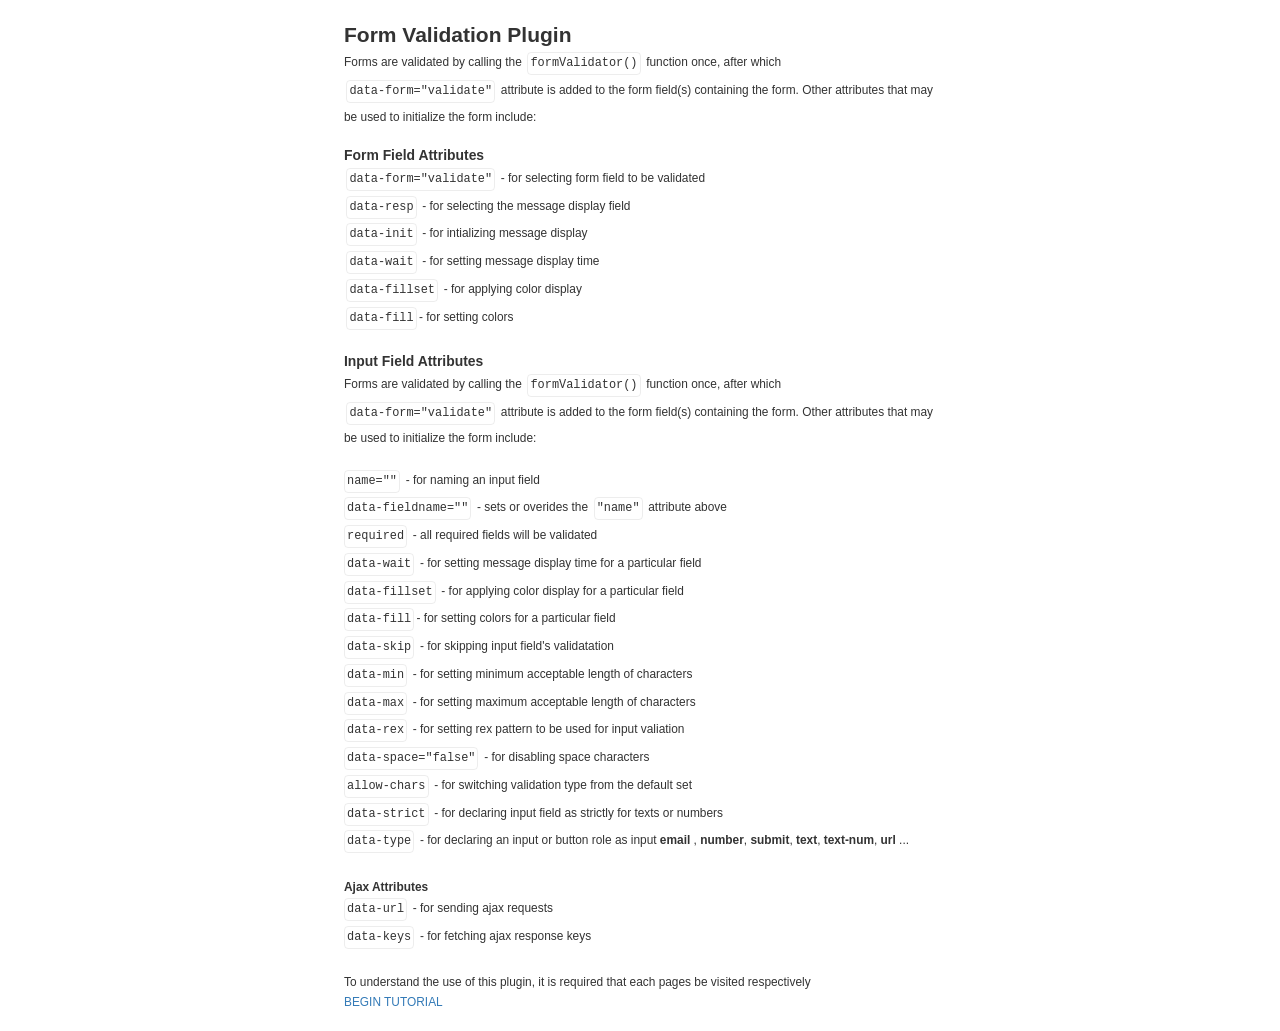
<file: index.html>
<!DOCTYPE html>
<html>

<head>
    <meta charset="UTF-8">
    <meta http-equiv="X-UA-Compatible" content="IE=edge">
    <meta name="viewport" content="width=device-width, initial-scale=1.0">
    <title>Form Validator</title>
    <link rel="stylesheet" href="css/design.css">
    <link rel="stylesheet" href="css/colors.css">
    <link rel="stylesheet" href="css/index.css">
    <script src="js/jquery-3.5.1.min.js"></script>
    <title>Form Validator -Intro</title>
</head>

<body>
    <div id="userscreen" data-height="full" data-form="validate" data-resp=".resp" class="grid-center bc-sky-blue-dd relative">
        <div class="overlay bg-cover grid-center">
            <div class="padd-20 content-field">
                <div class=" padd-x-4">
                    <h2>Form Validation Plugin</h2>

                    <span class="font-em-d85">
                        Forms are validated by calling the <code>formValidator()</code> function once, after which <code>data-form="validate"</code> attribute is added to the form field(s) containing the form. Other attributes that may be used to initialize the form include: <br><br>
                        
                        <div class="wid-fit"><h3>Form Field Attributes</h3></div>

                        <code>data-form="validate"</code> - for selecting form field to be validated <br>
                        <code>data-resp</code> - for selecting the message display field  <br>
                        <code>data-init</code> - for intializing message display <br>
                        <code>data-wait</code> - for setting message display time <br>
                        <code>data-fillset</code> - for applying color display <br>
                        <code>data-fill</code>- for setting colors <br>
                    </span>
                </div><br>

                <div class="padd-x-4">

                    <span class="font-em-d85">
                        <div class="wid-fit"><h3>Input Field Attributes</h3></div>
                        Forms are validated by calling the <code>formValidator()</code> function once, after which <code>data-form="validate"</code> attribute is added to the form field(s) containing the form. Other attributes that may be used to initialize the form include: <br><br>

                        <code class="main">name=""</code> - for naming an input field <br>
                        <code class="main">data-fieldname=""</code> - sets or overides the <code>"name"</code> attribute above<br>
                        <code class="main">required</code> - all required fields will be validated<br>
                        <code class="main">data-wait</code> - for setting message display time for a particular field<br>
                        <code class="main">data-fillset</code> - for applying color display for a particular field <br>
                        <code class="main">data-fill</code>- for setting colors for a particular field <br>
                        <code class="main">data-skip</code> - for skipping input field's validatation <br>
                        <code class="main">data-min</code> - for setting minimum acceptable length of characters<br>
                        <code class="main">data-max</code> - for setting maximum acceptable length of characters<br>
                        <code class="main">data-rex</code> - for setting rex pattern to be used for input valiation <br>
                        <code class="main">data-space="false"</code> - for disabling space characters <br>
                        <code class="main">allow-chars</code> - for switching validation type from the default set <br>
                        <code class="main">data-strict</code> - for declaring input field as strictly for texts or numbers <br>
                        <code class="main">data-type</code> - for declaring an input or button role as input <b>email</b> , <b>number</b>, <b>submit</b>, <b>text</b>, <b>text-num</b>, <b>url</b> ... <br><br>

                        <b>Ajax Attributes</b> <br>
                        <code class="main">data-url</code> - for sending ajax requests <br>
                        <code class="main">data-keys</code> - for fetching ajax response keys <br>                                                

                        <br> To understand the use of this plugin, it is required that each pages be visited respectively <br>

                        <span class="links c-sky-blue-dd">
                            <a href="sample1.html">BEGIN TUTORIAL</a>
                        </span>




                </div>

                <div class="form-field hide">
                    <div class="form-title c-red-dd hide">
                        <h2>My Form</h2>
                    </div> <br>
                    <div class="resp"></div>
                    <fieldset class="i-flex-full padd-x-4">
                        <input type="text" required placeholder="firstname" data-min="10" class="flex-full">
                    </fieldset>
                    <fieldset class="i-flex-full padd-x-4">
                        <input type="text" required placeholder="lastname" data-min="10" class="flex-full">
                    </fieldset>
                    <fieldset class="i-flex-full padd-x-4">
                        <input type="text" required placeholder="username" data-min="10" data-max="20" class="flex-full">
                    </fieldset>
                    <fieldset class="i-flex-full padd-x-4">
                        <input type="password" required placeholder="password" class="flex-full">
                    </fieldset>
                    <fieldset class="i-flex-full padd-x-4">
                        <input type="password" required placeholder="retype" class="flex-full">
                    </fieldset>
                    <fieldset class="i-flex-full padd-x-4">
                        <input type="phone" data-type="number" required placeholder="phone" class="flex-full">
                    </fieldset>
                    <fieldset class="i-flex-full padd-10 bc bc-red-d bh-red-dd c-white anc-btn-link" data-type="submit">
                        <button class="flex-btn-full c-white"> submit </button>
                    </fieldset>
                </div>

            </div>
        </div>
    </div>

    <script src="js/formValidator.js"></script>
    <script>
        formValidator();
    </script>
</body>

</html>
</file>
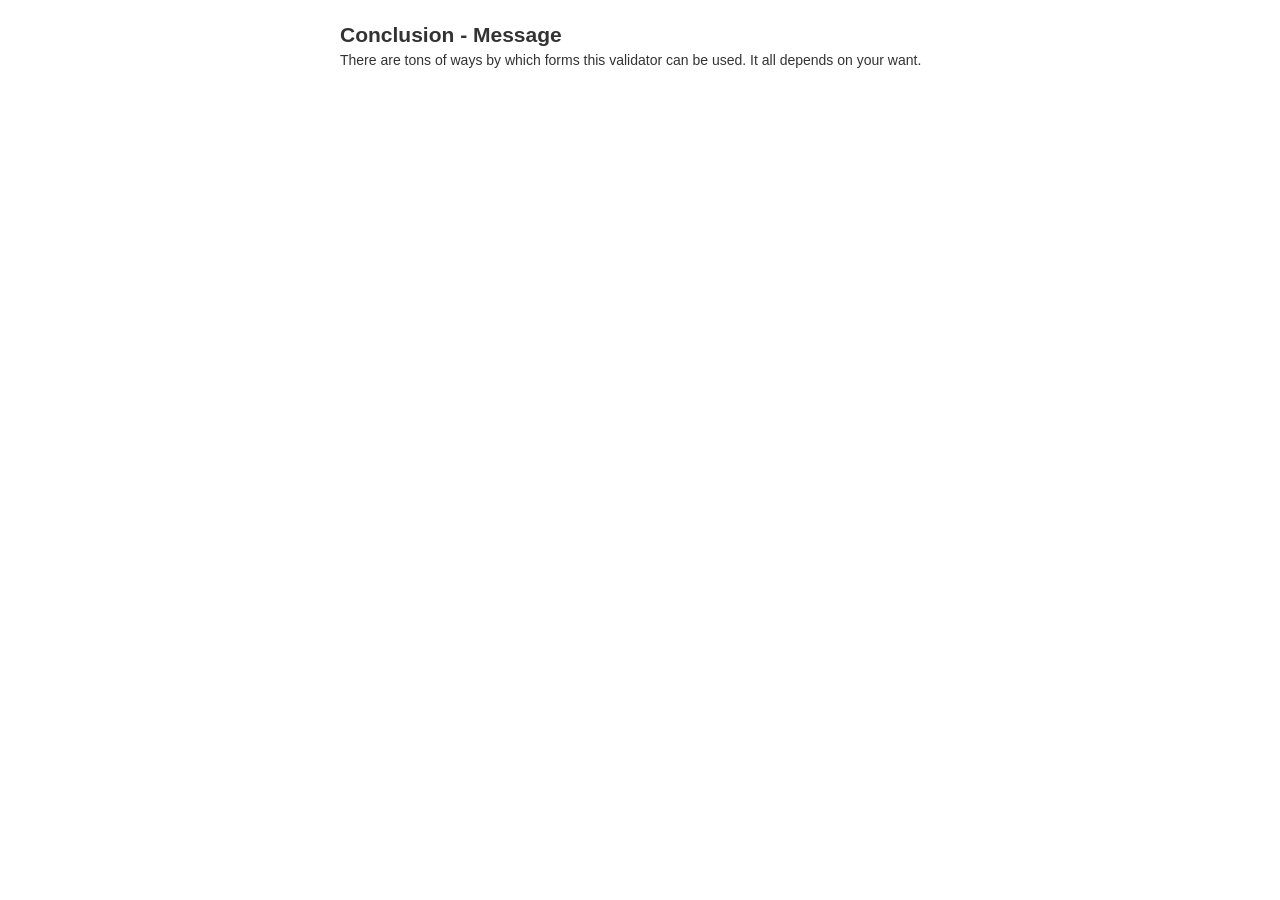
<file: finish.html>
<!DOCTYPE html>
<html>

<head>
    <meta charset="UTF-8">
    <meta http-equiv="X-UA-Compatible" content="IE=edge">
    <meta http-equiv="cache-control" content="max-age=0">
    <meta http-equiv="cache-control" content="no-cache">
    <meta http-equiv="pragma" content="no-cache">
    <meta http-equiv="expires" content="0">
    <meta name="viewport" content="width=device-width, initial-scale=1.0">
    <title>Form Validator -Conclusion</title>
    <link rel="stylesheet" href="css/design.css">
    <link rel="stylesheet" href="css/colors.css">
    <link rel="stylesheet" href="css/index.css">
    <script src="js/jquery-3.5.1.min.js"></script>
</head>

<body>
    <div id="v-form" data-form="validate" data-wait="1500" data-resp=".resp" class="grid-center bc-sky-blue-dd relative">
        <div class="overlay bg-cover grid-center">
            <div class="padd-20 content-field">
                <div class="">
                    <h2>Conclusion - Message</h2>
                    There are tons of ways by which forms this validator can be used. It all depends on your want.
                </div><br>
            </div>
        </div>
    </div>

    <script src="js/formValidator.js"></script>
    <script>
        formValidator();
    </script>
</body>

</html>
</file>
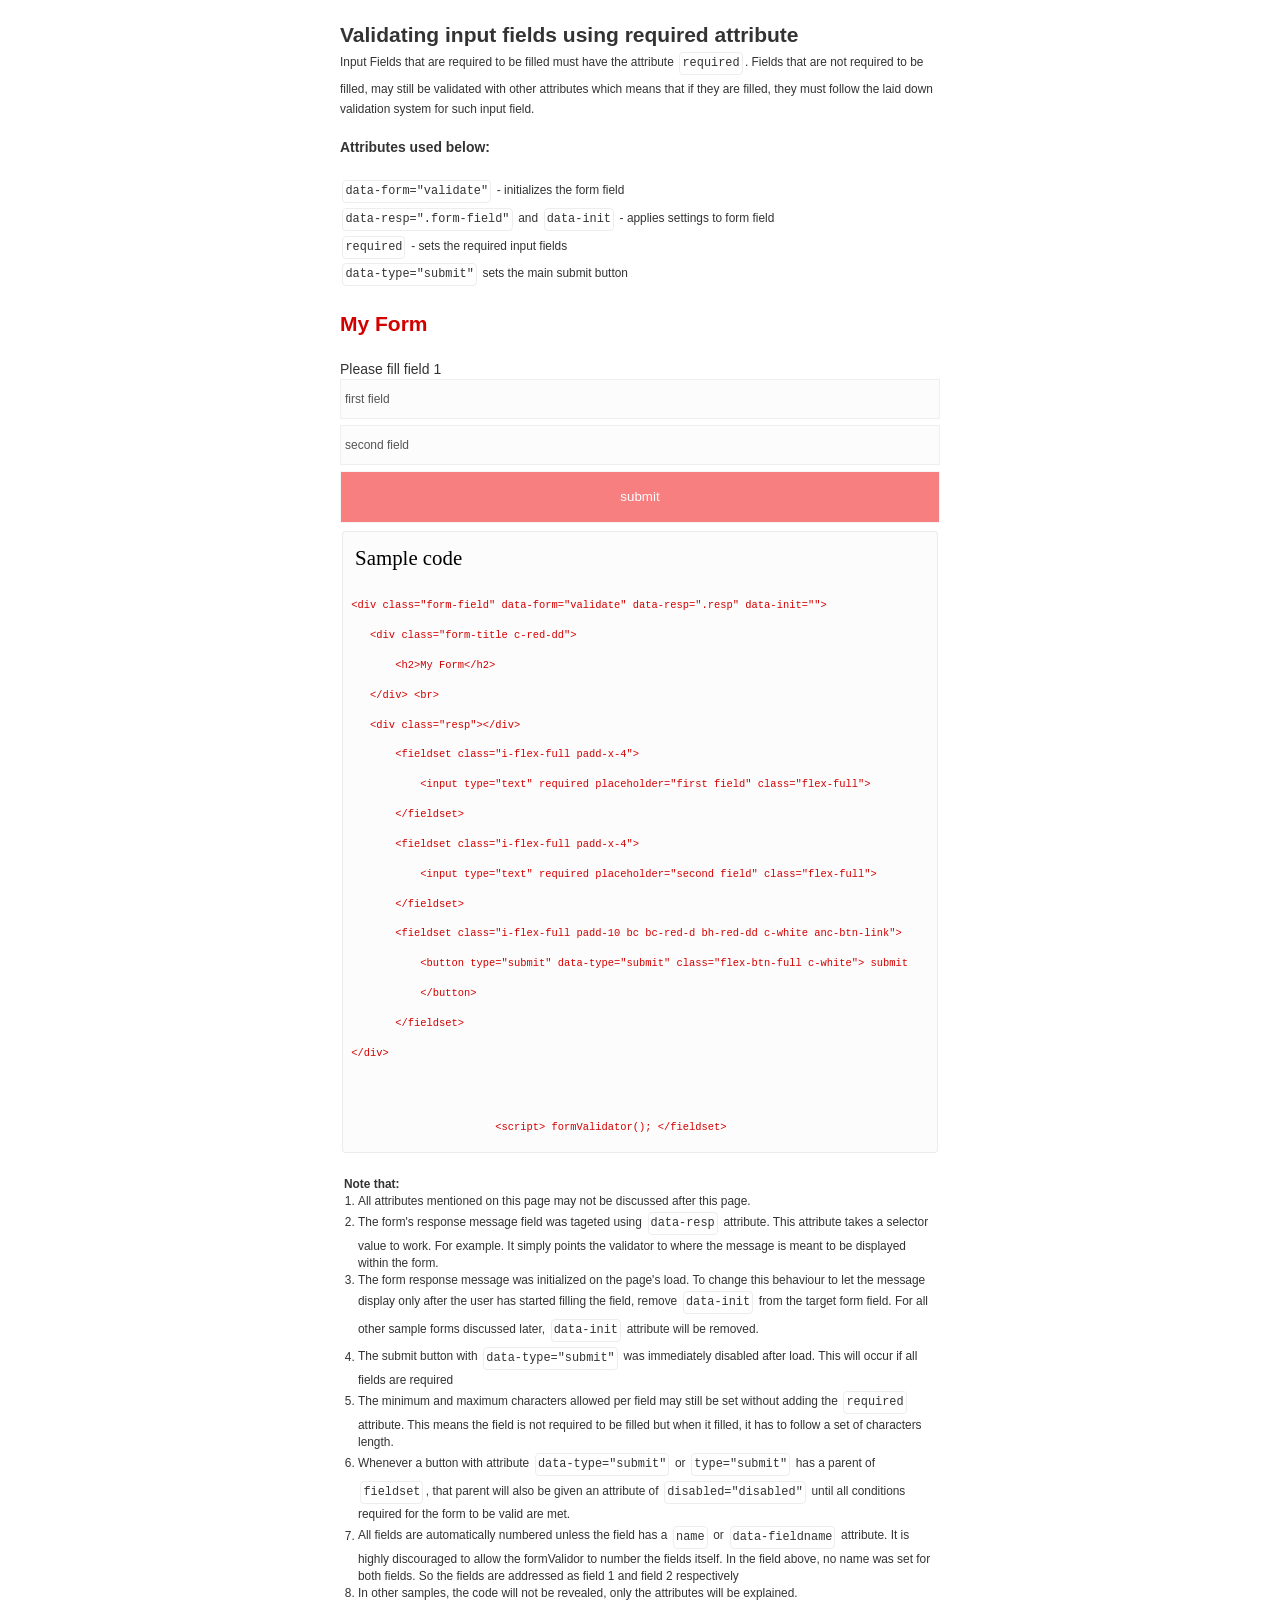
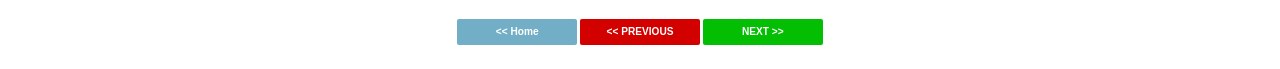
<file: sample1.html>
<!DOCTYPE html>
<html>

<head>
    <meta charset="UTF-8">
    <meta http-equiv="X-UA-Compatible" content="IE=edge">
    <meta name="viewport" content="width=device-width, initial-scale=1.0">
    <title>Form Validator -Sample 1</title>
    <link rel="stylesheet" href="css/design.css">
    <link rel="stylesheet" href="css/colors.css">
    <link rel="stylesheet" href="css/index.css">
    <script src="js/jquery-3.5.1.min.js"></script>
</head>

<body>
    <div id="userscreen" data-height="full" class="grid-center bc-sky-blue-dd relative">
        <div class="overlay bg-cover grid-center">
            <div class="padd-20 content-field">
                <div class="">
                    <h2>Validating input fields using required attribute</h2>
                    <span class="font-em-d85">

                        Input Fields that are required to be filled must have the attribute <code>required</code>.  Fields that are not required to be filled, may still be validated with other attributes which means that if they are filled, they must follow the laid down validation system for such input field.<br> <br>

                        <h3>Attributes used below:</h3> <br>

                        <code>data-form="validate"</code> - initializes the form field <br>

                        <code>data-resp=".form-field"</code> and <code>data-init</code> - applies settings to form field <br>

                        <code>required</code> - sets the required input fields<br>
                        <code>data-type="submit"</code> sets the main submit button <br>
                    </span>
                </div><br>

                <div class="form-field" data-form="validate" data-resp=".resp" data-init>
                    <div class="form-title c-red-dd">
                        <h2>My Form</h2>
                    </div> <br>
                    <div class="resp"></div>
                    <fieldset class="i-flex-full padd-x-4">
                        <input type="text" required placeholder="first field" class="flex-full">
                    </fieldset>
                    <fieldset class="i-flex-full padd-x-4">
                        <input type="text" required placeholder="second field" class="flex-full">
                    </fieldset>
                    <fieldset class="i-flex-full padd-10 bc bc-red-d bh-red-dd c-white anc-btn-link">
                        <button type="submit" data-type="submit" class="flex-btn-full c-white"> submit </button>
                    </fieldset>

                    <code class='pre bc-white-d c-red-dd' style="font-size: .745em"><span class="mybox-full padd-10 c-black font-em-2 calibri">Sample code</span>
                        <br> &lt;div class=&quot;form-field&quot; data-form=&quot;validate&quot; data-resp=&quot;.resp&quot; data-init=""&gt;
                        <br>    &lt;div class=&quot;form-title c-red-dd&quot;&gt;
                        <br>        &lt;h2&gt;My Form&lt;/h2&gt;
                        <br>    &lt;/div&gt; &lt;br&gt;
                        <br>    &lt;div class=&quot;resp&quot;&gt;&lt;/div&gt;
                        <br>        &lt;fieldset class=&quot;i-flex-full padd-x-4&quot;&gt;
                        <br>            &lt;input type=&quot;text&quot; required placeholder=&quot;first field&quot; class=&quot;flex-full&quot;&gt;
                        <br>        &lt;/fieldset&gt;
                        <br>        &lt;fieldset class=&quot;i-flex-full padd-x-4&quot;&gt;
                        <br>            &lt;input type=&quot;text&quot; required placeholder=&quot;second field&quot; class=&quot;flex-full&quot;&gt;
                        <br>        &lt;/fieldset&gt;
                        <br>        &lt;fieldset class=&quot;i-flex-full padd-10 bc bc-red-d bh-red-dd c-white anc-btn-link&quot;&gt;
                        <br>            &lt;button type=&quot;submit&quot; data-type=&quot;submit&quot; class=&quot;flex-btn-full c-white&quot;&gt; submit
                        <br>            &lt;/button&gt;
                        <br>        &lt;/fieldset&gt;
                        <br> &lt;/div&gt;
                        <br>
                        <br>
                        &lt;script&gt; formValidator(); &lt;/fieldset&gt;
                    </code>
                </div>

                <div class="font-em-d85 padd-4"> <br> <b>Note that:</b>
                    <ol class="padd-left-14">
                        <li>
                            All attributes mentioned on this page may not be discussed after this page.
                        </li>
                        <li>
                            The form's response message field was tageted using <code>data-resp</code> attribute. This attribute takes a selector value to work. For example. It simply points the validator to where the message is meant to be displayed
                            within the form.
                        </li>
                        <li>
                            The form response message was initialized on the page's load. To change this behaviour to let the message display only after the user has started filling the field, remove <code>data-init</code> from the target form field.
                            For all other sample forms discussed later, <code>data-init</code> attribute will be removed.
                        </li>
                        <li>
                            The submit button with <code>data-type="submit"</code> was immediately disabled after load. This will occur if all fields are required
                        </li>
                        <li>
                            The minimum and maximum characters allowed per field may still be set without adding the <code>required</code> attribute. This means the field is not required to be filled but when it filled, it has to follow a set of characters
                            length.
                        </li>
                        <li>
                            Whenever a button with attribute <code>data-type="submit"</code> or <code>type="submit"</code> has a parent of <code>fieldset</code>, that parent will also be given an attribute of <code>disabled="disabled"</code> until all
                            conditions required for the form to be valid are met.
                        </li>
                        <li>
                            All fields are automatically numbered unless the field has a <code>name</code> or <code>data-fieldname</code> attribute. It is highly discouraged to allow the formValidor to number the fields itself. In the field above, no
                            name was set for both fields. So the fields are addressed as field 1 and field 2 respectively
                        </li>
                        <li>
                            In other samples, the code will not be revealed, only the attributes will be explained.
                        </li>
                    </ol> <br>
                    <div class="text-center font-em-d85 bold">
                        <a href="index.html" class="anc-btn-link">
                            <span class="span-btns rad-2 bc-sky-blue-dd c-white padd-6 control-btns"> << Home </span>
                        </a>
                        <a href="index.html" class="anc-btn-link">
                            <span class="span-btns rad-2 bc-red-dd c-white padd-6 control-btns"> << PREVIOUS </span>
                        </a>
                        <a href="sample2.html" class="anc-btn-link">
                            <span class="span-btns rad-2 bc-lime-dd c-white padd-6 control-btns"> NEXT >> </span>
                        </a>
                    </div>
                </div>
            </div>
        </div>
    </div>

    <script src="js/formValidator.js"></script>
    <script>
        formValidator();



        function htmlentities(str) {
            return String(str).replace(/&/g, '&amp;');
        }
    </script>
</body>

</html>
</file>
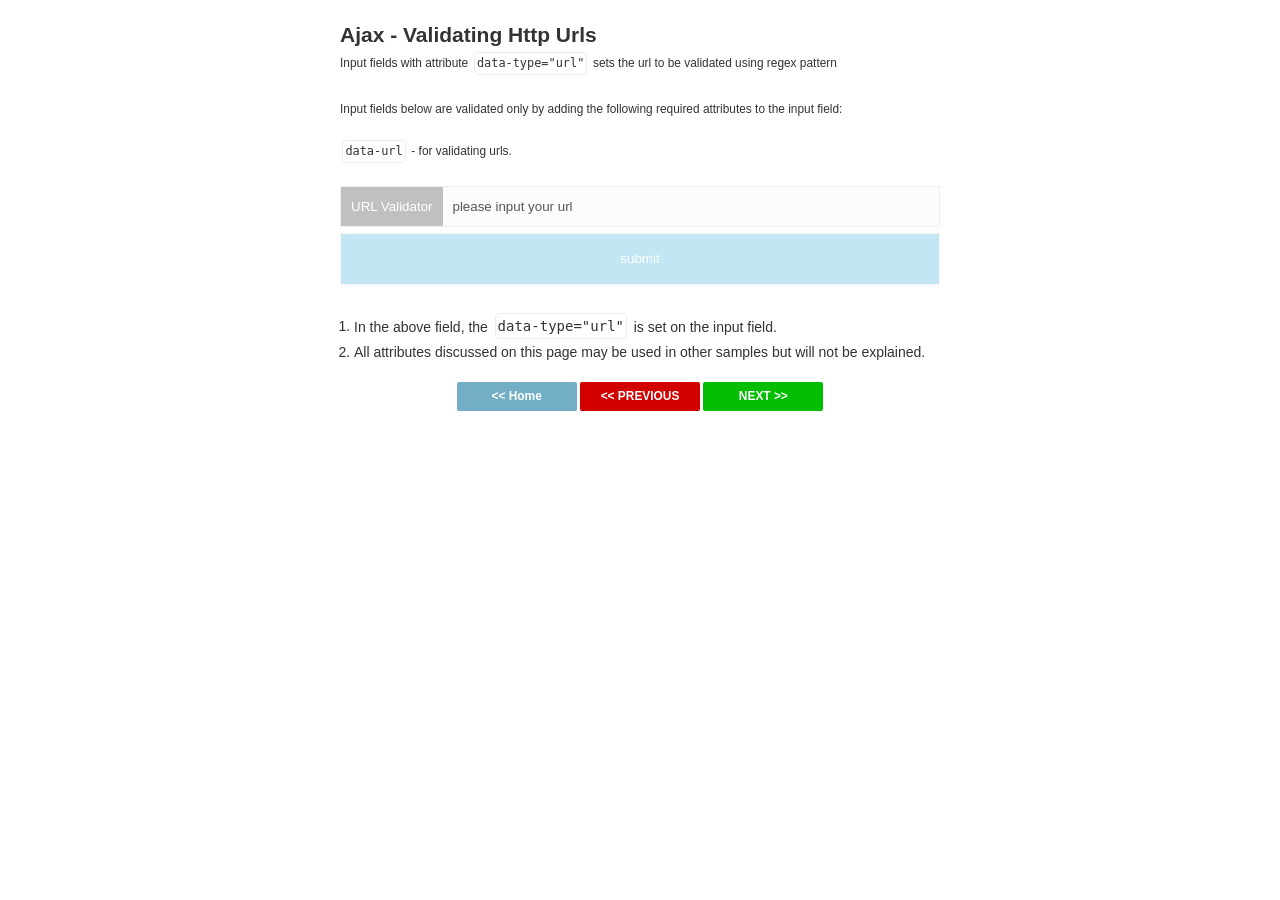
<file: sample10.html>
<!DOCTYPE html>
<html>

<head>
    <meta charset="UTF-8">
    <meta http-equiv="X-UA-Compatible" content="IE=edge">
    <meta http-equiv="cache-control" content="max-age=0">
    <meta http-equiv="cache-control" content="no-cache">
    <meta http-equiv="pragma" content="no-cache">
    <meta http-equiv="expires" content="0">
    <meta name="viewport" content="width=device-width, initial-scale=1.0">
    <title>Form Validator -Sample 11</title>
    <link rel="stylesheet" href="css/design.css">
    <link rel="stylesheet" href="css/colors.css">
    <link rel="stylesheet" href="css/index.css">
    <script src="js/jquery-3.5.1.min.js"></script>
</head>

<body>
    <div id="v-form" data-form="validate" data-wait="1500" data-resp=".resp" class="grid-center bc-sky-blue-dd relative">
        <div class="overlay bg-cover grid-center">
            <div class="padd-20 content-field">
                <div class="">
                    <h2>Ajax - Validating Http Urls</h2>
                    <span class="font-em-d85">
                        Input fields with attribute <code>data-type="url"</code> sets the url to be validated using regex pattern <br><br>
                        
                        Input fields below are validated only by adding the following required attributes to the input field:<br><br>
                        <code>data-url</code> - for validating urls. <br>
                    </span>
                </div><br>


                <div id="form1" class="form-field" data-form="validate" data-resp=".rep">
                    <div class="rep"></div>
                    <fieldset class="i-flex-full">
                        <button class="flex-child bc-silver c-white padd-x-10 flex-ico no-wrap">URL Validator</button>
                        <input required data-type="url" name="url" placeholder="please input your url" class="flex-full" style="padding-left:10px;">
                    </fieldset>

                    <fieldset class="i-flex-full padd-10 bc bc-sky-blue bh-red-dd c-white anc-btn-link">
                        <button type="submit" data-type="submit" class="flex-btn-full c-white"> submit </button>
                    </fieldset>
                </div>



                <div class="controls-pane">
                    <br>
                    <ol class="padd-left-14">
                        <li>
                            In the above field, the <code>data-type="url"</code> is set on the input field.
                        </li>
                        <li>
                            All attributes discussed on this page may be used in other samples but will not be explained.
                        </li>
                    </ol> <br>
                    <div class="text-center font-em-d85 bold">
                        <a href="index.html" class="anc-btn-link">
                            <span class="span-btns rad-2 bc-sky-blue-dd c-white padd-6 control-btns"> << Home </span>
                        </a>
                        <a href="sample9.html" class="anc-btn-link">
                            <span class="span-btns rad-2 bc-red-dd c-white padd-6 control-btns"> << PREVIOUS </span>
                        </a>
                        <a href="sample11.html" class="anc-btn-link">
                            <span class="span-btns rad-2 bc-lime-dd c-white padd-6 control-btns"> NEXT >> </span>
                        </a>
                    </div>
                </div>
            </div>
        </div>
    </div>

    <script src="js/formValidator.js"></script>
    <script>
        formValidator();
    </script>
</body>

</html>
</file>
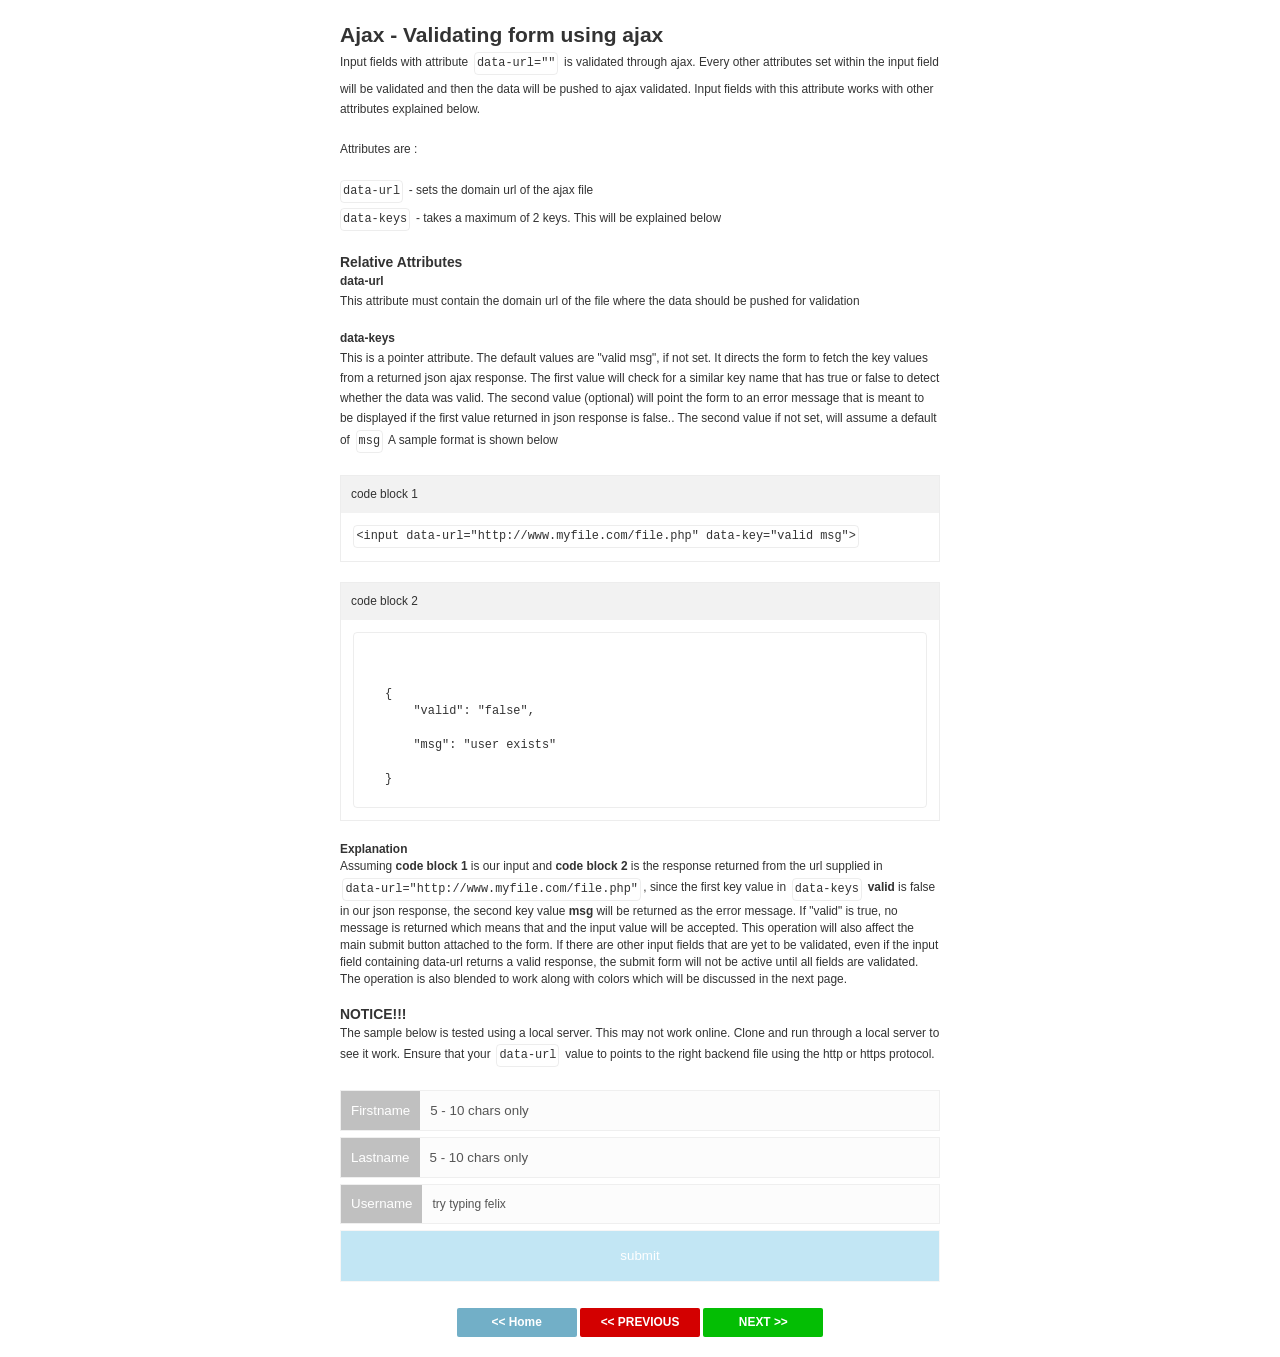
<file: sample11.html>
<!DOCTYPE html>
<html>

<head>
    <meta charset="UTF-8">
    <meta http-equiv="X-UA-Compatible" content="IE=edge">
    <meta http-equiv="cache-control" content="max-age=0">
    <meta http-equiv="cache-control" content="no-cache">
    <meta http-equiv="pragma" content="no-cache">
    <meta http-equiv="expires" content="0">
    <meta name="viewport" content="width=device-width, initial-scale=1.0">
    <title>Form Validator -Sample 11</title>
    <link rel="stylesheet" href="css/design.css">
    <link rel="stylesheet" href="css/colors.css">
    <link rel="stylesheet" href="css/index.css">
    <script src="js/jquery-3.5.1.min.js"></script>
</head>

<body>
    <div id="v-form" data-form="validate" data-wait="1500" data-resp=".resp" class="grid-center bc-sky-blue-dd relative">
        <div class="overlay bg-cover grid-center">
            <div class="padd-20 content-field">
                <div class="">
                    <h2>Ajax - Validating form using ajax</h2>
                    <span class="font-em-d85">

                        Input fields with attribute <code>data-url=""</code> is validated through ajax. Every other attributes set within the input field will be validated and then the data will be pushed to ajax validated. Input fields with this attribute works with other attributes explained below. <br><br>

                        Attributes are : 
                        
                        <br><br> 
                        <code class="main">data-url</code> - sets the domain url of the ajax file<br>
                        <code class="main">data-keys</code> - takes a maximum of 2 keys. This will be explained below<br><br>

                        <h3>Relative Attributes</h3>

                        <h4>data-url</h4>
                        This attribute must contain the domain url of the file where the data should be pushed for validation <br><br>
                        
                        <h4>data-keys</h4>
                        This is a pointer attribute. The default values are "valid msg", if not set. It directs the form to fetch the key values from a returned json ajax response. The first value will check for a similar key name that has true or false to detect whether the data was valid. The second value (optional) will point the form to an error message that is meant to be displayed if the first value returned in json response is false.. The second value if not set, will assume a default of <code>msg</code> A sample format is shown below<br><br>

                        <div class="code-block border-true">
                            <div class="padd-10 bc-white-dd">code block 1</div>
                            <div class="padd-10">
                                <code>&lt;input data-url="http://www.myfile.com/file.php" data-key="valid msg"&gt;</code> <br>              
                            </div>
                        </div> <br>
                        
                        <div class="code-block border-true">
                            <div class="padd-10 bc-white-dd">code block 2</div>
                            <div class="padd-10">                         
<code class="pre">             


    {
        "valid": "false", <br>
        "msg": "user exists"<br>
    }<br>  
</code>
</div> 
                        </div> <br>

                        <h4>Explanation</h4>

                        <div class="">
                            Assuming <b>code block 1</b> is our input and <b>code block 2</b> is the response returned from the url supplied in <code>data-url="http://www.myfile.com/file.php"</code>, since the first key value in <code>data-keys</code> <b>valid</b>  is false in our json response, the second key value <b>msg</b> will be returned as the error message. If "valid" is true, no message is returned which means that and the input value will be accepted. This operation will also affect the main submit button attached to the form. If there are other input fields that are yet to be validated, even if the input field containing data-url returns a valid response, the submit form will not be active until all fields are validated. The operation is also blended to work along with colors which will be discussed in the next page.<br> <br>
                            
                            <h3>NOTICE!!!</h3>
                            The sample below is tested using a local server. This may not work online. Clone and run through a local server to see it work. Ensure that your <code>data-url</code> value to points to the right backend file using the http or https protocol.
                        </div> 

                    </span>
                </div><br>


                <div id="form1" class="form-field" data-form="validate" data-wait="500" data-resp=".rep">
                    <div class="rep"></div>
                    <fieldset class="i-flex-full">
                        <button class="flex-child bc-silver c-white padd-x-10 flex-ico">Firstname</button>
                        <input required data-min="5" data-max="10" data-fillset="shadow" data-fill="red lime 2" name="firstname" placeholder="5 - 10 chars only" class="flex-full" style="padding-left:10px;">
                    </fieldset>
                    <fieldset class="i-flex-full">
                        <button class="flex-child bc-silver c-white padd-x-10 flex-ico">Lastname</button>
                        <input required data-min="5" allow-space="false" data-strict data-max="10" data-fillset="shadow" data-fill="red lime 2" name="lastname" placeholder="5 - 10 chars only" class="flex-full" style="padding-left:10px;">
                    </fieldset>
                    <fieldset class="i-flex-full">
                        <button class="flex-child bc-silver c-white padd-x-10 flex-ico">Username</button>
                        <input required type="text" data-min="5" data-max="50" data-keys="valid msg" data-fillset="shadow" data-url="http://localhost/myprojects/formValidator/test.php" data-fill="red lime 2" name="username" placeholder="try typing felix" class="flex-full" style="padding-left:10px;">
                    </fieldset>

                    <fieldset class="i-flex-full padd-10 bc bc-sky-blue bh-red-dd c-white anc-btn-link">
                        <button type="submit" data-type="submit" class="flex-btn-full c-white"> submit </button>
                    </fieldset>
                </div>



                <div class="controls-pane">
                    <br>
                    <div class="text-center font-em-d85 bold">
                        <a href="index.html" class="anc-btn-link">
                            <span class="span-btns rad-2 bc-sky-blue-dd c-white padd-6 control-btns"> << Home </span>
                        </a>
                        <a href="sample10.html" class="anc-btn-link">
                            <span class="span-btns rad-2 bc-red-dd c-white padd-6 control-btns"> << PREVIOUS </span>
                        </a>
                        <a href="sample12.html" class="anc-btn-link">
                            <span class="span-btns rad-2 bc-lime-dd c-white padd-6 control-btns"> NEXT >> </span>
                        </a>
                    </div>
                </div>
            </div>
        </div>
    </div>

    <script src="js/formValidator.js"></script>
    <script>
        formValidator();
    </script>
</body>

</html>
</file>
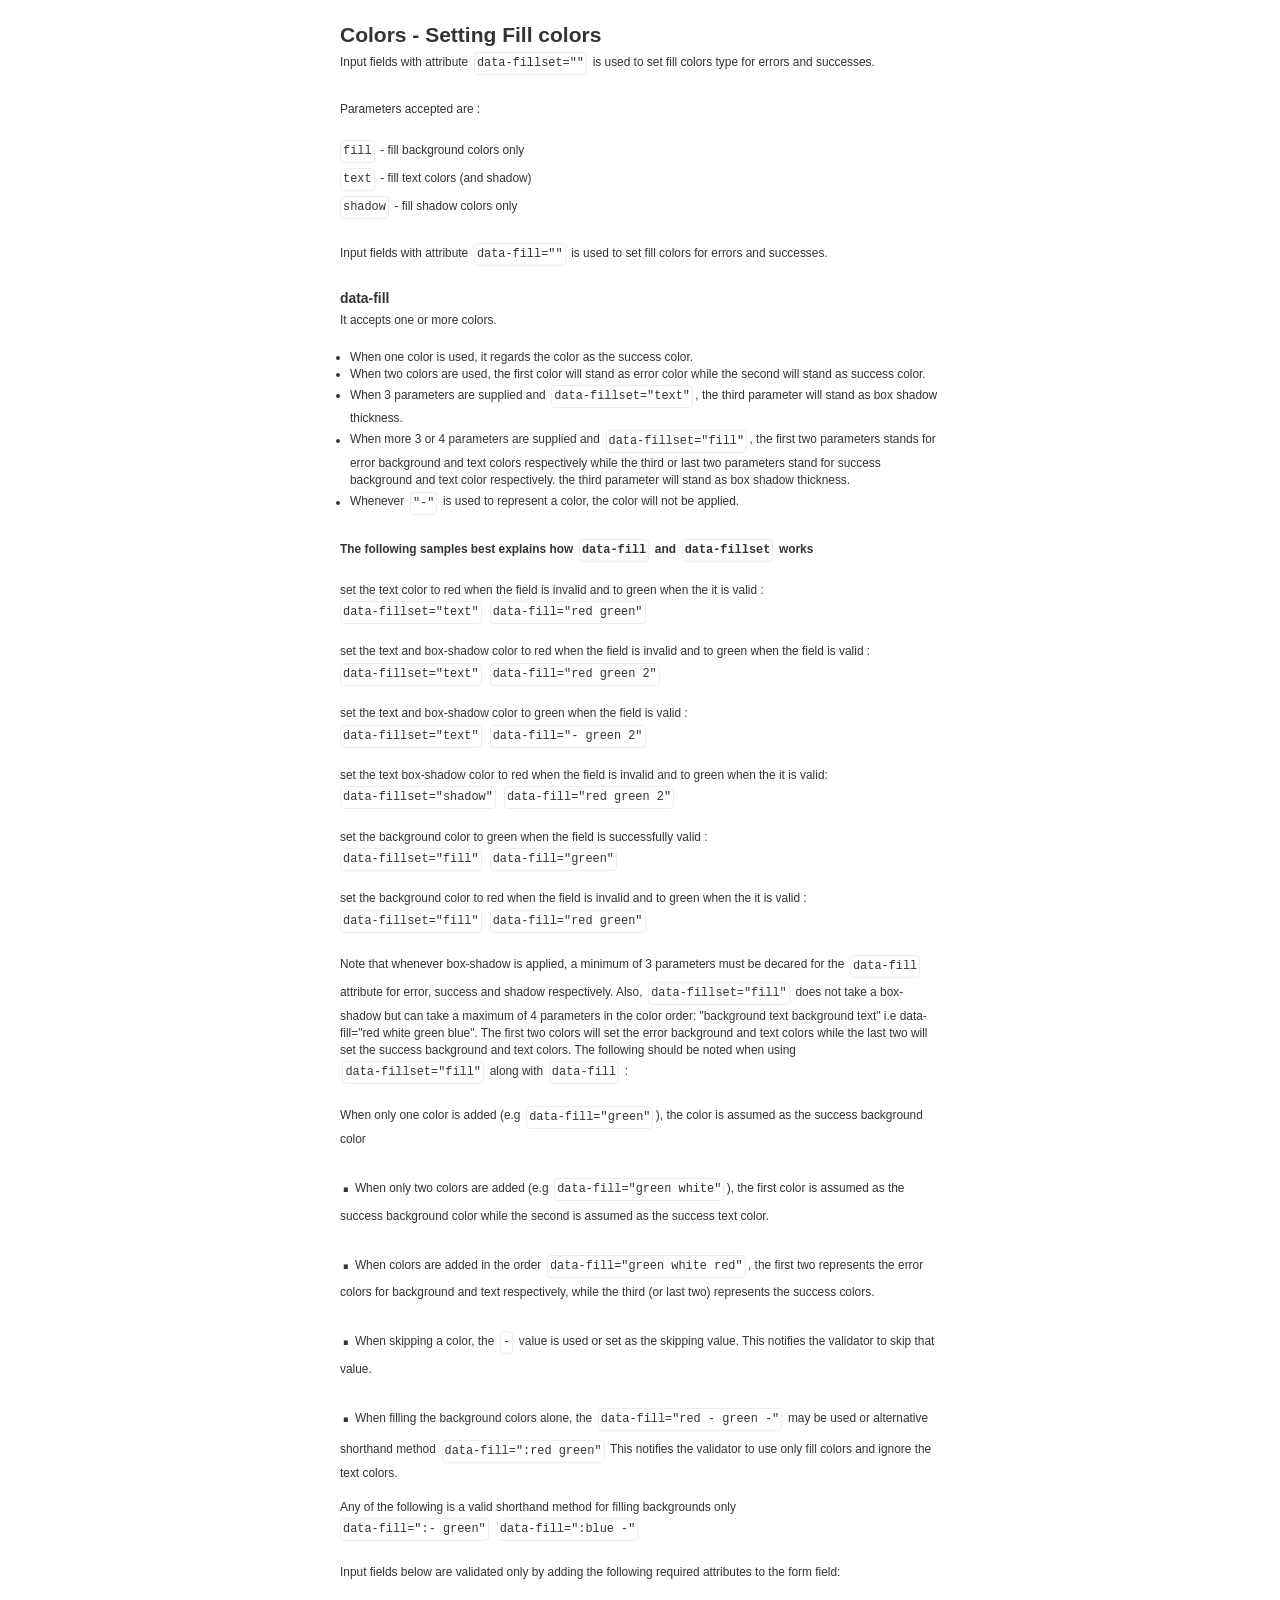
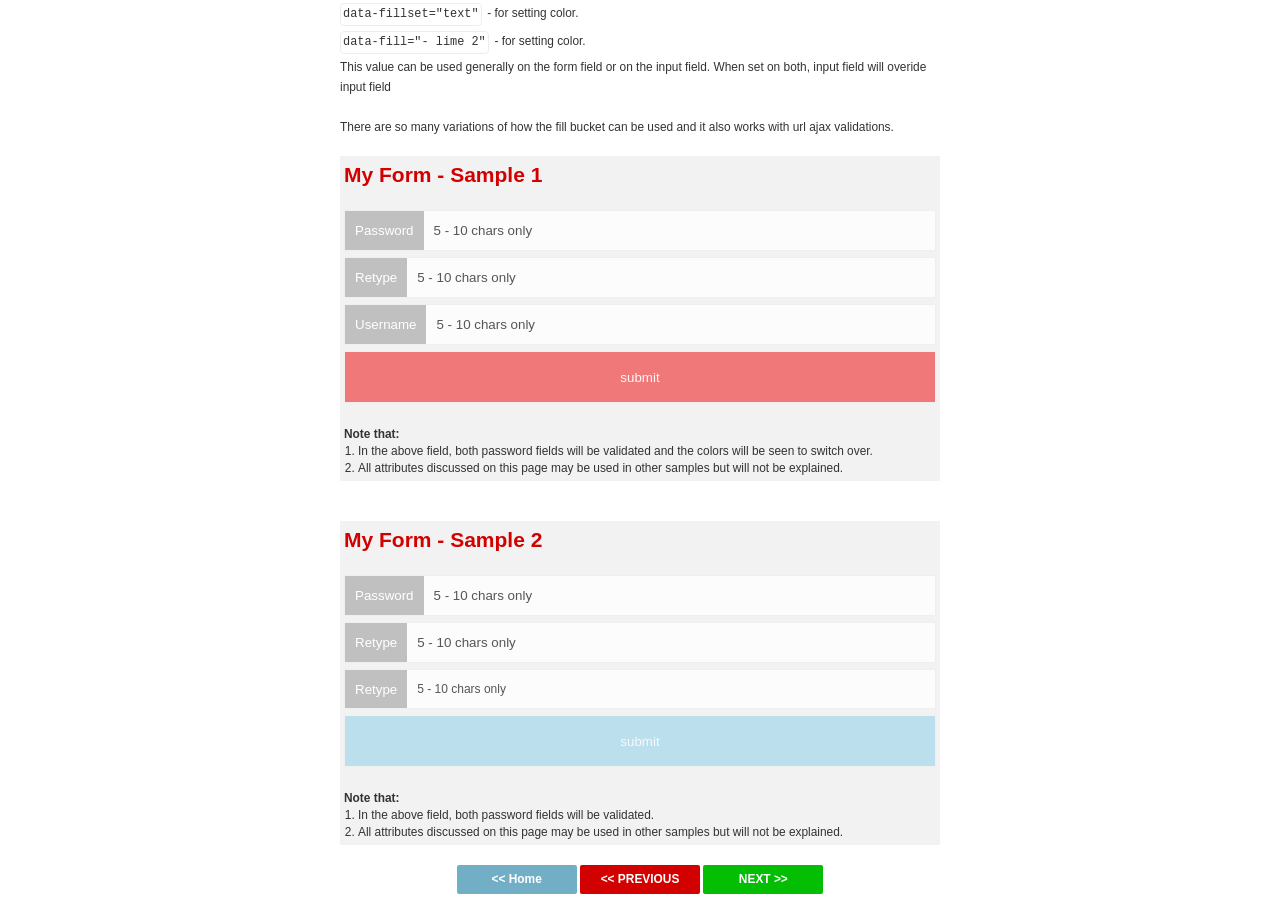
<file: sample12.html>
<!DOCTYPE html>
<html>

<head>
    <meta charset="UTF-8">
    <meta http-equiv="X-UA-Compatible" content="IE=edge">
    <meta http-equiv="cache-control" content="max-age=0">
    <meta http-equiv="cache-control" content="no-cache">
    <meta http-equiv="pragma" content="no-cache">
    <meta http-equiv="expires" content="0">
    <meta name="viewport" content="width=device-width, initial-scale=1.0">
    <title>Form Validator -Sample 12</title>
    <link rel="stylesheet" href="css/design.css">
    <link rel="stylesheet" href="css/colors.css">
    <link rel="stylesheet" href="css/index.css">
    <script src="js/jquery-3.5.1.min.js"></script>
</head>

<body>
    <div id="v-form" data-form="validate" data-wait="1500" data-resp=".resp" class="grid-center bc-sky-blue-dd relative">
        <div class="overlay bg-cover grid-center">
            <div class="padd-20 content-field">
                <div class="">
                    <h2>Colors - Setting Fill colors</h2>
                    <span class="font-em-d85">
                        Input fields with attribute <code>data-fillset=""</code>  is used to set fill colors type for errors and successes.<br><br>

                        Parameters accepted are : 
                        
                        <br><br> 
                        <code class="main">fill</code> - fill background colors only <br>
                        <code class="main">text</code> - fill text colors (and shadow) <br>
                        <code class="main">shadow</code> - fill shadow colors only<br><br>

                        Input fields with attribute <code>data-fill=""</code> is used to set fill colors for errors and successes.<br><br>

                        <h3>data-fill</h3>
                        It accepts one or more colors. <br><br>
                        
                        <ul class="padd-left-10">
                            <li>When one color is used, it regards the color as the success color.</li>
                            <li>When two colors are used, the first color will stand as error color while the second will stand as success color.</li>
                            <li>When 3 parameters are supplied and <code>data-fillset="text"</code>, the third parameter will stand as box shadow thickness.</li>
                            <li>When more 3 or 4 parameters are supplied and <code>data-fillset="fill"</code>, the first two parameters stands for error background and text colors respectively while the third or last two parameters stand for success background and text color respectively. the third parameter will stand as box shadow thickness.</li>                            
                            <li>Whenever <code>"-"</code> is used to represent a color, the color will not be applied.</li>
                        </ul> <br>

                        <div class="samples">
                            <b>The following samples best explains how <code>data-fill</code> and <code>data-fillset</code> works</b>  <br> <br> 

                            <div class="info">
                               set the text color to red when the field is invalid and to green when the it is valid :<br>
                               <code class="main">data-fillset="text"</code> <code>data-fill="red green"</code>  <br> <br>
                            </div>
                            

                            set the text and box-shadow color to red when the field is invalid and to green when the field is valid : <br>
                            <code class="main">data-fillset="text"</code> <code>data-fill="red green 2"</code>  <br><br>

                            set the text and box-shadow color to green when the field is valid : <br>
                            <code class="main">data-fillset="text"</code> <code>data-fill="- green 2"</code>  <br><br>                            
                            
                            set the text box-shadow color to red when the field is invalid and to green when the it is valid: <br> 
                            <code class="main">data-fillset="shadow"</code> <code>data-fill="red green 2"</code> <br><br>
                            
                            set the background color to green when the field is successfully valid : <br>
                            <code class="main">data-fillset="fill"</code> <code>data-fill="green"</code><br><br>

                            set the background color to red when the field is invalid and to green when the it is valid : <br> 
                            <code class="main">data-fillset="fill"</code> <code>data-fill="red green"</code> <br> <br>   
                            
                            Note that whenever box-shadow is applied, a minimum of 3 parameters must be decared for the <code>data-fill</code> attribute for error, success and shadow respectively. Also, <code>data-fillset="fill"</code> does not take a box-shadow but can take a maximum of 4 parameters in the color order: "background text background text" i.e
                            data-fill="red white green blue". The first two colors will set the error background and text colors while the last two will set the success background and text colors. The following should be noted when using <code>data-fillset="fill"</code> along with <code>data-fill</code> : <br><br>
                            When only one color is added (e.g <code>data-fill="green"</code>), the color is assumed as the success background color <br> 
                            
                            <span class="font-em-3d5">.</span> When only two colors are added (e.g <code>data-fill="green white"</code>), the first color is assumed as the success background color while the second is assumed as the
                    success text color. <br>

                    <span class="font-em-3d5">.</span> When colors are added in the order <code>data-fill="green white red"</code>, the first two represents the error colors for background and text respectively, while the third (or last two) represents
                    the success colors. <br>

                    <span class="font-em-3d5">.</span> When skipping a color, the <code>-</code> value is used or set as the skipping value. This notifies the validator to skip that value. <br>

                    <span class="font-em-3d5">.</span> When filling the background colors alone, the <code>data-fill="red - green -"</code> may be used or alternative shorthand method <code>data-fill=":red green"</code> This notifies the validator to
                    use only fill colors and ignore the text colors.<br>

                    <br>Any of the following is a valid shorthand method for filling backgrounds only<br>
                    <code class="main">data-fill=":- green"</code> <code>data-fill=":blue -"</code> <br> <br>
                </div>

                Input fields below are validated only by adding the following required attributes to the form field:<br><br>
                <code class="main">data-fillset="text"</code> - for setting color. <br>
                <code class="main">data-fill="- lime 2"</code> - for setting color. <br> This value can be used generally on the form field or on the input field. When set on both, input field will overide input field

                <br><br> There are so many variations of how the fill bucket can be used and it also works with url ajax validations.
                </span>
            </div><br>

            <div class="sample1 bc-white-dd padd-4">
                <div class="form-title c-red-dd">
                    <h2>My Form - Sample 1</h2>
                </div> <br>

                <div id="form1" class="form-field-1" data-form="validate" data-resp=".resp">
                    <div class="resp"></div>
                    <fieldset class="i-flex-full">
                        <button class="flex-child bc-silver c-white padd-x-10 flex-ico">Password</button>
                        <input type="password" name="pass1" required placeholder="5 - 10 chars only" data-check data-min="5" data-max="10" data-fillset="shadow" data-fill="red white 2" class="flex-full" style="padding-left:10px;">
                    </fieldset>
                    <fieldset class="i-flex-full">
                        <button class="flex-child bc-silver c-white padd-x-10 flex-ico">Retype</button>
                        <input type="password" name="pass2" required placeholder="5 - 10 chars only" data-check data-min="5" data-max="10" data-fillset="fill" data-fill="red white lime red" class="flex-full" style="padding-left:10px;">
                    </fieldset>
                    <fieldset class="i-flex-full">
                        <button class="flex-child bc-silver c-white padd-x-10 flex-ico">Username</button>
                        <input data-min="5" data-max="10" data-fillset="shadow" data-fill="red lime 4" name="username" required placeholder="5 - 10 chars only" class="flex-full" style="padding-left:10px;">
                    </fieldset>

                    <fieldset class="i-flex-full padd-10 bc bc-red-d bh-red-dd c-white anc-btn-link">
                        <button type="submit" data-type="submit" class="flex-btn-full c-white"> submit </button>
                    </fieldset>
                </div>


                <div class="font-em-d85"> <br> <b>Note that:</b>
                    <ol class="padd-left-14">
                        <li>
                            In the above field, both password fields will be validated and the colors will be seen to switch over.
                        </li>
                        <li>
                            All attributes discussed on this page may be used in other samples but will not be explained.
                        </li>
                    </ol>
                </div>
            </div> <br><br>

            <div class="sample2 bc-white-dd padd-4">
                <div class="form-title c-red-dd">
                    <h2>My Form - Sample 2</h2>
                </div> <br>

                <div id="form-2" class="form-field" data-form="validate" data-wait="500" data-resp=".rep">
                    <div class="rep"></div>
                    <fieldset class="i-flex-full">
                        <button class="flex-child bc-silver c-white padd-x-10 flex-ico">Password</button>
                        <input type="password" data-check data-min="5" data-max="10" data-fillset="fill" data-fill=":red lime" name="pass1" required placeholder="5 - 10 chars only" class="flex-full" style="padding-left:10px;">
                    </fieldset>
                    <fieldset class="i-flex-full">
                        <button class="flex-child bc-silver c-white padd-x-10 flex-ico">Retype</button>
                        <input type="password" data-check data-min="5" data-max="10" data-fillset="fill" data-fill="red white lime red" name="pass2" required placeholder="5 - 10 chars only" class="flex-full" style="padding-left:10px;">
                    </fieldset>
                    <fieldset class="i-flex-full">
                        <button class="flex-child bc-silver c-white padd-x-10 flex-ico">Retype</button>
                        <input type="text" data-min="5" data-max="50" data-fillset="shadow" data-url="http://localhost/myprojects/formValidator/test.php" data-fill="red lime 4" name="username3" required placeholder="5 - 10 chars only" class="flex-full" style="padding-left:10px;">
                    </fieldset>

                    <fieldset class="i-flex-full padd-10 bc bc-sky-blue bh-red-dd c-white anc-btn-link">
                        <button type="submit" data-type="submit" class="flex-btn-full c-white"> submit </button>
                    </fieldset>
                </div>


                <div class="font-em-d85"> <br> <b>Note that:</b>
                    <ol class="padd-left-14">
                        <li>
                            In the above field, both password fields will be validated.
                        </li>
                        <li>
                            All attributes discussed on this page may be used in other samples but will not be explained.
                        </li>
                    </ol>
                </div>
            </div>


            <div class="controls-pane">
                <br>
                <div class="text-center font-em-d85 bold">
                    <a href="index.html" class="anc-btn-link">
                        <span class="span-btns rad-2 bc-sky-blue-dd c-white padd-6 control-btns"> << Home </span>
                    </a>
                    <a href="sample11.html" class="anc-btn-link">
                        <span class="span-btns rad-2 bc-red-dd c-white padd-6 control-btns"> << PREVIOUS </span>
                    </a>
                    <a href="sample13.html" class="anc-btn-link">
                        <span class="span-btns rad-2 bc-lime-dd c-white padd-6 control-btns"> NEXT >> </span>
                    </a>
                </div>
            </div>
        </div>
    </div>
    </div>

    <script src="js/formValidator.js"></script>
    <script>
        formValidator();
    </script>
</body>

</html>
</file>
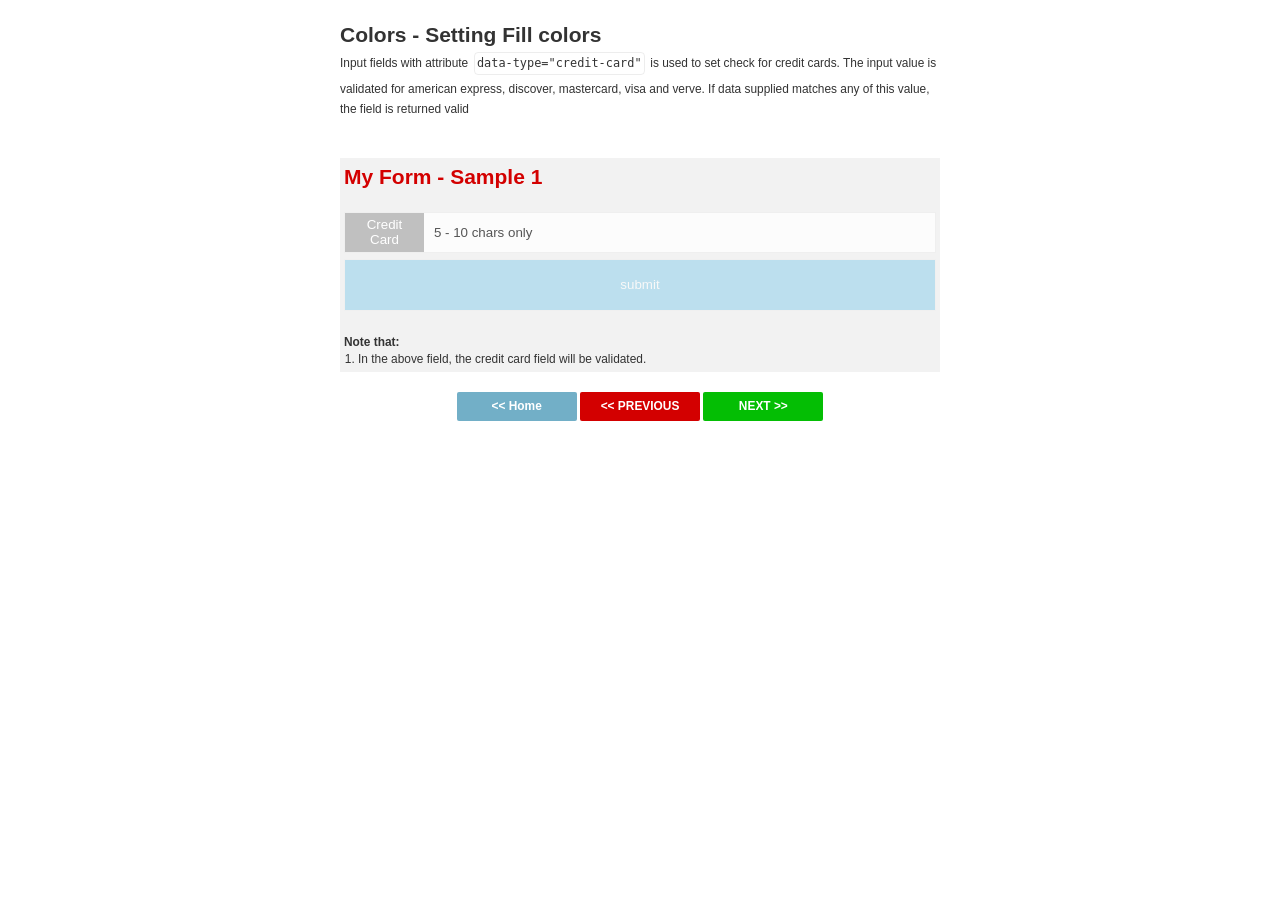
<file: sample13.html>
<!DOCTYPE html>
<html>

<head>
    <meta charset="UTF-8">
    <meta http-equiv="X-UA-Compatible" content="IE=edge">
    <meta http-equiv="cache-control" content="max-age=0">
    <meta http-equiv="cache-control" content="no-cache">
    <meta http-equiv="pragma" content="no-cache">
    <meta http-equiv="expires" content="0">
    <meta name="viewport" content="width=device-width, initial-scale=1.0">
    <title>Form Validator -Sample 13</title>
    <link rel="stylesheet" href="css/design.css">
    <link rel="stylesheet" href="css/colors.css">
    <link rel="stylesheet" href="css/index.css">
    <script src="js/jquery-3.5.1.min.js"></script>
</head>

<body>
    <div id="v-form" data-form="validate" data-wait="1500" data-resp=".resp" class="grid-center bc-sky-blue-dd relative">
        <div class="overlay bg-cover grid-center">
            <div class="padd-20 content-field">
                <div class="">
                    <h2>Colors - Setting Fill colors</h2>
                    <span class="font-em-d85">
                        Input fields with attribute <code>data-type="credit-card"</code> is used to set check for credit cards. The input value is validated for american express, discover, mastercard, visa and verve. If data supplied matches any of this value, the field is returned valid<br><br>
                    </span>
                </div><br>

                <div class="sample1 bc-white-dd padd-4">
                    <div class="form-title c-red-dd">
                        <h2>My Form - Sample 1</h2>
                    </div> <br>

                    <div id="form-2" class="form-field" data-form="validate" data-wait="500" data-resp=".rep">
                        <div class="rep"></div>
                        <fieldset class="i-flex-full">
                            <button class="flex-child bc-silver c-white padd-x-10 flex-ico">Credit Card</button>
                            <input data-type="credit-card" data-fillset="fill" data-fill=":red lime" name="credit" data-fieldname="credit card" required placeholder="5 - 10 chars only" class="flex-full" style="padding-left:10px;">
                        </fieldset>

                        <fieldset class="i-flex-full padd-10 bc bc-sky-blue bh-red-dd c-white anc-btn-link">
                            <button type="submit" data-type="submit" class="flex-btn-full c-white"> submit </button>
                        </fieldset>
                    </div>


                    <div class="font-em-d85"> <br> <b>Note that:</b>
                        <ol class="padd-left-14">
                            <li>
                                In the above field, the credit card field will be validated.
                            </li>
                        </ol>
                    </div>
                </div>


                <div class="controls-pane">
                    <br>
                    <div class="text-center font-em-d85 bold">
                        <a href="index.html" class="anc-btn-link">
                            <span class="span-btns rad-2 bc-sky-blue-dd c-white padd-6 control-btns"> << Home </span>
                        </a>
                        <a href="sample11.html" class="anc-btn-link">
                            <span class="span-btns rad-2 bc-red-dd c-white padd-6 control-btns"> << PREVIOUS </span>
                        </a>
                        <a href="finish.html" class="anc-btn-link">
                            <span class="span-btns rad-2 bc-lime-dd c-white padd-6 control-btns"> NEXT >> </span>
                        </a>
                    </div>
                </div>
            </div>
        </div>
    </div>

    <script src="js/formValidator.js"></script>
    <script>
        formValidator();
    </script>
</body>

</html>
</file>
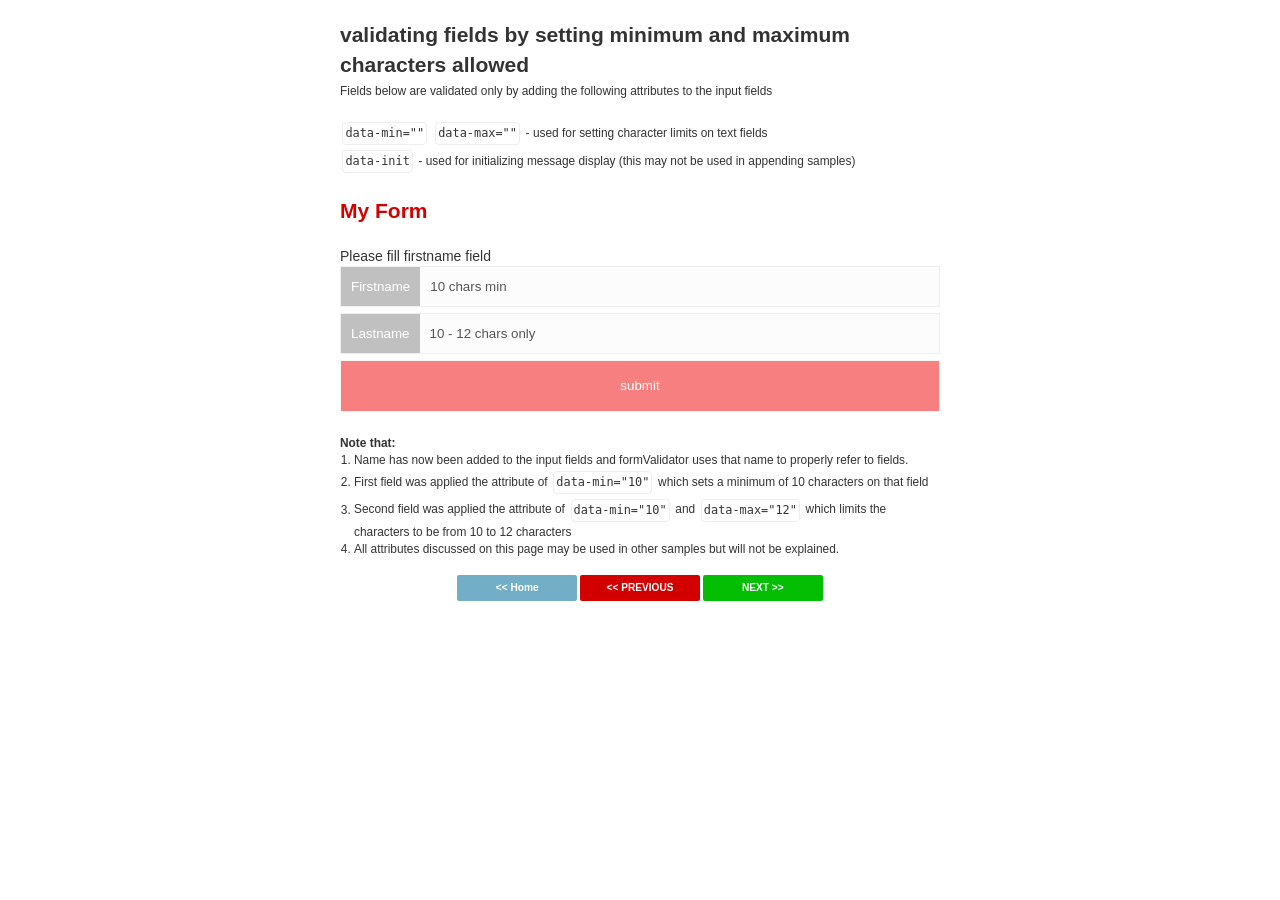
<file: sample2.html>
<!DOCTYPE html>
<html>

<head>
    <meta charset="UTF-8">
    <meta http-equiv="X-UA-Compatible" content="IE=edge">
    <meta name="viewport" content="width=device-width, initial-scale=1.0">
    <title>Form Validator -Sample 2</title>
    <link rel="stylesheet" href="css/design.css">
    <link rel="stylesheet" href="css/colors.css">
    <link rel="stylesheet" href="css/index.css">
    <script src="js/jquery-3.5.1.min.js"></script>
</head>

<body>
    <div id="userscreen" class="grid-center bc-sky-blue-dd relative">
        <div class="overlay bg-cover grid-center">
            <div class="padd-20 content-field">
                <div class="">
                    <h2>validating fields by setting minimum and maximum characters allowed</h2>
                    <span class="font-em-d85">
                        Fields below are validated only by adding the following attributes to the input fields<br><br>
                        <code>data-min=""</code> <code>data-max=""</code> - used for setting character limits on text fields <br>
                        <code>data-init</code> - used for initializing message display (this may not be used in appending samples)
                    </span>
                </div><br>

                <div class="form-field" data-form="validate" data-resp=".resp" data-init>
                    <div class="form-title c-red-dd">
                        <h2>My Form</h2>
                    </div> <br>
                    <div class="resp"></div>
                    <fieldset class="i-flex-full">
                        <button class="flex-child bc-silver c-white padd-x-10 flex-ico">Firstname</button>
                        <input name="firstname" required placeholder="10 chars min" data-min="10" class="flex-full" style="padding-left:10px;">
                    </fieldset>
                    <fieldset class="i-flex-full">
                        <button class="flex-child bc-silver c-white padd-x-10 flex-ico">Lastname</button>
                        <input name="lastname" required placeholder="10 - 12 chars only" data-min="10" data-max="12" class="flex-full" style="padding-left:10px;">
                    </fieldset>
                    <fieldset class="i-flex-full padd-10 bc bc-red-d bh-red-dd c-white anc-btn-link">
                        <button type="submit" data-type="submit" class="flex-btn-full c-white"> submit </button>
                    </fieldset>
                </div>


                <div class="font-em-d85"> <br> <b>Note that:</b>
                    <ol class="padd-left-14">
                        <li>
                            Name has now been added to the input fields and formValidator uses that name to properly refer to fields.
                        </li>
                        <li>
                            First field was applied the attribute of <code>data-min="10"</code> which sets a minimum of 10 characters on that field
                        </li>
                        <li>
                            Second field was applied the attribute of <code>data-min="10"</code> and <code>data-max="12"</code> which limits the characters to be from 10 to 12 characters
                        </li>
                        <li>
                            All attributes discussed on this page may be used in other samples but will not be explained.
                        </li>
                    </ol> <br>
                    <div class="text-center font-em-d85 bold">
                        <a href="index.html" class="anc-btn-link">
                            <span class="span-btns rad-2 bc-sky-blue-dd c-white padd-6 control-btns"> << Home </span>
                        </a>
                        <a href="sample1.html" class="anc-btn-link">
                            <span class="span-btns rad-2 bc-red-dd c-white padd-6 control-btns"> << PREVIOUS </span>
                        </a>
                        <a href="sample3.html" class="anc-btn-link">
                            <span class="span-btns rad-2 bc-lime-dd c-white padd-6 control-btns"> NEXT >> </span>
                        </a>
                    </div>

                </div>
            </div>
        </div>
    </div>

    <script src="js/formValidator.js"></script>
    <script>
        formValidator();
    </script>
</body>

</html>
</file>
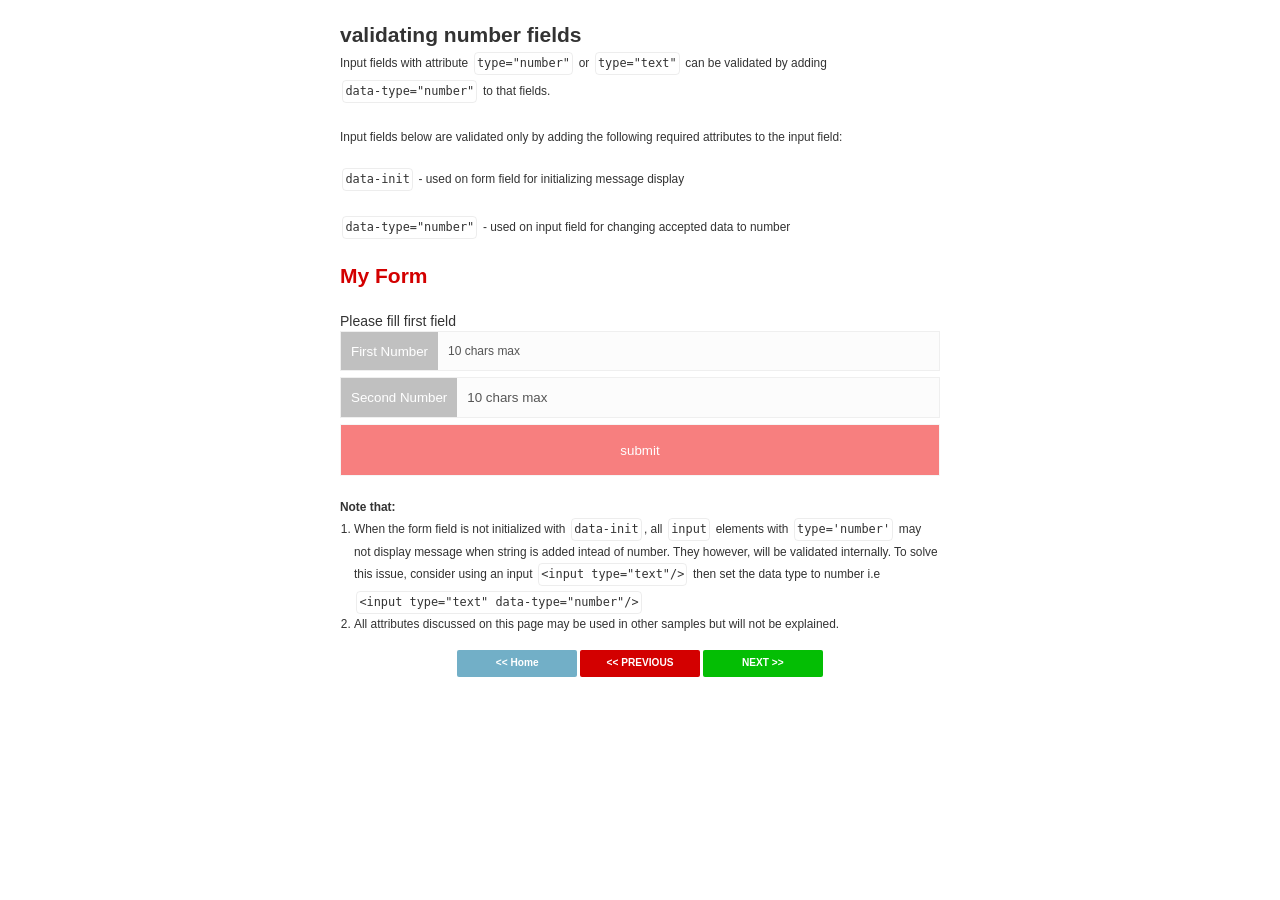
<file: sample3.html>
<!DOCTYPE html>
<html>

<head>
    <meta charset="UTF-8">
    <meta http-equiv="X-UA-Compatible" content="IE=edge">
    <meta http-equiv="cache-control" content="max-age=0">
    <meta http-equiv="cache-control" content="no-cache">
    <meta http-equiv="pragma" content="no-cache">
    <meta http-equiv="expires" content="0">
    <meta name="viewport" content="width=device-width, initial-scale=1.0">
    <title>Form Validator -Sample 3</title>
    <link rel="stylesheet" href="css/design.css">
    <link rel="stylesheet" href="css/colors.css">
    <link rel="stylesheet" href="css/index.css">
    <script src="js/jquery-3.5.1.min.js"></script>
</head>

<body>
    <div id="v-form" class="grid-center bc-sky-blue-dd relative">
        <div class="overlay bg-cover grid-center">
            <div class="padd-20 content-field">
                <div class="">
                    <h2>validating number fields</h2>
                    <span class="font-em-d85">
                        Input fields with attribute <code>type="number"</code> or <code>type="text"</code> can be validated by adding <code>data-type="number"</code> to that fields. <br><br>
                        
                        Input fields below are validated only by adding the following required attributes to the input field:<br><br>
                        <code>data-init</code> - used on form field for initializing message display <br><br>
                        <code>data-type="number"</code> - used on input field for changing accepted data to number
                    </span>
                </div><br>

                <div class="form-field" data-init data-form="validate" data-resp=".resp">
                    <div class="form-title c-red-dd">
                        <h2>My Form</h2>
                    </div> <br>
                    <div class="resp"></div>
                    <fieldset class="i-flex-full">
                        <button class="flex-child bc-silver c-white padd-x-10 flex-ico no-wrap">First Number</button>
                        <input type="text" name="first" required placeholder="10 chars max" data-max="10" data-type="number" class="flex-full" style="padding-left:10px;">
                    </fieldset>
                    <fieldset class="i-flex-full padd-right-10">
                        <button class="flex-child bc-silver c-white padd-x-10 flex-ico no-wrap">Second Number</button>
                        <input type="number" name="second" required placeholder="10 chars max" data-max="10" data-type="number" class="flex-full" style="padding-left:10px;">
                    </fieldset>
                    <fieldset class="i-flex-full padd-10 bc bc-red-d bh-red-dd c-white anc-btn-link">
                        <button type="submit" data-type="submit" class="flex-btn-full c-white"> submit </button>
                    </fieldset>
                </div>


                <div class="font-em-d85"> <br> <b>Note that:</b>
                    <ol class="padd-left-14">
                        <li>
                            When the form field is not initialized with <code>data-init</code>, all <code>input</code> elements with <code>type='number'</code> may not display message when string is added intead of number. They however, will be validated
                            internally. To solve this issue, consider using an input <code>&lt;input type="text"/&gt;</code> then set the data type to number i.e <code>&lt;input type="text" data-type="number"/&gt;</code>
                        </li>
                        <li>
                            All attributes discussed on this page may be used in other samples but will not be explained.
                        </li>
                    </ol> <br>
                    <div class="text-center font-em-d85 bold">
                        <a href="index.html" class="anc-btn-link">
                            <span class="span-btns rad-2 bc-sky-blue-dd c-white padd-6 control-btns"> << Home </span>
                        </a>
                        <a href="sample2.html" class="anc-btn-link">
                            <span class="span-btns rad-2 bc-red-dd c-white padd-6 control-btns"> << PREVIOUS </span>
                        </a>
                        <a href="sample4.html" class="anc-btn-link">
                            <span class="span-btns rad-2 bc-lime-dd c-white padd-6 control-btns"> NEXT >> </span>
                        </a>
                    </div>

                </div>
            </div>
        </div>
    </div>

    <script src="js/formValidator.js"></script>
    <script>
        formValidator();
    </script>
</body>

</html>
</file>
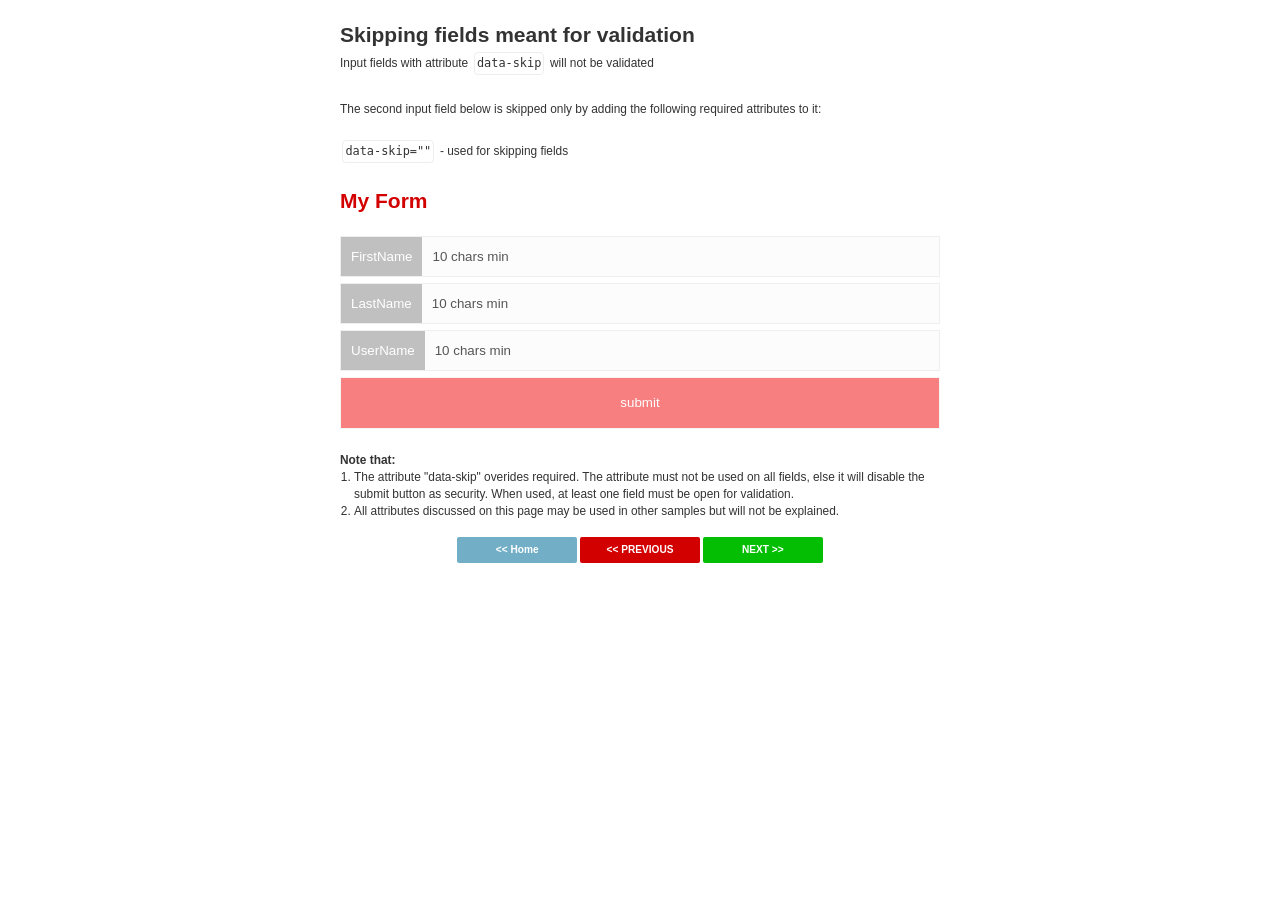
<file: sample4.html>
<!DOCTYPE html>
<html>

<head>
    <meta charset="UTF-8">
    <meta http-equiv="X-UA-Compatible" content="IE=edge">
    <meta http-equiv="cache-control" content="max-age=0">
    <meta http-equiv="cache-control" content="no-cache">
    <meta http-equiv="pragma" content="no-cache">
    <meta http-equiv="expires" content="0">
    <meta name="viewport" content="width=device-width, initial-scale=1.0">
    <title>Form Validator -Sample 4</title>
    <link rel="stylesheet" href="css/design.css">
    <link rel="stylesheet" href="css/colors.css">
    <link rel="stylesheet" href="css/index.css">
    <script src="js/jquery-3.5.1.min.js"></script>
</head>

<body>
    <div id="v-form" class="grid-center bc-sky-blue-dd relative">
        <div class="overlay bg-cover grid-center">
            <div class="padd-20 content-field">
                <div class="">
                    <h2>Skipping fields meant for validation</h2>
                    <span class="font-em-d85">
                        Input fields with attribute <code>data-skip</code> will not be validated <br> <br>
                        
                        The second input field below is skipped only by adding the following required attributes to it:<br><br>
                        <code>data-skip=""</code> - used for skipping fields
                    </span>
                </div><br>

                <div class="form-field" data-form="validate" data-resp=".resp">
                    <div class="form-title c-red-dd">
                        <h2>My Form</h2>
                    </div> <br>
                    <div class="resp"></div>
                    <fieldset class="i-flex-full">
                        <button class="flex-child bc-silver c-white padd-x-10 flex-ico">FirstName</button>
                        <input required name="firstname" placeholder="10 chars min" data-min="10" class="flex-full" style="padding-left:10px;">
                    </fieldset>
                    <fieldset class="i-flex-full padd-right-10">
                        <button class="flex-child bc-silver c-white padd-x-10 flex-ico">LastName</button>
                        <input required name="lastname" placeholder="10 chars min" data-min="10" data-skip class="flex-full" style="padding-left:10px;">
                    </fieldset>
                    <fieldset class="i-flex-full padd-right-10">
                        <button class="flex-child bc-silver c-white padd-x-10 flex-ico">UserName</button>
                        <input required name="username" placeholder="10 chars min" data-min="10" class="flex-full" style="padding-left:10px;">
                    </fieldset>
                    <fieldset class="i-flex-full padd-10 bc bc-red-d bh-red-dd c-white anc-btn-link">
                        <button type="submit" data-type="submit" class="flex-btn-full c-white"> submit </button>
                    </fieldset>
                </div>


                <div class="font-em-d85"> <br> <b>Note that:</b>
                    <ol class="padd-left-14">
                        <li>
                            The attribute "data-skip" overides required. The attribute must not be used on all fields, else it will disable the submit button as security. When used, at least one field must be open for validation.
                        </li>
                        <li>
                            All attributes discussed on this page may be used in other samples but will not be explained.
                        </li>
                    </ol> <br>
                    <div class="text-center font-em-d85 bold">
                        <a href="index.html" class="anc-btn-link">
                            <span class="span-btns rad-2 bc-sky-blue-dd c-white padd-6 control-btns"> << Home </span>
                        </a>
                        <a href="sample3.html" class="anc-btn-link">
                            <span class="span-btns rad-2 bc-red-dd c-white padd-6 control-btns"> << PREVIOUS </span>
                        </a>
                        <a href="sample5.html" class="anc-btn-link">
                            <span class="span-btns rad-2 bc-lime-dd c-white padd-6 control-btns"> NEXT >> </span>
                        </a>
                    </div>

                </div>
            </div>
        </div>
    </div>

    <script src="js/formValidator.js"></script>
    <script>
        formValidator();
    </script>
</body>

</html>
</file>
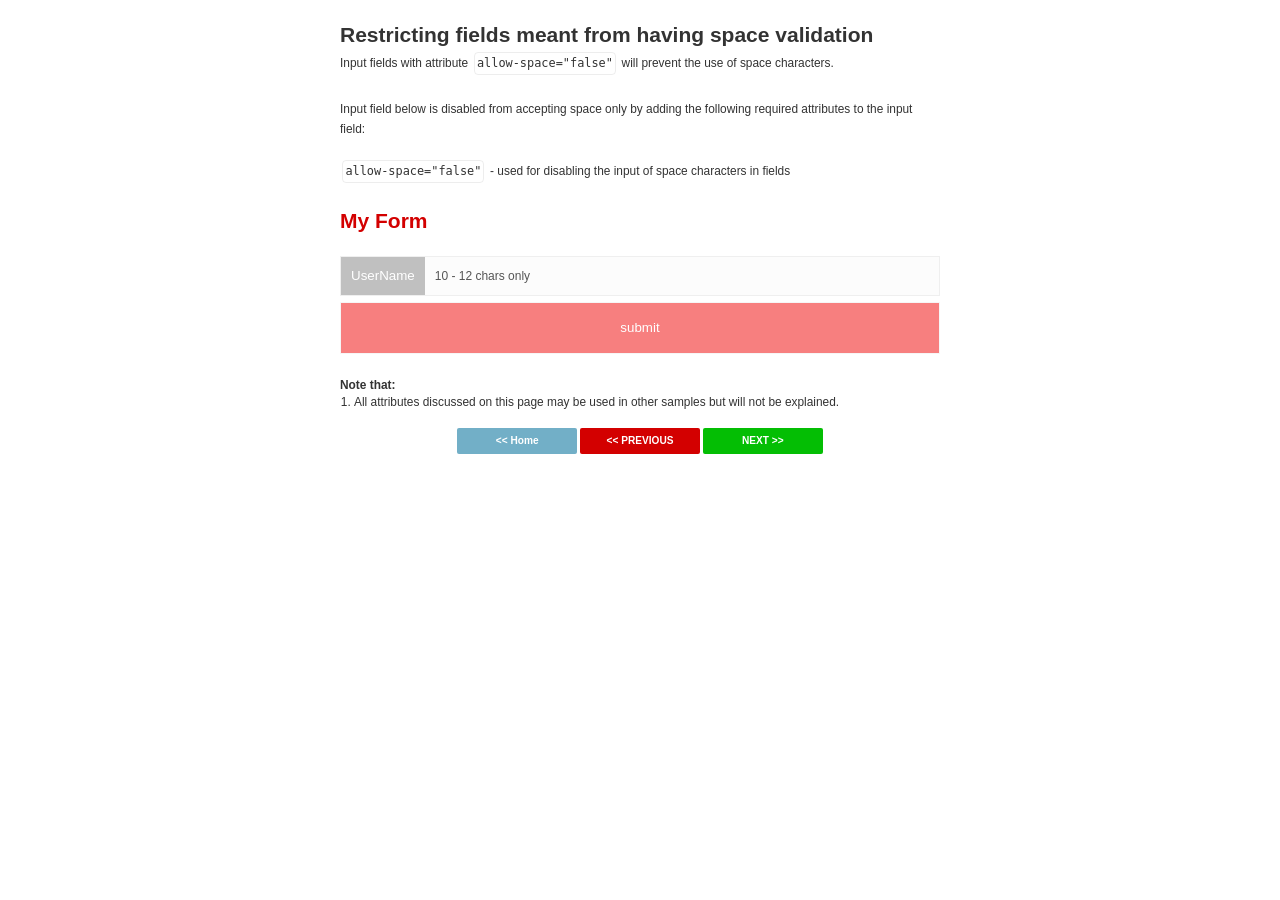
<file: sample5.html>
<!DOCTYPE html>
<html>

<head>
    <meta charset="UTF-8">
    <meta http-equiv="X-UA-Compatible" content="IE=edge">
    <meta http-equiv="cache-control" content="max-age=0">
    <meta http-equiv="cache-control" content="no-cache">
    <meta http-equiv="pragma" content="no-cache">
    <meta http-equiv="expires" content="0">
    <meta name="viewport" content="width=device-width, initial-scale=1.0">
    <title>Form Validator -Sample 5</title>
    <link rel="stylesheet" href="css/design.css">
    <link rel="stylesheet" href="css/colors.css">
    <link rel="stylesheet" href="css/index.css">
    <script src="js/jquery-3.5.1.min.js"></script>
</head>

<body>
    <div id="v-form" class="grid-center bc-sky-blue-dd relative">
        <div class="overlay bg-cover grid-center">
            <div class="padd-20 content-field">
                <div class="">
                    <h2>Restricting fields meant from having space validation</h2>
                    <span class="font-em-d85">
                        Input fields with attribute <code>allow-space="false"</code> will prevent the use of space characters. <br><br>
                        
                        Input field below is disabled from accepting space only by adding the following required attributes to the input field:<br><br>
                        <code>allow-space="false"</code> - used for disabling the input of space characters in fields
                    </span>
                </div><br>

                <div class="form-field" data-form="validate" data-resp=".resp">
                    <div class="form-title c-red-dd">
                        <h2>My Form</h2>
                    </div> <br>
                    <div class="resp"></div>
                    <fieldset class="i-flex-full">
                        <button class="flex-child bc-silver c-white padd-x-10 flex-ico">UserName</button>
                        <input type="text" name="username" required placeholder="10 - 12 chars only" allow-space="false" class="flex-full" style="padding-left:10px;">
                    </fieldset>
                    <fieldset class="i-flex-full padd-10 bc bc-red-d bh-red-dd c-white anc-btn-link">
                        <button type="submit" data-type="submit" class="flex-btn-full c-white"> submit </button>
                    </fieldset>
                </div>


                <div class="font-em-d85"> <br> <b>Note that:</b>
                    <ol class="padd-left-14">
                        <li>
                            All attributes discussed on this page may be used in other samples but will not be explained.
                        </li>
                    </ol> <br>
                    <div class="text-center font-em-d85 bold">
                        <a href="index.html" class="anc-btn-link">
                            <span class="span-btns rad-2 bc-sky-blue-dd c-white padd-6 control-btns"> << Home </span>
                        </a>
                        <a href="sample4.html" class="anc-btn-link">
                            <span class="span-btns rad-2 bc-red-dd c-white padd-6 control-btns"> << PREVIOUS </span>
                        </a>
                        <a href="sample6.html" class="anc-btn-link">
                            <span class="span-btns rad-2 bc-lime-dd c-white padd-6 control-btns"> NEXT >> </span>
                        </a>
                    </div>

                </div>
            </div>
        </div>
    </div>

    <script src="js/formValidator.js"></script>
    <script>
        formValidator();
    </script>
</body>

</html>
</file>
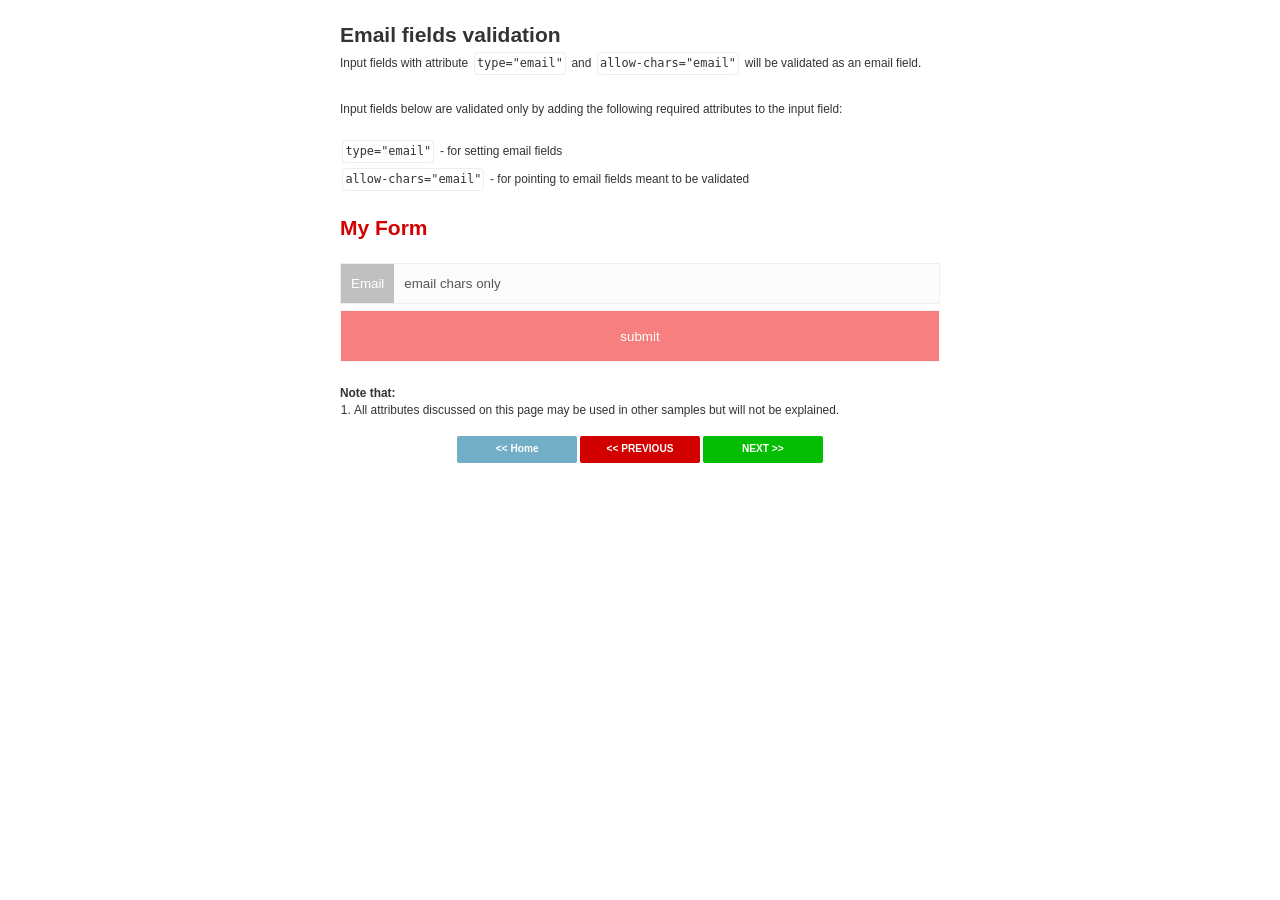
<file: sample6.html>
<!DOCTYPE html>
<html>

<head>
    <meta charset="UTF-8">
    <meta http-equiv="X-UA-Compatible" content="IE=edge">
    <meta http-equiv="cache-control" content="max-age=0">
    <meta http-equiv="cache-control" content="no-cache">
    <meta http-equiv="pragma" content="no-cache">
    <meta http-equiv="expires" content="0">
    <meta name="viewport" content="width=device-width, initial-scale=1.0">
    <title>Form Validator -Sample 6</title>
    <link rel="stylesheet" href="css/design.css">
    <link rel="stylesheet" href="css/colors.css">
    <link rel="stylesheet" href="css/index.css">
    <script src="js/jquery-3.5.1.min.js"></script>
</head>

<body>
    <div id="v-form" class="grid-center bc-sky-blue-dd relative">
        <div class="overlay bg-cover grid-center">
            <div class="padd-20 content-field">
                <div class="">
                    <h2>Email fields validation</h2>
                    <span class="font-em-d85">
                        Input fields with attribute <code>type="email"</code> and <code>allow-chars="email"</code> will be validated as an email field. <br><br>
                        
                        Input fields below are validated only by adding the following required attributes to the input field:<br><br>
                        <code>type="email"</code> - for setting email fields <br>
                        <code>allow-chars="email"</code> - for pointing to email fields meant to be validated
                    </span>
                </div><br>

                <div class="form-field" data-form="validate" data-resp=".resp">
                    <div class="form-title c-red-dd">
                        <h2>My Form</h2>
                    </div> <br>
                    <div class="resp"></div>
                    <fieldset class="i-flex-full">
                        <button class="flex-child bc-silver c-white padd-x-10 flex-ico">Email</button>
                        <input type="email" allow-chars="mail" data-min="5" name="email" required placeholder="email chars only" class="flex-full" style="padding-left:10px;">
                    </fieldset>
                    <fieldset class="i-flex-full padd-10 bc bc-red-d bh-red-dd c-white anc-btn-link">
                        <button type="submit" data-type="submit" class="flex-btn-full c-white"> submit </button>
                    </fieldset>
                </div>


                <div class="font-em-d85"> <br> <b>Note that:</b>
                    <ol class="padd-left-14">
                        <li>
                            All attributes discussed on this page may be used in other samples but will not be explained.
                        </li>
                    </ol> <br>
                    <div class="text-center font-em-d85 bold">
                        <a href="index.html" class="anc-btn-link">
                            <span class="span-btns rad-2 bc-sky-blue-dd c-white padd-6 control-btns"> << Home </span>
                        </a>
                        <a href="sample5.html" class="anc-btn-link">
                            <span class="span-btns rad-2 bc-red-dd c-white padd-6 control-btns"> << PREVIOUS </span>
                        </a>
                        <a href="sample7.html" class="anc-btn-link">
                            <span class="span-btns rad-2 bc-lime-dd c-white padd-6 control-btns"> NEXT >> </span>
                        </a>
                    </div>

                </div>
            </div>
        </div>
    </div>

    <script src="js/formValidator.js"></script>
    <script>
        formValidator();
    </script>
</body>

</html>
</file>
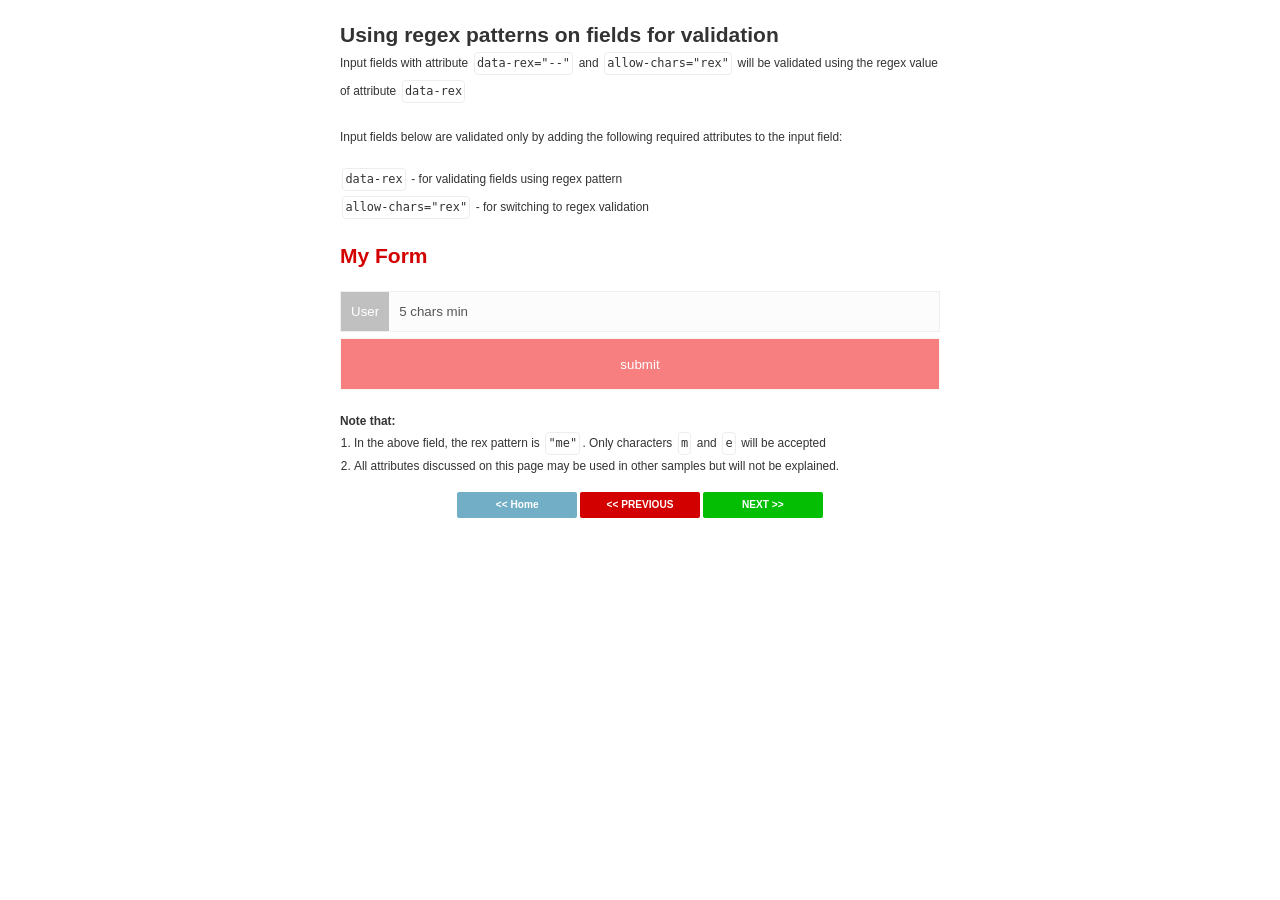
<file: sample7.html>
<!DOCTYPE html>
<html>

<head>
    <meta charset="UTF-8">
    <meta http-equiv="X-UA-Compatible" content="IE=edge">
    <meta http-equiv="cache-control" content="max-age=0">
    <meta http-equiv="cache-control" content="no-cache">
    <meta http-equiv="pragma" content="no-cache">
    <meta http-equiv="expires" content="0">
    <meta name="viewport" content="width=device-width, initial-scale=1.0">
    <title>Form Validator -Sample 7</title>
    <link rel="stylesheet" href="css/design.css">
    <link rel="stylesheet" href="css/colors.css">
    <link rel="stylesheet" href="css/index.css">
    <script src="js/jquery-3.5.1.min.js"></script>
</head>

<body>
    <div id="v-form" data-form="validate" data-resp=".resp" class="grid-center bc-sky-blue-dd relative">
        <div class="overlay bg-cover grid-center">
            <div class="padd-20 content-field">
                <div class="">
                    <h2>Using regex patterns on fields for validation</h2>
                    <span class="font-em-d85">
                        Input fields with attribute <code>data-rex="--"</code> and <code>allow-chars="rex"</code> will be validated using the regex value of attribute <code>data-rex</code> <br><br>
                        
                        Input fields below are validated only by adding the following required attributes to the input field:<br><br>
                        <code>data-rex</code> - for validating fields using regex pattern <br>
                        <code>allow-chars="rex"</code> - for switching to regex validation
                    </span>
                </div><br>

                <div class="form-field" data-form="validate" data-resp=".resp">
                    <div class="form-title c-red-dd">
                        <h2>My Form</h2>
                    </div> <br>
                    <div class="resp"></div>
                    <fieldset class="i-flex-full">
                        <button class="flex-child bc-silver c-white padd-x-10 flex-ico">User</button>
                        <input data-min="5" data-rex="me" allow-chars="rex" name="user" required placeholder="5 chars min" class="flex-full" style="padding-left:10px;">
                    </fieldset>
                    <fieldset class="i-flex-full padd-10 bc bc-red-d bh-red-dd c-white anc-btn-link">
                        <button type="submit" data-type="submit" class="flex-btn-full c-white"> submit </button>
                    </fieldset>
                </div>


                <div class="font-em-d85"> <br> <b>Note that:</b>
                    <ol class="padd-left-14">
                        <li>
                            In the above field, the rex pattern is <code>"me"</code>. Only characters <code>m</code> and <code>e</code> will be accepted
                        </li>
                        <li>
                            All attributes discussed on this page may be used in other samples but will not be explained.
                        </li>
                    </ol> <br>
                    <div class="text-center font-em-d85 bold">
                        <a href="index.html" class="anc-btn-link">
                            <span class="span-btns rad-2 bc-sky-blue-dd c-white padd-6 control-btns"> << Home </span>
                        </a>
                        <a href="sample6.html" class="anc-btn-link">
                            <span class="span-btns rad-2 bc-red-dd c-white padd-6 control-btns"> << PREVIOUS </span>
                        </a>
                        <a href="sample8.html" class="anc-btn-link">
                            <span class="span-btns rad-2 bc-lime-dd c-white padd-6 control-btns"> NEXT >> </span>
                        </a>
                    </div>

                </div>
            </div>
        </div>
    </div>

    <script src="js/formValidator.js"></script>
    <script>
        formValidator();
    </script>
</body>

</html>
</file>
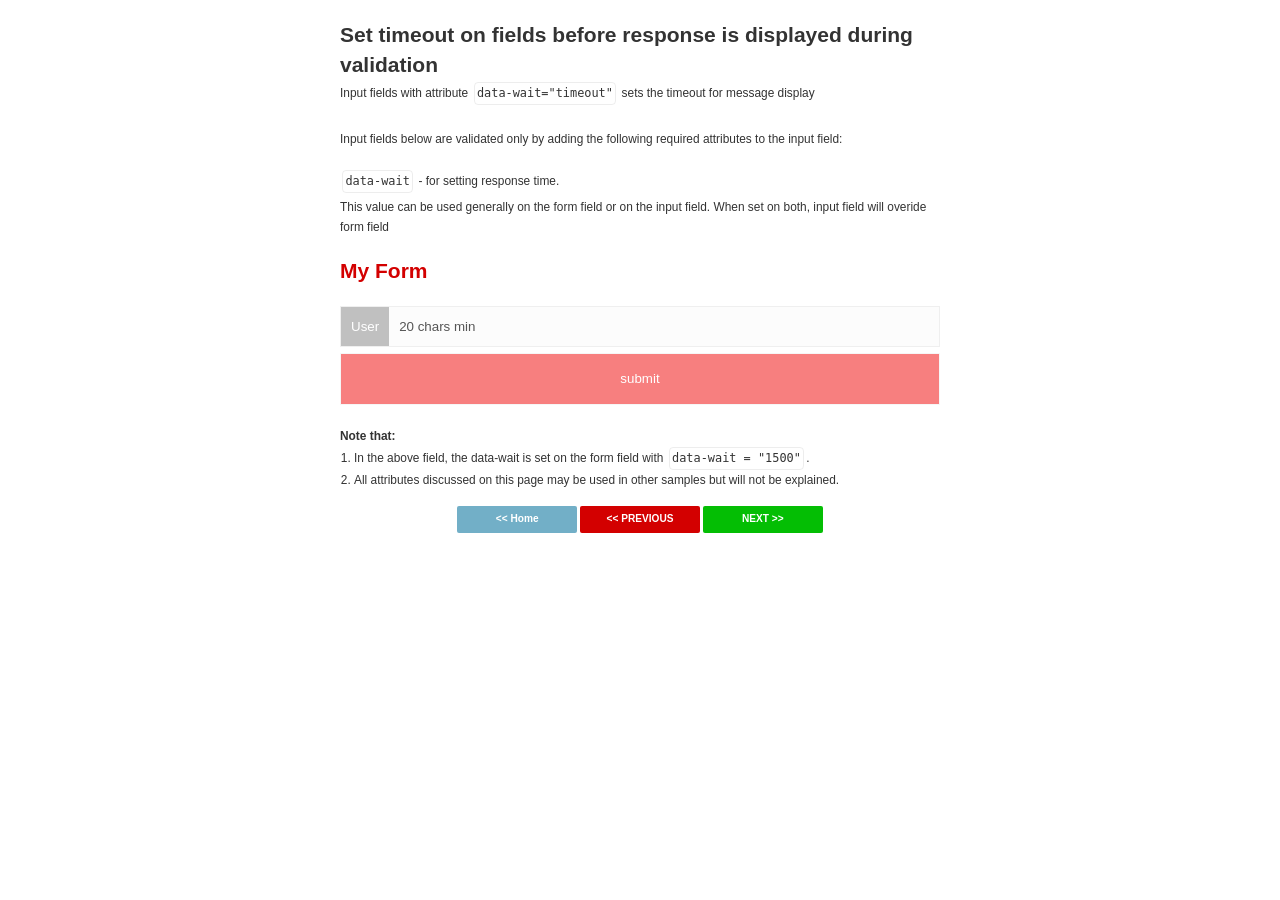
<file: sample8.html>
<!DOCTYPE html>
<html>

<head>
    <meta charset="UTF-8">
    <meta http-equiv="X-UA-Compatible" content="IE=edge">
    <meta http-equiv="cache-control" content="max-age=0">
    <meta http-equiv="cache-control" content="no-cache">
    <meta http-equiv="pragma" content="no-cache">
    <meta http-equiv="expires" content="0">
    <meta name="viewport" content="width=device-width, initial-scale=1.0">
    <title>Form Validator -Sample 8</title>
    <link rel="stylesheet" href="css/design.css">
    <link rel="stylesheet" href="css/colors.css">
    <link rel="stylesheet" href="css/index.css">
    <script src="js/jquery-3.5.1.min.js"></script>
</head>

<body>
    <div id="v-form" data-form="validate" data-wait="1500" data-resp=".resp" class="grid-center bc-sky-blue-dd relative">
        <div class="overlay bg-cover grid-center">
            <div class="padd-20 content-field">
                <div class="">
                    <h2>Set timeout on fields before response is displayed during validation</h2>
                    <span class="font-em-d85">
                        Input fields with attribute <code>data-wait="timeout"</code> sets the timeout for message display <br><br>
                        
                        Input fields below are validated only by adding the following required attributes to the input field:<br><br>
                        <code>data-wait</code> - for setting response time. <br>
                        This value can be used generally on the form field or on the input field. When set on both, input field will overide form field
                    </span>
                </div><br>

                <div class="form-field" data-form="validate" data-resp=".resp">
                    <div class="form-title c-red-dd">
                        <h2>My Form</h2>
                    </div> <br>
                    <div class="resp"></div>
                    <fieldset class="i-flex-full">
                        <button class="flex-child bc-silver c-white padd-x-10 flex-ico">User</button>
                        <input data-min="5" data-max="20" allow-chars="rex" name="user" required placeholder="20 chars min" class="flex-full" style="padding-left:10px;">
                    </fieldset>
                    <fieldset class="i-flex-full padd-10 bc bc-red-d bh-red-dd c-white anc-btn-link">
                        <button type="submit" data-type="submit" class="flex-btn-full c-white"> submit </button>
                    </fieldset>
                </div>


                <div class="font-em-d85"> <br> <b>Note that:</b>
                    <ol class="padd-left-14">
                        <li>
                            In the above field, the data-wait is set on the form field with <code>data-wait = "1500"</code>.
                        </li>
                        <li>
                            All attributes discussed on this page may be used in other samples but will not be explained.
                        </li>
                    </ol> <br>
                    <div class="text-center font-em-d85 bold">
                        <a href="index.html" class="anc-btn-link">
                            <span class="span-btns rad-2 bc-sky-blue-dd c-white padd-6 control-btns"> << Home </span>
                        </a>
                        <a href="sample7.html" class="anc-btn-link">
                            <span class="span-btns rad-2 bc-red-dd c-white padd-6 control-btns"> << PREVIOUS </span>
                        </a>
                        <a href="sample9.html" class="anc-btn-link">
                            <span class="span-btns rad-2 bc-lime-dd c-white padd-6 control-btns"> NEXT >> </span>
                        </a>
                    </div>

                </div>
            </div>
        </div>
    </div>

    <script src="js/formValidator.js"></script>
    <script>
        formValidator();
    </script>
</body>

</html>
</file>
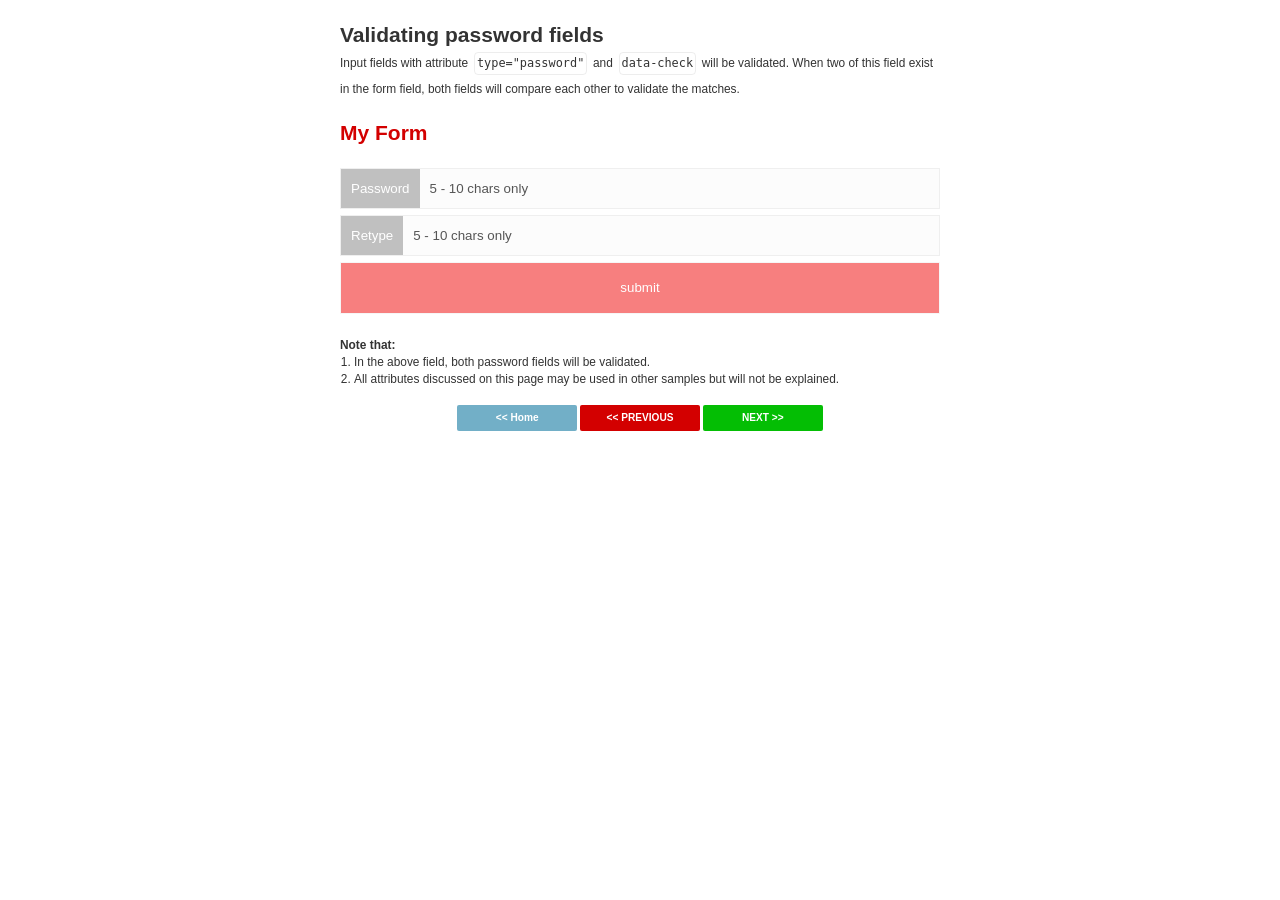
<file: sample9.html>
<!DOCTYPE html>
<html>

<head>
    <meta charset="UTF-8">
    <meta http-equiv="X-UA-Compatible" content="IE=edge">
    <meta http-equiv="cache-control" content="max-age=0">
    <meta http-equiv="cache-control" content="no-cache">
    <meta http-equiv="pragma" content="no-cache">
    <meta http-equiv="expires" content="0">
    <meta name="viewport" content="width=device-width, initial-scale=1.0">
    <title>Form Validator -Sample 9</title>
    <link rel="stylesheet" href="css/design.css">
    <link rel="stylesheet" href="css/colors.css">
    <link rel="stylesheet" href="css/index.css">
    <script src="js/jquery-3.5.1.min.js"></script>
</head>

<body>
    <div id="v-form" data-form="validate" data-wait="1500" data-resp=".resp" class="grid-center bc-sky-blue-dd relative">
        <div class="overlay bg-cover grid-center">
            <div class="padd-20 content-field">
                <div class="">
                    <h2>Validating password fields</h2>
                    <span class="font-em-d85">
                        Input fields with attribute <code>type="password"</code> and <code>data-check</code> will be validated. When two of this field exist in the form field, both fields will compare each other to validate the matches. <br>
                    </span>
                </div><br>
                <div class="form-title c-red-dd">
                    <h2>My Form</h2>
                </div> <br>

                <div class="form-field" data-form="validate" data-resp=".resp">
                    <div class="resp"></div>
                    <fieldset class="i-flex-full">
                        <button class="flex-child bc-silver c-white padd-x-10 flex-ico">Password</button>
                        <input type="password" data-min="5" data-max="10" name="user" data-check required placeholder="5 - 10 chars only" class="flex-full" style="padding-left:10px;">
                    </fieldset>
                    <fieldset class="i-flex-full">
                        <button class="flex-child bc-silver c-white padd-x-10 flex-ico">Retype</button>
                        <input type="password" data-min="5" data-max="10" name="user" data-check required placeholder="5 - 10 chars only" class="flex-full" style="padding-left:10px;">
                    </fieldset>
                    <fieldset class="i-flex-full padd-10 bc bc-red-d bh-red-dd c-white anc-btn-link">
                        <button type="submit" data-type="submit" class="flex-btn-full c-white"> submit </button>
                    </fieldset>
                </div>


                <div class="font-em-d85"> <br> <b>Note that:</b>
                    <ol class="padd-left-14">
                        <li>
                            In the above field, both password fields will be validated.
                        </li>
                        <li>
                            All attributes discussed on this page may be used in other samples but will not be explained.
                        </li>
                    </ol> <br>
                    <div class="text-center font-em-d85 bold">
                        <a href="index.html" class="anc-btn-link">
                            <span class="span-btns rad-2 bc-sky-blue-dd c-white padd-6 control-btns"> << Home </span>
                        </a>
                        <a href="sample8.html" class="anc-btn-link">
                            <span class="span-btns rad-2 bc-red-dd c-white padd-6 control-btns"> << PREVIOUS </span>
                        </a>
                        <a href="sample10.html" class="anc-btn-link">
                            <span class="span-btns rad-2 bc-lime-dd c-white padd-6 control-btns"> NEXT >> </span>
                        </a>
                    </div>

                </div>
            </div>
        </div>
    </div>

    <script src="js/formValidator.js"></script>
    <script>
        formValidator();
    </script>
</body>

</html>
</file>
<file: css/design.css>
@charset "UTF-8";

/*general settings*/

html {
    font-size: 62.5%;
}

html {
    font-family: sans-serif;
    -webkit-text-size-adjust: 100%;
}

*,
*::before,
*::after {
    margin: 0;
    padding: 0;
    box-sizing: border-box;
    outline: none;
}

body {
    font-family: "Helvetica Neue", Helvetica, Arial, sans-serif;
    font-size: 14px;
    line-height: 1.42857143;
    color: #333;
}

body {
    overflow-x: hidden;
    position: absolute;
    top: 0;
    bottom: 0;
    left: 0;
    right: 0;
    margin: 0;
    padding: 0;
}

a,
a:hover,
a:focus,
a:visited,
a[href]::after {
    text-decoration: none;
    outline: none;
}

a {
    color: #337ab7;
    text-decoration: none;
}

a {
    background-color: transparent;
}

code {
    display: inline-block;
    font-size: inherit;
    padding: 2px;
    margin: .2em;
    border: solid thin rgba(220, 220, 220, 0.5);
    border-radius: 4px;
}


/*hide contents*/

.web-hide {
    visibility: hidden;
}


/*input form css*/

form {
    margin: 0px;
}

form .hide-margin {
    margin-bottom: 0px;
}

.form-table {
    display: table;
    position: relative;
    margin-top: 5px;
    margin-bottom: 5px;
    border-collapse: separate;
}

.form-table>fieldset {
    display: table-cell;
    border-collapse: separate;
    font-size: inherit;
}

.form-table>input {
    display: table-cell;
    border-collapse: separate;
    font-size: inherit;
}

.form-table>textarea {
    display: table-cell;
    border-collapse: separate;
    font-size: inherit;
}

.form-table>select {
    display: table-cell;
    border-collapse: separate;
    font-size: inherit;
}

.form-table>span {
    display: table-cell;
    border-collapse: separate;
    font-size: inherit;
}

.form-table>.span-btns {
    display: table-cell;
    border-collapse: separate;
    font-size: inherit;
    width: 1%;
    white-space: nowrap;
    border-collapse: collapse;
    position: relative;
    vertical-align: middle;
    font-weight: 300;
    font-family: calibri;
    color: white;
}

.form-table>.span-btns:empty {
    padding: 6 8px;
}

.form-table>.span-btns:not(:empty) {
    padding: 0 0;
}

.form-table>.span-btns.btns {
    padding: 6 8px;
}

.form-table>.span-btns:not(:empty)>button {
    padding: 4px;
    width: 100%;
    display: inline;
    background-color: inherit;
    border: none;
}

.form-table>.span-btns:not(:empty)>input[type='submit'] {
    padding: 4px;
    width: 100%;
    display: inline;
    background-color: inherit;
    border: none;
}

.form-table:not(.free-colors)>.span-btns {
    background-color: #99a5a5;
}

.form-table>fieldset>input:not(.anim-child) {
    padding: 6px;
    border-collapse: separate;
}

.form-table>fieldset>select:not(.anim-child) {
    padding: 6px;
    border-collapse: separate;
}

.form-table.anim-cover {
    width: 100%;
}

.form-table>fieldset .anim-child[disabled] {
    cursor: not-allowed !important;
}


/*form-fields*/

.form-field.stretch .form-table {
    width: 100%;
}

.form-field.stretch .form-row {
    display: flex;
    justify-content: space-between;
    align-items: stretch;
}

.form-field.stretch .form-row .form-table {
    width: auto;
}

.form-field.stretch .form-row.col-2 .form-table {
    --widthA: calc(100% - 10px);
    --widthB: calc(var(--widthA) / 2);
    width: calc(var(--widthB));
}

.form-field.stretch .form-row.col-3 .form-table {
    --widthA: calc(100% - 10px);
    --widthB: calc(var(--widthA) / 3);
    width: calc(var(--widthB));
}

.form-field.stretch .form-tab {
    display: table;
}

.form-field.stretch .form-tab .form-table {
    display: table-cell;
}

.form-field.stretch .form-tab .form-table:nth-child(1) {
    width: -moz-content-width;
    white-space: nowrap;
    margin-right: 5px;
}


/*anim-legend / anim-child...............................................................*/

.anim-legend {
    width: 100%;
    float: left;
    position: relative;
    border: solid 1px rgba(220, 220, 220, 0.4);
}

.anim-legend:not([class*=bg-]):not([class*=btn-]) {
    background-color: #e1e1e1;
    color: #7e8c8d;
}

.anim-legend legend {
    padding: 0 2px;
    color: #b4921a;
}

.anim-legend input.anim-child:focus {
    background-color: white/*transparent !important*/
    ;
}

.anim-legend textarea.anim-child {
    height: inherit;
    padding-top: 4px !important;
    padding-left: 4px;
}

.anim-legend,
.anim-button {
    overflow: hidden;
}

.anim-legend:not([class*=radius]),
.anim-button:not([class*=radius]) {
    border-radius: 2px;
}

.anim-child {
    min-height: 35px;
    line-height: normal;
    border: none;
    position: relative;
    padding: 0 6px;
}

select.anim-child {
    height: 35px;
}

.anim-legend.sm .anim-child {
    height: 30px;
}

.anim-button.sm .anim-child {
    height: 30px;
}

.anim-legend.xsm .anim-child {
    height: 24px;
}

.anim-button.xsm .anim-child {
    height: 24px;
}


/*live-form form-table*/

.live-form .form-table .anim-legend,
.form-table .anim-button {
    transition: 1s;
    box-shadow: 0 0 2px rgba(198, 198, 198, 0.5);
}

.live-form.live-effect .form-table .anim-legend.anim-effect,
.live-effect.form-table .anim-button.anim-effect {
    transition: 1s;
    box-shadow: 0 0 5px rgba(162, 162, 162, 0.5);
}

.live-form.live-effect.blue .form-table .anim-legend.anim-effect,
.live-effect.blue .form-table .anim-button.anim-effect {
    transition: 1s;
    box-shadow: 0 0 5px rgba(255, 255, 255, 0.83);
}


/* fieldsets .....................................................................................................*/

fieldset:not(.table).anim-button input.anim-child,
fieldset:not(.table).anim-button input.anim-child:hover,
fieldset:not(.table).anim-button input.anim-child:focus,
fieldset:not(.table).anim-legend input.anim-child,
fieldset:not(.table).anim-legend input.anim-child:hover,
fieldset:not(.table).anim-legend input.anim-child:focus,
fieldset:not(.table).anim-button button.anim-child,
fieldset:not(.table).anim-button button.anim-child:hover,
fieldset:not(.table).anim-button button.anim-child:focus,
fieldset:not(.table).anim-legend button.anim-child,
fieldset:not(.table).anim-legend button.anim-child:hover,
fieldset:not(.table).anim-legend button.anim-child:focus,
fieldset:not(.table).anim-legend select.anim-child,
fieldset:not(.table).anim-legend select.anim-child:hover,
fieldset:not(.table).anim-legend select.anim-child:focus,
fieldset:not(.table).anim-legend textarea.anim-child,
fieldset:not(.table).anim-legend textarea.anim-child:hover,
fieldset:not(.table).anim-legend textarea.anim-child:focus {
    border: none;
    background-color: transparent;
    width: 100%;
    box-shadow: 0px 0px 0px transparent;
    outline: none;
}

fieldset.multi.anim-button input.anim-child,
fieldset.multi.anim-button input.anim-child:hover,
fieldset.multi.anim-button input.anim-child:focus,
fieldset.multi.anim-legend input.anim-child,
fieldset.multi.anim-legend input.anim-child:hover,
fieldset.multi.anim-legend input.anim-child:focus,
fieldset.multi.anim-button button.anim-child,
fieldset.multi.anim-button button.anim-child:hover,
fieldset.multi.anim-button button.anim-child:focus,
fieldset.multi.anim-legend button.anim-child,
fieldset.multi.anim-legend button.anim-child:hover,
fieldset.multi.anim-legend button.anim-child:focus,
fieldset.multi.anim-legend select.anim-child,
fieldset.multi.anim-legend select.anim-child:hover,
fieldset.multi.anim-legend select.anim-child:focus,
fieldset.multi.anim-legend textarea.anim-child,
fieldset.multi.anim-legend textarea.anim-child:hover,
fieldset.multi.anim-legend textarea.anim-child:focus {
    border: none;
    background-color: transparent;
    width: unset;
    box-shadow: 0px 0px 0px transparent;
    outline: none;
}

fieldset {
    background-color: #fcfcfc;
    color: #7f7f7f;
    border: solid 1px rgba(220, 220, 220, 0.4);
    font-size: 12px;
}

fieldset.border {
    border: solid thin #c4c9cc;
}

fieldset[disabled] .anim-child,
fieldset .anim-child[readonly] {
    cursor: not-allowed !important;
}

fieldset :read-write[disabled] {
    cursor: not-allowed;
}

fieldset.anim-button[disabled]:not([class*=bg-]) {
    background-color: #e1e1e1;
}

fieldset.anim-button:not([disabled]):not([class*=bg-]):not([class*=btn-]) {
    background-color: #e1e1e1;
}

fieldset.anim-button:not([disabled]):not([class*=bg-]) {
    transition: .5s;
    border: solid 1px transparent;
}

fieldset.anim-button[disabled] {
    transition: .5s;
    opacity: 0.6;
    border: solid 1px transparent;
    cursor: not-allowed;
}

fieldset.anim-button:not([disabled]):not(.multi):active {
    opacity: 0.4;
}

fieldset.anim-legend textarea {
    resize: none;
    height: 100%;
    width: 100%;
}

fieldset legend {
    margin-bottom: auto;
    border: none;
    width: auto;
    text-align: left
}


/* fieldset and input fields*/

fieldset:not(.table) input.field,
fieldset:not(.table) select.field,
fieldset:not(.table) textarea.field,
fieldset:not(.table) span.field {
    border: none;
    width: 100%;
    box-shadow: none;
    background-color: transparent;
}

fieldset input.field:hover,
fieldset input.field:focus,
fieldset select.field:hover,
fieldset select.field:focus,
fieldset textarea.field:hover,
fieldset textarea.field:focus {
    border: none;
    background-color: transparent;
    width: 100%;
    box-shadow: 0px 0px 0px transparent;
    outline: none;
}

fieldset input[field],
fieldset select[field],
fieldset textarea[field] {
    background-color: transparent;
    border: none;
    border-radius: inherit;
    width: 100%;
    box-shadow: none;
    resize: none;
    transition: .2s;
}

fieldset input[field]:not(.no-radius),
fieldset select[field]:not(.no-radius),
fieldset textarea[field]:not(.no-radius) {
    border-radius: inherit;
}

fieldset.i-flex legend {
    font-size: inherit;
    float: none;
}

.bd-r {
    border-right: solid 1px;
}

.i-flex,
.i-flex-full {
    display: inline-flex;
    border: solid 1px #efefef;
}

.i-flex:disabled,
.i-flex-full:disabled {
    opacity: .5;
}

.i-flex.mid {
    justify-content: center;
    align-items: center;
}

.i-flex.midh {
    align-items: center;
}

.i-flex.midv {
    justify-content: center;
}

.i-flex .flex-child {
    border: none;
    border-radius: 0;
    min-height: 30px;
    transition: .2s;
}

.i-flex .flex-child.bd-r:not(.bd) {
    border-right: solid 1px #efefef;
}

.i-flex .flex-full.bd-r:not(.bd) {
    border-right: solid 1px #efefef;
}

.i-flex .flex-child-full.bd-r:not(.bd) {
    border-right: solid 1px #efefef;
}

.i-flex .flex-full,
.i-flex .flex-child-full {
    min-height: 30px;
    transition: .2s;
    border: none;
    border-radius: 0;
    -webkit-border-radius: 0;
    -moz-border-radius: 0;
    -ms-border-radius: 0;
    -o-border-radius: 0;
}


/* i-flex-full == iflex @100% width */

.i-flex-full {
    width: 100%;
}

.i-flex-full.mid {
    justify-content: center;
    align-items: center;
}

.i-flex-full.midh {
    align-items: center;
}

.i-flex-full.midv {
    justify-content: center;
}

.i-flex-full .flex-child {
    min-height: 30px;
    transition: .2s;
    border: none;
    border-radius: 0;
    -webkit-border-radius: 0;
    -moz-border-radius: 0;
    -ms-border-radius: 0;
    -o-border-radius: 0;
}

.i-flex-full .flex-child.bd-r:not(.bd) {
    border-right: solid 1px #efefef;
}

.i-flex-full .flex-full.bd-r:not(.bd) {
    border-right: solid 1px #efefef;
}

.i-flex-full .flex-child-full.bd-r:not(.bd) {
    border-right: solid 1px #efefef;
}

.i-flex-full .flex-full,
.i-flex-full .flex-child-full {
    min-height: 30px;
    transition: .2s;
    border: none;
    border-radius: 0;
    -webkit-border-radius: 0;
    -moz-border-radius: 0;
    -ms-border-radius: 0;
    -o-border-radius: 0;
}


/* flex-child == (i-flex, i-flex-full, in-flex, in-flex-full) => child  */

.flex-child {
    background-color: transparent;
}

.flex-child.flex {
    display: flex;
    word-break: keep-all;
    white-space: nowrap;
    word-wrap: none;
}

.flex-child.clip-1 {
    width: 150px;
}

.flex-child.clip-2 {
    width: 130px;
}

.flex-child.clip-3 {
    width: 110px;
}

.flex-child.clip-4 {
    width: 90px;
}

.flex-child.clip-5 {
    width: 70px;
}

.flex-child.clip-6 {
    width: 50px;
}

.flex-child.clip-7 {
    width: 30px;
}

.flex-child.clip-8 {
    width: 10px;
}


/* flex-child @100% width */

.flex-child-full {
    width: 100%;
}

.flex-full {
    width: 100%;
}

.flex-full,
.flex-child-full {
    background-color: transparent;
}

.flex-full.flex,
.flex-child-full.flex {
    display: flex;
    word-break: keep-all;
    white-space: nowrap;
    word-wrap: none;
}


/* flex-btn == flex-child as btn */

.flex-btn,
.flex-btn-full {
    background-color: transparent;
    min-height: 30px;
    border: none;
    border-radius: 0;
    -webkit-border-radius: 0;
    -moz-border-radius: 0;
    -ms-border-radius: 0;
    -o-border-radius: 0;
}

.flex-btn,
.flex-btn-full {
    text-align: center;
}

.flex-btn-full {
    width: 100%;
}

.flex-btn.flex,
.flex-btn-full.flex {
    display: flex;
    word-break: keep-all;
    word-wrap: none;
    white-space: nowrap;
}


/*div tables .....................................................................*/

div.table-cell {
    display: table;
    border-collapse: collapse;
}

div.table-cell>div {
    display: table-row;
    border-collapse: separate;
}

div.table-cell:not(.clear-wrap)>div {
    white-space: nowrap;
}

div.table-cell:not(.no-line)>div {
    border: solid thin;
    border-color: inherit;
}

div.table-cell>div>span,
div.table-cell>div>div {
    display: table-cell;
    border-collapse: separate;
    padding: 6px;
}

div.table-cell:not(.no-line)>div>span,
div.table-cell:not(.no-line)>div>div {
    border: solid thin inherit;
}

div.table-cell.spreadsheet>div>span,
div.table-cell>div.spreadsheet>span {
    border: solid thin;
}

div.table-list>div {
    margin: 10px 0px;
}

div.table-list.lined>div>span {
    border: solid thin;
    border-color: inherit;
}


/* ul styling ...............................................................................................*/

ul.list-square li {
    list-style: square;
}

ul.list-disc li {
    list-style: disc;
}

ul.list-free li {
    list-style: none;
}

ul>li.link-padds>a,
ul>li.link-padds>span {
    display: inline-block;
    width: 100%;
    height: 100%;
    color: inherit;
}

section {
    width: 100%;
}


/*input fields / tags .......................................................................................*/

input::placeholder {
    color: #555;
}

input.fip::placeholder {
    color: inherit;
}

input:-ms-reval,
input:-ms-clear {
    display: none;
    /* remove auto eye and auto cancel buttons */
}

input:-webkit-autofill:focus {
    animation-delay: 0s;
    animation-name: autofill;
    animation-fill-mode: both;
    -webkit-animation-delay: 1s;
    /* Safari support - any positive time runs instantly */
    -webkit-animation-name: autofill;
    -webkit-animation-fill-mode: both;
}

@keyframes autofill {
    0%,
    100% {
        -webkit-text-fill-color: inherit;
        background: transparent;
    }
}

input.auto-white:-webkit-autofill,
input.auto-white:-webkit-autofill:hover,
input.auto-white:-webkit-autofill:focus,
input.auto-white:-webkit-autofill:active {
    box-shadow: 0 0 0 30px rgba(0, 0, 0, 0) inset !important;
    -webkit-box-shadow: 0 0 0 30px rgba(0, 0, 0, 0) inset !important;
}

input[type=text] {
    border-radius: 4px;
    font-size: inherit;
}

input:not([type=submit]):focus {
    box-shadow: #a6a6a6 0px 0px 0px;
    outline: none;
}

input.sp-inputs {
    position: relative;
    top: 2px;
}


/*textarea fields .............................................*/

textarea.textarea:focus {
    box-shadow: 0px 0px 2px #aaa;
    border: solid thin #aaa;
}

textarea:focus {
    box-shadow: none;
    outline: none;
}


/*span submits .............................................*/

span.submit {
    border: solid thin;
    border-color: #aaa;
    color: #757575;
    padding: 4px;
    border-radius: 4px;
}

span.submit:hover {
    cursor: pointer;
}


/*button submits .............................................*/

button.submit {
    border: solid thin;
    border-color: #aaa;
    color: #757575;
    background-color: transparent;
    padding: 4px;
    border-radius: 4px;
}

button.submit:hover {
    cursor: pointer;
}

button#mybutton {
    border: solid thin inherit;
}


/*hyperlinks .............................................*/

a:visited {
    color: inherit;
    font-family: inherit !important;
}

a:active {
    border: none;
    color: inherit;
    font-family: inherit !important;
}

a,
a:hover,
a:focus,
a:visited,
a[href]:after {
    text-decoration: none;
    outline: none;
}

a[href]:after {
    content: none important;
}

a.inherit {
    text-decoration: none;
    color: inherit;
}


/*float items ............................................................................*/

.pull-left {
    float: left;
}

.pull-right {
    float: right;
}

.pull-none {
    float: none;
}

.pull-clear {
    clear: both;
}


/* backgrounds ...........................................................................*/

.input-checkbox+input[type='checkbox'] {
    display: none;
    visibility: hidden;
}

[checkbox]+input[type='checkbox'] {
    display: none;
    visibility: hidden;
}

.hide-focus:focus {
    box-shadow: none;
    border: solid thin #aaa;
}

[class~=more] {
    border: solid thin #aaa;
    border-radius: 4px;
    padding: 2px;
}

.bg-none .bg-transparent {
    background-color: transparent;
}

.bg-cover {
    background-size: cover;
    background-position: top center;
    background-repeat: no-repeat;
}

.bg-contain {
    background-size: contain;
    background-position: top center;
    background-repeat: no-repeat;
}

.bg-center {
    background-position: center top;
}


/* box wrapper width*/

.wid-full {
    width: 100%;
}

.wid-min {
    width: min-content;
}

.wid-fit {
    width: fit-content;
}

.wid-max {
    width: max-content;
}


/*customs boxes ................................................*/

.mycover,
.mycover-full,
.mybox,
.mybox-full {
    display: inline-block;
    height: auto;
    line-height: 1.42857143;
    box-sizing: border-box;
    -webkit-box-sizing: border-box;
    -moz-box-sizing: border-box;
    -webkit-transition: all .2s ease-in-out;
    -o-transition: all .2s ease-in-out;
    transition: all .2s ease-in-out;
}

.mycover,
.mycover-full {
    padding: 4px;
    border-radius: 4px;
}

.mybox,
.mycover {
    max-width: 100%;
}

.mybox-full,
.mycover-full {
    width: 100%;
}

.numb-box,
.num-box-sup {
    display: inline-block;
    box-sizing: border-box;
    border: solid thin;
    position: relative;
    padding-left: 5px;
    padding-right: 5px;
    padding-top: 0px;
    padding-bottom: 0px;
    border-radius: 50px;
    font-size: 10;
    font-weight: bold;
    background-color: #aaa inherit;
    color: inherit;
}

.numb-box-sup {
    top: -4px;
}

.fine-box {
    border: dotted 2px #aaa;
    border-radius: 2px;
}

.icon {
    height: 15px;
    width: 15px;
}

.icon-x {
    height: 25px;
    width: 20px;
}

.icon-box .icon {
    vertical-align: unset;
}


/* text alignment ................................................*/

.text-justify {
    text-align: justify;
}

.text-center {
    text-align: center;
}

.text-right {
    text-align: right;
}

.text-left {
    text-align: left;
}

.no-wrap {
    word-break: keep-all;
    white-space: nowrap;
    word-wrap: none;
}

.break-all {
    word-break: break-all;
}


/* text fonts styles ...............................................................*/

.font-i,
.i {
    font-style: italic;
}

.font-pre,
.pre {
    display: block;
    width: inherit;
    white-space: pre-wrap;
}

.font-menu {
    font: menu;
}

.font-bold,
.bold {
    font-weight: bold;
}

.font-italic,
.italic {
    font-style: italic;
}

.font-all input,
.font-all textarea,
.font-all>* {
    font-size: inherit;
}


/* text fonts families ...............................................................*/

.helvetica {
    font-family: helvetica;
}

.roboto {
    font-family: roboto;
}

.calibri {
    font-family: calibri;
}

.verdana {
    font-family: verdana;
}


/* text fonts sizes ...............................................................*/

.font8 {
    font-size: 8px;
}

.font9 {
    font-size: 9px;
}

.font10 {
    font-size: 10px;
}

.font11 {
    font-size: 11px;
}

.font12 {
    font-size: 12px;
}

.font13 {
    font-size: 13px;
}

.font14 {
    font-size: 14px;
}

.font15 {
    font-size: 15px;
}

.font16 {
    font-size: 16px;
}

.font18 {
    font-size: 18px;
}

.font20 {
    font-size: 20px;
}

.font22 {
    font-size: 22px;
}

.font24 {
    font-size: 24px;
}

.font25 {
    font-size: 25px;
}

.font-em-d1 {
    font-size: .1em;
}

.font-em-d11 {
    font-size: .11em;
}

.font-em-d12 {
    font-size: .12em;
}

.font-em-d15 {
    font-size: .15em;
}

.font-em-d17 {
    font-size: .17em;
}

.font-em-d19 {
    font-size: .19em;
}

.font-em-d2 {
    font-size: .2em;
}

.font-em-d21 {
    font-size: .21em;
}

.font-em-d22 {
    font-size: .22em;
}

.font-em-d25 {
    font-size: .25em;
}

.font-em-d27 {
    font-size: .27em;
}

.font-em-d29 {
    font-size: .29em;
}

.font-em-d3 {
    font-size: .3em;
}

.font-em-d31 {
    font-size: .31em;
}

.font-em-d32 {
    font-size: .32em;
}

.font-em-d35 {
    font-size: .35em;
}

.font-em-d37 {
    font-size: .37em;
}

.font-em-d39 {
    font-size: .39em;
}

.font-em-d4 {
    font-size: .4em;
}

.font-em-d41 {
    font-size: .41em;
}

.font-em-d42 {
    font-size: .42em;
}

.font-em-d45 {
    font-size: .45em;
}

.font-em-d47 {
    font-size: .47em;
}

.font-em-d49 {
    font-size: .49em;
}

.font-em-d5 {
    font-size: .5em;
}

.font-em-d51 {
    font-size: .51em;
}

.font-em-d52 {
    font-size: .52em;
}

.font-em-d55 {
    font-size: .55em;
}

.font-em-d57 {
    font-size: .57em;
}

.font-em-d59 {
    font-size: .59em;
}

.font-em-d6 {
    font-size: .6em;
}

.font-em-d61 {
    font-size: .61em;
}

.font-em-d62 {
    font-size: .62em;
}

.font-em-d65 {
    font-size: .65em;
}

.font-em-d67 {
    font-size: .67em;
}

.font-em-d69 {
    font-size: .69em;
}

.font-em-d7 {
    font-size: .7em;
}

.font-em-d71 {
    font-size: .71em;
}

.font-em-d72 {
    font-size: .72em;
}

.font-em-d75 {
    font-size: .75em;
}

.font-em-d77 {
    font-size: .77em;
}

.font-em-d79 {
    font-size: .79em;
}

.font-em-d8 {
    font-size: .8em;
}

.font-em-d81 {
    font-size: .81em;
}

.font-em-d82 {
    font-size: .82em;
}

.font-em-d85 {
    font-size: .85em;
}

.font-em-d87 {
    font-size: .87em;
}

.font-em-d89 {
    font-size: .89em;
}

.font-em-d9 {
    font-size: .9em;
}

.font-em-d91 {
    font-size: .91em;
}

.font-em-d92 {
    font-size: .92em;
}

.font-em-d95 {
    font-size: .95em;
}

.font-em-d97 {
    font-size: .97em;
}

.font-em-d99 {
    font-size: .99em;
}

.font-em-1 {
    font-size: 1em;
}

.font-em-1d1 {
    font-size: 1.1em;
}

.font-em-1d2 {
    font-size: 1.2em;
}

.font-em-1d3 {
    font-size: 1.3em;
}

.font-em-1d5 {
    font-size: 1.5em;
}

.font-em-1d7 {
    font-size: 1.7em;
}

.font-em-1d9 {
    font-size: 1.9em;
}

.font-em-2 {
    font-size: 2em;
}

.font-em-2d1 {
    font-size: 2.1em;
}

.font-em-2d2 {
    font-size: 2.2em;
}

.font-em-2d5 {
    font-size: 2.5em;
}

.font-em-2d7 {
    font-size: 2.7em;
}

.font-em-2d9 {
    font-size: 2.9em;
}

.font-em-3 {
    font-size: 3em;
}

.font-em-3d1 {
    font-size: 3.1em;
}

.font-em-3d2 {
    font-size: 3.2em;
}

.font-em-3d5 {
    font-size: 3.5em;
}

.font-em-3d7 {
    font-size: 3.7em;
}

.font-em-3d9 {
    font-size: 3.9em;
}

.font-em-4 {
    font-size: 4em;
}

.font-em-4d1 {
    font-size: 4.1em;
}

.font-em-4d2 {
    font-size: 4.2em;
}

.font-em-4d5 {
    font-size: 4.5em;
}

.font-em-4d7 {
    font-size: 4.7em;
}

.font-em-4d9 {
    font-size: 4.9em;
}

.font-em-4 {
    font-size: 4em;
}

.font-em-4d2 {
    font-size: 4.2em;
}

.font-em-4d5 {
    font-size: 4.5em;
}

.font-em-4d7 {
    font-size: 4.7em;
}

.font-em-4d9 {
    font-size: 4.9em;
}

.font-em-5 {
    font-size: 5em;
}

.font-em-5d1 {
    font-size: 5.1em;
}

.font-em-5d2 {
    font-size: 5.2em;
}

.font-em-5d5 {
    font-size: 5.5em;
}

.font-em-5d7 {
    font-size: 5.7em;
}

.font-em-5d9 {
    font-size: 5.9em;
}

.font-em-6 {
    font-size: 6em;
}

.font-rem-d1 {
    font-size: .1em;
}

.font-rem-d11 {
    font-size: .11em;
}

.font-rem-d12 {
    font-size: .12em;
}

.font-rem-d15 {
    font-size: .15em;
}

.font-rem-d17 {
    font-size: .17em;
}

.font-rem-d19 {
    font-size: .19em;
}

.font-rem-d2 {
    font-size: .2em;
}

.font-rem-d21 {
    font-size: .21em;
}

.font-rem-d22 {
    font-size: .22em;
}

.font-rem-d25 {
    font-size: .25em;
}

.font-rem-d27 {
    font-size: .27em;
}

.font-rem-d29 {
    font-size: .29em;
}

.font-rem-d3 {
    font-size: .3em;
}

.font-rem-d31 {
    font-size: .31em;
}

.font-rem-d32 {
    font-size: .32em;
}

.font-rem-d35 {
    font-size: .35em;
}

.font-rem-d37 {
    font-size: .37em;
}

.font-rem-d39 {
    font-size: .39em;
}

.font-rem-d4 {
    font-size: .4em;
}

.font-rem-d41 {
    font-size: .41em;
}

.font-rem-d42 {
    font-size: .42em;
}

.font-rem-d45 {
    font-size: .45em;
}

.font-rem-d47 {
    font-size: .47em;
}

.font-rem-d49 {
    font-size: .49em;
}

.font-rem-d5 {
    font-size: .5em;
}

.font-rem-d51 {
    font-size: .51em;
}

.font-rem-d52 {
    font-size: .52em;
}

.font-rem-d55 {
    font-size: .55em;
}

.font-rem-d57 {
    font-size: .57em;
}

.font-rem-d59 {
    font-size: .59em;
}

.font-rem-d6 {
    font-size: .6em;
}

.font-rem-d61 {
    font-size: .61em;
}

.font-rem-d62 {
    font-size: .62em;
}

.font-rem-d65 {
    font-size: .65em;
}

.font-rem-d67 {
    font-size: .67em;
}

.font-rem-d69 {
    font-size: .69em;
}

.font-rem-d7 {
    font-size: .7em;
}

.font-rem-d71 {
    font-size: .71em;
}

.font-rem-d72 {
    font-size: .72em;
}

.font-rem-d75 {
    font-size: .75em;
}

.font-rem-d77 {
    font-size: .77em;
}

.font-rem-d79 {
    font-size: .79em;
}

.font-rem-d8 {
    font-size: .8em;
}

.font-rem-d81 {
    font-size: .81em;
}

.font-rem-d82 {
    font-size: .82em;
}

.font-rem-d85 {
    font-size: .85em;
}

.font-rem-d87 {
    font-size: .87em;
}

.font-rem-d89 {
    font-size: .89em;
}

.font-rem-d9 {
    font-size: .9em;
}

.font-rem-d91 {
    font-size: .91em;
}

.font-rem-d92 {
    font-size: .92em;
}

.font-rem-d95 {
    font-size: .95em;
}

.font-rem-d97 {
    font-size: .97em;
}

.font-rem-d99 {
    font-size: .99em;
}

.font-rem-1 {
    font-size: 1em;
}

.font-rem-1d1 {
    font-size: 1.1em;
}

.font-rem-1d2 {
    font-size: 1.2em;
}

.font-rem-1d3 {
    font-size: 1.3em;
}

.font-rem-1d5 {
    font-size: 1.5em;
}

.font-rem-1d7 {
    font-size: 1.7em;
}

.font-rem-1d9 {
    font-size: 1.9em;
}

.font-rem-2 {
    font-size: 2em;
}

.font-rem-2d1 {
    font-size: 2.1em;
}

.font-rem-2d2 {
    font-size: 2.2em;
}

.font-rem-2d5 {
    font-size: 2.5em;
}

.font-rem-2d7 {
    font-size: 2.7em;
}

.font-rem-2d9 {
    font-size: 2.9em;
}

.font-rem-3 {
    font-size: 3em;
}

.font-rem-3d1 {
    font-size: 3.1em;
}

.font-rem-3d2 {
    font-size: 3.2em;
}

.font-rem-3d5 {
    font-size: 3.5em;
}

.font-rem-3d7 {
    font-size: 3.7em;
}

.font-rem-3d9 {
    font-size: 3.9em;
}

.font-rem-4 {
    font-size: 4em;
}

.font-rem-4d1 {
    font-size: 4.1em;
}

.font-rem-4d2 {
    font-size: 4.2em;
}

.font-rem-4d5 {
    font-size: 4.5em;
}

.font-rem-4d7 {
    font-size: 4.7em;
}

.font-rem-4d9 {
    font-size: 4.9em;
}

.font-rem-4 {
    font-size: 4em;
}

.font-rem-4d2 {
    font-size: 4.2em;
}

.font-rem-4d5 {
    font-size: 4.5em;
}

.font-rem-4d7 {
    font-size: 4.7em;
}

.font-rem-4d9 {
    font-size: 4.9em;
}

.font-rem-5 {
    font-size: 5em;
}

.font-rem-5d1 {
    font-size: 5.1em;
}

.font-rem-5d2 {
    font-size: 5.2em;
}

.font-rem-5d5 {
    font-size: 5.5em;
}

.font-rem-5d7 {
    font-size: 5.7em;
}

.font-rem-5d9 {
    font-size: 5.9em;
}

.font-rem-6 {
    font-size: 6em;
}


/*badges ................................................*/

.mybadge {
    border: solid thin;
}

.badge-1,
.badge-2,
.badge-3 {
    display: inline-block;
    padding: 0 4px;
    border-radius: 50px;
}

.badge-1 {
    background-color: #9dadb0;
}

.badge-2 {
    background-color: #5c6769;
}

.badge-3 {
    background-color: #3c494b;
}


/* buttons ...............................................*/

.anc-btn-link {
    user-select: none;
}

.anc-btn-link,
.anc-btn-link * {
    cursor: pointer;
}

.anc-btn-link:active,
.anc-btn:active {
    opacity: .5;
}

.fine-btn {
    border: none;
    background: #bfb6a4;
    color: white;
}

.x-close {
    padding: 2px;
    background-color: #a60000;
    color: #b7b7b7;
}


/*pointers ...................................................*/

.pointer,
[data-rdr],
[data-scroll] {
    cursor: pointer;
}

:disabled,
:disabled *,
.disabled,
.disabled * {
    cursor: not-allowed;
}


/*overflow classes ............................................*/

.flow-hide {
    overflow: hidden;
}

.flow-auto {
    overflow: auto;
}

.flow-scroll {
    overflow: scroll;
}

.flow-x {
    overflow-x: auto;
    overflow-y: hidden;
}

.flow-y {
    overflow-x: hidden;
    overflow-y: auto;
}


/* forcing item to center and middle..........................*/

.centre,
.central {
    display: grid;
    place-items: center;
}

.center {
    margin: auto;
}

.mid-outer {
    display: table;
    position: absolute;
    top: 0;
    left: 0;
    height: 100%;
    width: 100%;
}

.mid-outer .middle {
    display: table-cell;
    vertical-align: middle;
}

.mid-outer .inner {
    margin-left: auto;
    margin-right: auto;
}


/* fluid boxes ....................................................................................*/

.fluid-box,
.fluid-box-2 {
    position: relative;
}

.fluid-box .fluid-control {
    display: none;
    margin-top: 75%;
}

.fluid-box-2 .fluid-control {
    display: none;
    margin-top: 90%;
}

.fluid-box:before {
    content: "";
    display: inline-block;
    margin-top: 75%;
}

.fluid-box-2:before {
    content: "";
    display: inline-block;
    margin-top: 90%;
}

.fluid-box .fluid-content,
.fluid-box-2 .fluid-content {
    position: absolute;
    top: 0;
    bottom: 0;
    right: 0;
    left: 0;
}


/* styling images-thumbs..............................................*/

.image-thumb {
    position: relative;
    display: inline-block;
    line-height: 1.42857143;
    box-sizing: border-box;
    -webkit-box-sizing: border-box;
    -moz-box-sizing: border-box;
    -webkit-transition: all .2s ease-in-out;
    -o-transition: all .2s ease-in-out;
    transition: all .2s ease-in-out;
    padding: 2px;
}

.image-thumb .image {
    position: relative;
    overflow: hidden;
}

.image-thumb .image .image-label {
    position: absolute;
    bottom: 0;
    left: 0;
    right: 0;
    width: 100%;
    padding: 4px;
}

.image-thumb .image .image-label[data-anime='slide-up']:not(.slide-up) {
    bottom: -30%;
    transition: 2s;
}

.image-thumb .image .image-label.slide-up {
    bottom: 0;
    transition: 1s;
}


/*overlay item ...........................................................................*/

.page-overlay {
    position: fixed;
}

.overlay {
    position: absolute;
}

.page-overlay,
.overlay {
    top: 0;
    bottom: 0;
    left: 0;
    right: 0;
}


/*content positions ................................................*/

.fixed {
    position: fixed;
}

.relative {
    position: relative;
}

.absolute {
    position: absolute;
}

.static {
    position: static;
}

.left {
    left: 0;
}

.right {
    right: 0;
}

.top {
    top: 0;
}

.down {
    bottom: 0;
}


/*custom btns ...................................................*/

.span-btns,
.span-btn,
.btn-box {
    cursor: pointer;
}

.btns {
    background-color: #99a5a5;
}

.btn-box {
    display: inline-block;
}

.span-btns {
    cursor: pointer;
    display: inline-block;
    padding: 4px;
}

.span-btns.border {
    border: solid thin #d2d2d2;
}

.span-btns.border2 {
    border: solid thin #828282;
}


/*margins ....................................................*/

.mg.mtp1 {
    margin-top: 1px;
}

.mg.mtp2 {
    margin-top: 2px;
}

.mg.mtp4 {
    margin-top: 4px;
}

.mg.mtp5 {
    margin-top: 5px;
}

.mg.mtp6 {
    margin-top: 6px;
}

.mg.mtp8 {
    margin-top: 8px;
}

.mg.mtp10 {
    margin-top: 10px;
}

.mg.mtp12 {
    margin-top: 12px;
}

.mg.mtp15 {
    margin-top: 15px;
}

.mg.mtp20 {
    margin-top: 20px;
}

.mg.mtp1-rvs {
    margin-top: -1px;
}

.mg.mtp2-rvs {
    margin-top: -2px;
}

.mg.mtp4-rvs {
    margin-top: -4px;
}

.mg.mtp5-rvs {
    margin-top: -5px;
}

.mg.mtp6-rvs {
    margin-top: -6px;
}

.mg.mtp8-rvs {
    margin-top: -8px;
}

.mg.mtp10-rvs {
    margin-top: -10px;
}

.mg.mtp12-rvs {
    margin-top: -12px;
}

.mg.mtp15-rvs {
    margin-top: -15px;
}

.mg.mtp20-rvs {
    margin-top: -20px;
}

.mg.btm1 {
    margin-top: 1px;
}

.mg.btm2 {
    margin-top: 2px;
}

.mg.mbtm4 {
    margin-bottom: 4px;
}

.mg.mbtm5 {
    margin-bottom: 5px;
}

.mg.mbtm6 {
    margin-bottom: 6px;
}

.mg.mbtm8 {
    margin-bottom: 8px;
}

.mg.mbtm10 {
    margin-bottom: 10px;
}

.mg.mbtm12 {
    margin-bottom: 12px;
}

.mg.mbtm15 {
    margin-bottom: 15px;
}

.mg.mbtm20 {
    margin-bottom: 20px;
}

.mg.mbtm1-rvs {
    margin-bottom: -1px;
}

.mg.mbtm2-rvs {
    margin-bottom: -2px;
}

.mg.mbtm4-rvs {
    margin-bottom: -4px;
}

.mg.mbtm5-rvs {
    margin-bottom: -5px;
}

.mg.mbtm6-rvs {
    margin-bottom: -6px;
}

.mg.mbtm8-rvs {
    margin-bottom: -8px;
}

.mg.mbtm10-rvs {
    margin-bottom: -10px;
}

.mg.mbtm12-rvs {
    margin-bottom: -12px;
}

.mg.mbtm15-rvs {
    margin-bottom: -15px;
}

.mg.mbtm20-rvs {
    margin-bottom: -20px;
}

.mg.mlft1 {
    margin-left: 1px;
}

.mg.mlft2 {
    margin-left: 2px;
}

.mg.mlft4 {
    margin-left: 4px;
}

.mg.mlft5 {
    margin-left: 5px;
}

.mg.mlft6 {
    margin-left: 6px;
}

.mg.mlft8 {
    margin-left: 8px;
}

.mg.mlft10 {
    margin-left: 10px;
}

.mg.mlft12 {
    margin-left: 12px;
}

.mg.mlft15 {
    margin-left: 15px;
}

.mg.mlft20 {
    margin-left: 20px;
}

.mg.mlft1-rvs {
    margin-left: -1px;
}

.mg.mlft2-rvs {
    margin-left: -2px;
}

.mg.mlft4-rvs {
    margin-left: -4px;
}

.mg.mlft5-rvs {
    margin-left: -5px;
}

.mg.mlft6-rvs {
    margin-left: -6px;
}

.mg.mlft8-rvs {
    margin-left: -8px;
}

.mg.mlft10-rvs {
    margin-left: -10px;
}

.mg.mlft12-rvs {
    margin-left: -12px;
}

.mg.mlft15-rvs {
    margin-left: -15px;
}

.mg.mlft20-rvs {
    margin-left: -20px;
}

.mg.mrgt1 {
    margin-right: 1px;
}

.mg.mrgt2 {
    margin-right: 2px;
}

.mg.mrgt4 {
    margin-right: 4px;
}

.mg.mrgt5 {
    margin-right: 5px;
}

.mg.mrgt6 {
    margin-right: 6px;
}

.mg.mrgt8 {
    margin-right: 8px;
}

.mg.mrgt10 {
    margin-right: 10px;
}

.mg.mrgt12 {
    margin-right: 12px;
}

.mg.mrgt15 {
    margin-right: 15px;
}

.mg.mrgt20 {
    margin-right: 20px;
}

.mg.mrgt1-rvs {
    margin-right: -1px;
}

.mg.mrgt2-rvs {
    margin-right: -2px;
}

.mg.mrgt4-rvs {
    margin-right: -4px;
}

.mg.mrgt5-rvs {
    margin-right: -5px;
}

.mg.mlft6-rvs {
    margin-right: -6px;
}

.mg.mrgt8-rvs {
    margin-right: -8px;
}

.mg.mrgt10-rvs {
    margin-right: -10px;
}

.mg.mrgt12-rvs {
    margin-right: -12px;
}

.mg.mrgt15-rvs {
    margin-right: -15px;
}

.mg.mrgt20-rvs {
    margin-right: -20px;
}


/* paddings..................................................*/


/* strict padding ......................................*/

.no-padding {
    padding: 0px !important;
}

.padding0 {
    padding: 0px !important;
}

.padding1 {
    padding: 1px !important;
}

.padding2 {
    padding: 2px !important;
}

.padding4 {
    padding: 4px !important;
}

.padding5 {
    padding: 5px !important;
}

.padding6 {
    padding: 6px !important;
}

.padding8 {
    padding: 8px !important;
}

.padding10 {
    padding: 10px !important;
}


/*soft paddings .......................................................................*/

[class~='padds'] {
    padding-top: 0.5px;
    padding-bottom: 0.5px;
    padding-left: 2px;
    padding-right: 2px;
    border: solid thin #aaa;
    border-radius: 2px;
}

.padd-none {
    padding: 0px;
}

.padd-1 {
    padding: 1px;
}

.padd-2 {
    padding: 2px;
}

.padd-3 {
    padding: 3px;
}

.padd-4 {
    padding: 4px;
}

.padd-6 {
    padding: 6px;
}

.padd-8 {
    padding: 8px;
}

.padd-10 {
    padding: 10px;
}

.padd-11 {
    padding: 11px;
}

.padd-12 {
    padding: 12px;
}

.padd-14 {
    padding: 14px;
}

.padd-15 {
    padding: 16px;
}

.padd-16 {
    padding: 16px;
}

.padd-18 {
    padding: 18px;
}

.padd-20 {
    padding: 20px;
}

.padd-up-none {
    padding-top: 0px;
}

.padd-up-1 {
    padding-top: 1px;
}

.padd-up-2 {
    padding-top: 2px;
}

.padd-up-3 {
    padding-top: 3px;
}

.padd-up-4 {
    padding-top: 4px;
}

.padd-up-6 {
    padding-top: 6px;
}

.padd-up-8 {
    padding-top: 8px;
}

.padd-up-10 {
    padding-top: 10px;
}

.padd-up-11 {
    padding-top: 11px;
}

.padd-up-12 {
    padding-top: 12px;
}

.padd-up-14 {
    padding-top: 14px;
}

.padd-up-15 {
    padding-top: 16px;
}

.padd-up-16 {
    padding-top: 16px;
}

.padd-up-18 {
    padding-top: 18px;
}

.padd-up-20 {
    padding-top: 20px;
}

.padd-bottom-none {
    padding-bottom: 0;
}

.padd-bottom-1 {
    padding-bottom: 1px;
}

.padd-bottom-2 {
    padding-bottom: 2px;
}

.padd-bottom-4 {
    padding-bottom: 4px;
}

.padd-bottom-6 {
    padding-bottom: 6px;
}

.padd-bottom-8 {
    padding-bottom: 8px;
}

.padd-bottom-10 {
    padding-bottom: 10px;
}

.padd-bottom-11 {
    padding-bottom: 11px;
}

.padd-bottom-12 {
    padding-bottom: 12px;
}

.padd-bottom-14 {
    padding-bottom: 14px;
}

.padd-bottom-15 {
    padding-bottom: 16px;
}

.padd-bottom-16 {
    padding-bottom: 16px;
}

.padd-bottom-18 {
    padding-bottom: 18px;
}

.padd-bottom-20 {
    padding-bottom: 20px;
}

.padd-left-none {
    padding-left: 0;
}

.padd-left-1 {
    padding-left: 1px;
}

.padd-left-2 {
    padding-left: 2px;
}

.padd-left-4 {
    padding-left: 4px;
}

.padd-left-5 {
    padding-left: 5px;
}

.padd-left-6 {
    padding-left: 6px;
}

.padd-left-8 {
    padding-left: 8px;
}

.padd-left-10 {
    padding-left: 10px;
}

.padd-left-12 {
    padding-left: 12px;
}

.padd-left-14 {
    padding-left: 14px;
}

.padd-left-15 {
    padding-left: 15px;
}

.padd-left-16 {
    padding-left: 16px;
}

.padd-left-18 {
    padding-left: 18px;
}

.padd-left-20 {
    padding-left: 20px;
}

.padd-right-none {
    padding-right: 0;
}

.padd-right-1 {
    padding-right: 1px;
}

.padd-right-2 {
    padding-right: 2px;
}

.padd-right-4 {
    padding-right: 4px;
}

.padd-right-5 {
    padding-right: 5px;
}

.padd-right-6 {
    padding-right: 6px;
}

.padd-right-8 {
    padding-right: 8px;
}

.padd-right-10 {
    padding-right: 10px;
}

.padd-right-12 {
    padding-right: 12px;
}

.padd-right-14 {
    padding-right: 14px;
}

.padd-right-15 {
    padding-right: 15px;
}

.padd-right-16 {
    padding-right: 16px;
}

.padd-right-18 {
    padding-right: 18px;
}

.padd-right-20 {
    padding-right: 20px;
}

.padd-x-none {
    padding-right: 0 !important;
    padding-left: 0 !important;
}

.padd-x-1 {
    padding-right: 1px;
    padding-left: 1px;
}

.padd-x-2 {
    padding-right: 2px;
    padding-left: 2px;
}

.padd-x-4 {
    padding-right: 4px;
    padding-left: 4px;
}

.padd-x-5 {
    padding-right: 5px;
    padding-left: 5px;
}

.padd-x-6 {
    padding-right: 6px;
    padding-left: 6px;
}

.padd-x-8 {
    padding-right: 8px;
    padding-left: 8px;
}

.padd-x-10 {
    padding-right: 10px;
    padding-left: 10px;
}

.padd-x-12 {
    padding-right: 12px;
    padding-left: 12px;
}

.padd-x-14 {
    padding-right: 14px;
    padding-left: 14px;
}

.padd-x-15 {
    padding-right: 15px;
    padding-left: 15px;
}

.padd-x-16 {
    padding-right: 16px;
    padding-left: 16px;
}

.padd-x-18 {
    padding-right: 18px;
    padding-left: 18px;
}

.padd-x-20 {
    padding-right: 20px;
    padding-left: 20px;
}

.padd-y-none {
    padding-top: 0px !important;
    padding-bottom: 0px !important;
}

.padd-y-1 {
    padding-top: 1px !important;
    padding-bottom: 1px !important;
}

.padd-y-2 {
    padding-top: 2px;
    padding-bottom: 2px;
}

.padd-y-4 {
    padding-top: 4px;
    padding-bottom: 4px;
}

.padd-y-5 {
    padding-top: 5px;
    padding-bottom: 5px;
}

.padd-y-6 {
    padding-top: 6px;
    padding-bottom: 6px;
}

.padd-y-8 {
    padding-top: 8px;
    padding-bottom: 8px;
}

.padd-y-10 {
    padding-top: 10px;
    padding-bottom: 10px;
}

.padd-y-12 {
    padding-top: 12px;
    padding-bottom: 12px;
}

.padd-y-14 {
    padding-top: 14px;
    padding-bottom: 14px;
}

.padd-y-15 {
    padding-top: 15px;
    padding-bottom: 15px;
}

.padd-y-16 {
    padding-top: 16px;
    padding-bottom: 16px;
}

.padd-y-18 {
    padding-top: 18px;
    padding-bottom: 18px;
}

.padd-y-20 {
    padding-top: 20px;
    padding-bottom: 20px;
}

.xpadds {
    padding-top: 0.5px;
    padding-bottom: 0.5px;
    padding-left: 2px;
    padding-right: 2px;
    border: solid thin;
    border-color: inherit;
    border-radius: 2px;
    cursor: pointer;
}

.padds.search {
    padding-top: 1.5px;
    padding-bottom: 0.2px;
    padding-left: 1px;
    padding-right: 1px;
    background-color: #efe9d6;
    border: solid thin #aaa;
    border-radius: 25%;
}


/*borders ......................................................................*/

.border {
    border: rgba(220, 220, 220, 0.5);
}

.border-thin {
    border: solid thin inherit !important;
}

.border-line {
    border-bottom: solid thin;
}

.border-true {
    border: solid 1px rgba(220, 220, 220, 0.5);
}

.border-transparent {
    border: solid thin transparent;
}

.border-dashed {
    border: dashed thin #aaa;
}

.border-dotted {
    border: dotted thin #aaa;
}

.border-transparent {
    border-color: transparent;
}

.border-clear {
    border: solid thin transparent;
}

.border-none {
    border: none;
}

.border-left {
    border-left: solid thin;
}

.border.border-left-false,
.border-left-false {
    border-left: none !important;
}

.border-right {
    border-right: solid thin;
}

.border.border-right-false,
.border-right-false {
    border-right: none !important;
}

.border-top {
    border-top: solid thin;
}

.border.border-top-false,
.border-top-false {
    border-top: hidden !important;
}

.border-bottom {
    border-bottom: solid thin;
}

.border.border-bottom-false,
.border-bottom-false {
    border-bottom: none !important;
}

.border-false,
.bd-f {
    border: none;
}


/* borders and radius .....................................*/

.rad-1 {
    border-radius: 1px;
}

.rad-2 {
    border-radius: 2px;
}

.rad-3 {
    border-radius: 3px;
}

.rad-4 {
    border-radius: 4px;
}

.rad-5 {
    border-radius: 5px;
}

.rad-6 {
    border-radius: 6px;
}

.rad-8 {
    border-radius: 8px;
}

.rad-10 {
    border-radius: 10px;
}

.rad-12 {
    border-radius: 12px;
}

.rad-14 {
    border-radius: 14px;
}

.rad-16 {
    border-radius: 16px;
}

.rad-18 {
    border-radius: 18px;
}

.rad-20 {
    border-radius: 20px;
}

.rad-50 {
    border-radius: 50px;
}

.rad-100 {
    border-radius: 100px;
}

.rad-per-50 {
    border-radius: 50%;
}


/* border sides radius -------- */

.rad-l-none {
    border-top-left-radius: 0;
    border-bottom-left-radius: 0;
}

.rad-r-none {
    border-top-right-radius: 0;
    border-bottom-right-radius: 0;
}

.rad-t-none {
    border-top-right-radius: 0;
    border-top-left-radius: 0;
}

.rad-b-none {
    border-bottom-right-radius: 0;
    border-bottom-left-radius: 0;
}

.rad-lt-none {
    border-top-left-radius: 0;
}

.rad-rt-none {
    border-top-right-radius: 0;
}

.rad-lb-none {
    border-bottom-left-radius: 0;
}

.rad-rb-none {
    border-bottom-right-radius: 0;
}

.rad-i {
    border-radius: inherit;
}

.rad-none {
    border-radius: 0;
}

.rad-f {
    border-radius: 0 !important;
}


/* widths and pixels*/

.px-10 {
    width: 10px;
    height: 10px;
}

.px-15 {
    width: 15px;
    height: 15px;
}

.px-20 {
    width: 20px;
    height: 20px;
}

.px-30 {
    width: 30px;
    height: 30px;
}

.px-40 {
    width: 40px;
    height: 40px;
}

.px-50 {
    width: 50px;
    height: 50px;
}

.px-60 {
    width: 60px;
    height: 60px;
}

.px-80 {
    width: 80px;
    height: 80px;
}

.px-100 {
    width: 100px;
    height: 100px;
}

.px-110 {
    width: 110px;
    height: 110px;
}

.px-115 {
    width: 115px;
    height: 115px;
}

.px-120 {
    width: 120px;
    height: 120px;
}

.px-130 {
    width: 130px;
    height: 130px;
}

.px-140 {
    width: 140px;
    height: 140px;
}

.px-150 {
    width: 150px;
    height: 150px;
}

.px-180 {
    width: 180px;
    height: 180px;
}

.px-200 {
    width: 200px;
    height: 200px;
}

.px-250 {
    width: 250px;
    height: 250px;
}

.px-300 {
    width: 300px;
    height: 300px;
}

.px-350 {
    width: 350px;
    height: 350px;
}

.px-400 {
    width: 400px;
    height: 400px;
}

.px-450 {
    width: 450px;
    height: 450px;
}

.px-full,
.full-size {
    width: 100%;
    height: 100%;
}

.vp-full,
.vwh-full {
    height: 100vh;
    width: 100vw;
}

.vw-full {
    width: 100vw;
}

.vh-full {
    height: 100vh;
}

.full-width,
.ll-full {
    width: 100%;
}

.wper-50 {
    width: 50% !important;
}


/*display items ............................................................................*/

.grid {
    display: grid;
}

.grid-center {
    display: grid;
    place-items: center;
}

.flex {
    display: flex;
}

.flex-center {
    display: flex;
    justify-content: center;
    align-items: center;
    word-break: keep-all;
    white-space: nowrap;
    word-wrap: none;
}

.block {
    display: block;
}

.in-line {
    display: inline;
}

.in-block {
    display: inline-block;
}

.flex {
    display: flex;
}

.flex.mid {
    justify-content: center;
    align-items: center;
}

.flex.midv {
    align-items: center;
}

.flex.midh {
    justify-content: center;
}

.flex-full {
    width: 100%;
    display: flex;
}

.flex-full.mid {
    justify-content: center;
    align-items: center;
}

.flex-full.midv {
    align-items: center;
}

.flex-full.midh {
    justify-content: center;
}

.in-flex {
    display: inline-flex;
}

.in-flex.mid {
    justify-content: center;
    align-items: center;
}

.in-flex.midv {
    align-items: center;
}

.in-flex.midh {
    justify-content: center;
}

.in-flex-full {
    width: 100%;
    display: inline-flex;
}

.in-flex-full.mid {
    justify-content: center;
    align-items: center;
}

.in-flex-full.midv {
    align-items: center;
}

.in-flex-full.midh {
    justify-content: center;
}

.grid {
    display: grid;
}

.in-grid {
    display: inline-grid;
}

.table {
    display: table;
}

.in-table {
    display: inline-table;
}

.list-item {
    display: list-item;
}

.hide,
.disp-none {
    display: none;
}


/*MOBILE TRANSORMS .................................................*/

.mobile {
    display: none !important;
}

.desktop {
    display: inline-block !important;
}

@media screen and (max-width:1000px) {
    .desktop {
        display: none !important;
    }
    .mobile {
        display: inline-block !important;
    }
    .mobile-center {
        text-align: center !important;
    }
    .mobile.mess {
        display: block;
    }
    .deskmob-stretch,
    .cs-mobile-stretch,
    .js-mobile-stretch {
        width: 100% !important;
    }
    .deskmob-50,
    .cs-mobile-50,
    .js-mobile-50 {
        width: 50% !important;
    }
    .deskmob-50-stretch,
    .cs-mobile-50-stretch,
    .js-mobile-50-stretch {
        width: 50% !important;
    }
    .padd-mobile-none {
        padding: 0px !important;
    }
    .border-mobile-none {
        border: none !important;
    }
    .border-mobile-opaq {
        border-color: transparent !important;
    }
    .height-automobile {
        height: auto !important;
    }
    .height-automobile .sp-viewport {
        height: inherit !important;
    }
    .padd-mobile-none {
        padding: 0px !important;
    }
    .padd-mobile-2 {
        padding: 2px !important;
    }
    .padd-mobile-4 {
        padding: 4px !important;
    }
    .padd-xmobile-none {
        padding-left: 0px !important;
        padding-right: 0px !important;
    }
    .padd-xmobile-2 {
        padding-left: 2px !important;
        padding-right: 2px !important;
    }
    .padd-xmobile-4 {
        padding-left: 4px !important;
        padding-right: 4px !important;
    }
    .padd-ymobile-none {
        padding-top: 0px !important;
        padding-bottom: 0px !important;
    }
    .padd-ymobile-2 {
        padding-top: 2px !important;
        padding-bottom: 2px !important;
    }
    .padd-ymobile-4 {
        padding-top: 4px !important;
        padding-bottom: 4px !important;
    }
    .padd-ymobile-6 {
        padding-top: 6px !important;
        padding-bottom: 6px !important;
    }
    .icon {
        height: 20px;
        width: 20px;
    }
    .icon-x {
        height: 30px;
        width: 25px;
    }
}

@media screen and (max-width:1000px) {
    .blur.blur-on {
        display: block !important;
    }
}


/* device widths .....................................................................................*/


/*@media screen and (max-width: 1000px){
    .x{  
    }    
  }

  laptops
  @media (min-width: 1025px) and (max-width: 1280px){
    .x{  
    }    
  }     

  tablets(potrait)
  @media (min-width: 768px) and (max-width: 1024px){
    .x{  
    }    
  }     

  tablets(landscape)
  @media (min-width: 768px) and (max-width: 1024px) and (orientation: landscape){
    .x{ 
    }    
  }

  smartphones
  @media (min-width: 320px) and (max-width: 480px){
    .x{  
    }    
  }*/
</file>
<file: css/colors.css>
:root {
    /* neutral colors */
    --black: rgb(0, 0, 0);
    --black-l: rgb(41, 41, 41);
    --black-ll: rgb(79, 79, 79);
    --white: rgb(255, 255, 255);
    --white-d: rgb(252, 252, 252);
    --white-dd: rgb(242, 242, 242);
    --off-white: rgb(248, 248, 248);
    /* primary colors */
    --blue: rgb(0, 0, 255);
    --blue-d: rgb(0, 0, 220);
    --blue-dd: rgb(0, 0, 197);
    --red: rgb(255, 0, 0);
    --red-d: rgb(240, 1, 1);
    --red-dd: rgb(211, 0, 0);
    --yellow: rgb(255, 255, 0);
    --yellow-d: rgb(235, 235, 0);
    --yellow-dd: rgb(204, 204, 0);
    /* secondary colors */
    --green: rgb(0, 128, 0);
    --green-l: rgb(1, 181, 1);
    --green-ll: rgb(0, 223, 0);
    --orange: rgb(255, 165, 0);
    --orange-d: rgb(228, 149, 2);
    --orange-dd: rgb(206, 134, 1);
    --purple: rgb(128, 0, 128);
    --purple-d: rgb(120, 0, 120);
    --purple-dd: rgb(110, 0, 110);
    /* metal / medal colors */
    --bronze: rgb(205, 127, 50);
    --bronze-d: rgb(194, 120, 46);
    --bronze-dd: rgb(165, 102, 39);
    --silver: rgb(192, 192, 192);
    --silver-d: rgb(177, 177, 177);
    --silver-dd: rgb(160, 160, 160);
    --gold: rgb(255, 215, 0);
    --gold-d: rgb(238, 203, 2);
    --gold-dd: rgb(216, 184, 1);
    /* common colors */
    --brown: rgb(165, 42, 42);
    --brown-l: rgb(230, 60, 60);
    --brown-ll: rgb(201, 50, 50);
    --brown-d: rgb(153, 38, 38);
    --brown-dd: rgb(140, 36, 36);
    --indigo: rgb(75, 0, 130);
    --indigo-d: rgb(92, 2, 157);
    --indigo-dd: rgb(105, 0, 181);
    --pink: rgb(255, 182, 193);
    --pink-d: rgb(240, 158, 172);
    --pink-dd: rgb(230, 134, 150);
    --violet: rgb(238, 130, 238);
    --violet-d: rgb(228, 119, 228);
    --violet-dd: rgb(194, 88, 194);
    /* other colors */
    --aqua: rgb(0, 255, 255);
    --aqua-d: rgb(8, 235, 235);
    --aqua-dd: rgb(12, 206, 206);
    --crimson: rgb(157, 34, 53);
    --crimson-d: rgb(197, 18, 54);
    --crimson-dd: rgb(165, 21, 50);
    --grey: rgb(128, 128, 128);
    --grey-d: rgb(114, 114, 114);
    --grey-dd: rgb(87, 87, 87);
    --ivory: rgb(255, 255, 240);
    --ivory-d: rgb(240, 240, 228);
    --ivory-dd: rgb(221, 221, 207);
    --lime: rgb(0, 255, 0);
    --lime-d: rgb(7, 228, 7);
    --lime-dd: rgb(4, 190, 4);
    --magenta: rgb(255, 0, 255);
    --magenta-d: rgb(231, 5, 231);
    --magenta-dd: rgb(204, 7, 204);
    --maroon: rgb(128, 0, 0);
    --maroon-d: rgb(123, 0, 0);
    --maroon-dd: rgb(104, 1, 1);
    --olive: rgb(128, 128, 0);
    --olive-d: rgb(112, 112, 0);
    --olive-dd: rgb(102, 102, 3);
    --orange-red: rgb(255, 69, 0);
    --orange-red-d: rgb(230, 66, 6);
    --orange-red-dd: rgb(215, 61, 5);
    --sea-green: rgb(46, 139, 87);
    --sea-green-d: rgb(40, 121, 75);
    --sea-green-dd: rgb(32, 94, 58);
    --sea-blue: rgb(0, 105, 148);
    --sea-blue-d: rgb(1, 100, 139);
    --sea-blue-dd: rgb(2, 83, 116);
    --sky-blue: rgb(135, 206, 235);
    --sky-blue-d: rgb(124, 192, 219);
    --sky-blue-dd: rgb(114, 175, 199);
    --tan: rgb(210, 180, 140);
    --tan-d: rgb(184, 157, 123);
    --tan-dd: rgb(156, 134, 106);
    --teal: rgb(0, 128, 128);
    --teal-d: rgb(3, 109, 109);
    --teal-dd: rgb(2, 87, 87);
}


/*background-------colors*/

.bc,
.bc:hover,
.bcc,
.bcc:hover {
    transition: .3s ease-in-out;
}

.bcc:hover {
    opacity: .85;
}


/*background-------colors*/

.bc,
.bc:hover,
.bcc,
.bcc:hover {
    transition: .3s ease-in-out;
}

.bcc:hover {
    opacity: .85;
}


/* neutral colors */

.bc-white {
    background-color: var(--white);
}

.bc-white-d {
    background-color: var(--white-d);
}

.bc-white-dd {
    background-color: var(--white-dd);
}

.bc-off-white {
    background-color: var(--off-white);
}

.bc-black {
    background-color: var(--black);
}

.bc-black-l {
    background-color: var(--black-l);
}

.bc-black-ll {
    background-color: var(--black-ll);
}


/* primary colors */

.bc-red {
    background-color: var(--red);
}

.bc-red-d {
    background-color: var(--red-d);
}

.bc-red-dd {
    background-color: var(--red-dd);
}

.bc-green {
    background-color: var(--green);
}

.bc-green-l {
    background-color: var(--green-l);
}

.bc-green-ll {
    background-color: var(--green-ll);
}

.bc-blue {
    background-color: var(--blue);
}

.bc-blue-d {
    background-color: var(--blue-d);
}

.bc-blue-dd {
    background-color: var(--blue-dd);
}


/* primary colors dark */

.bc-dark-red {
    background-color: var(--dark-red);
}

.bc-dark-green {
    background-color: var(--dark-green);
}

.bc-dark-blue {
    background-color: var(--dark-blue);
}


/*common background-colors*/

.bc-brown {
    background-color: var(--brown);
}

.bc-brown-l {
    background-color: var(--brown-l);
}

.bc-brown-ll {
    background-color: var(--brown-ll);
}

.bc-brown-d {
    background-color: var(--brown-d);
}

.bc-brown-dd {
    background-color: var(--brown-dd);
}

.bc-indigo {
    background-color: var(--indigo);
}

.bc-indigo-d {
    background-color: var(--indigo-d);
}

.bc-indigo-dd {
    background-color: var(--indigo-dd);
}

.bc-orange {
    background-color: var(--orange);
}

.bc-orange-d {
    background-color: var(--orange-d);
}

.bc-orange-dd {
    background-color: var(--orange-dd);
}

.bc-pink {
    background-color: var(--pink);
}

.bc-pink-d {
    background-color: var(--pink-d);
}

.bc-pink-dd {
    background-color: var(--pink-dd);
}

.bc-purple {
    background-color: var(--purple);
}

.bc-violet {
    background-color: var(--violet);
}

.bc-violet-d {
    background-color: var(--violet-d);
}

.bc-violet-dd {
    background-color: var(--violet-dd);
}

.bc-yellow {
    background-color: var(--yellow);
}

.bc-yellow-d {
    background-color: var(--yellow-d);
}

.bc-yellow-dd {
    background-color: var(--yellow-dd);
}


/*metal / medal background-colors*/

.bc-bronze {
    background-color: var(--bronze);
}

.bc-bronze-d {
    background-color: var(--bronze-d);
}

.bc-bronze-dd {
    background-color: var(--bronze-dd);
}

.bc-silver {
    background-color: var(--silver);
}

.bc-silver-d {
    background-color: var(--silver-d);
}

.bc-silver-dd {
    background-color: var(--silver-dd);
}

.bc-gold-dd {
    background-color: var(--gold-dd);
}

.bc-gold {
    background-color: var(--gold);
}

.bc-gold-d {
    background-color: var(--gold-d);
}


/* other background-colors */

.bc-aqua {
    background-color: var(--aqua);
}

.bc-aqua-d {
    background-color: var(--aqua-d);
}

.bc-aqua-dd {
    background-color: var(--aqua-dd);
}

.bc-crimson {
    background-color: var(--crimson);
}

.bc-crimson-d {
    background-color: var(--crimson-d);
}

.bc-crimson-dd {
    background-color: var(--crimson-dd);
}

.bc-cyan {
    background-color: var(--cyan);
}

.bc-cyan-d {
    background-color: var(--cyan-d);
}

.bc-cyan-dd {
    background-color: var(--cyan-dd);
}

.bc-grey {
    background-color: var(--grey);
}

.bc-grey-d {
    background-color: var(--grey-d);
}

.bc-grey-dd {
    background-color: var(--grey-dd);
}

.bc-ivory {
    background-color: var(--ivory);
}

.bc-ivory-d {
    background-color: var(--ivory-d);
}

.bc-ivory-dd {
    background-color: var(--ivory-dd);
}

.bc-lime {
    background-color: var(--lime);
}

.bc-lime-d {
    background-color: var(--lime-d);
}

.bc-lime-dd {
    background-color: var(--lime-dd);
}

.bc-magenta {
    background-color: var(--magenta);
}

.bc-magenta-d {
    background-color: var(--magenta-d);
}

.bc-magenta-dd {
    background-color: var(--magenta-dd)
}

.bc-maroon {
    background-color: var(--maroon);
}

.bc-maroon-d {
    background-color: var(--maroon-d);
}

.bc-maroon-dd {
    background-color: var(--maroon-dd);
}

.bc-olive {
    background-color: var(--olive);
}

.bc-olive-d {
    background-color: var(--olive-d);
}

.bc-olive-dd {
    background-color: var(--olive-dd);
}

.bc-orange-red {
    background-color: var(--orange-red);
}

.bc-orange-red-d {
    background-color: var(--orange-red-d);
}

.bc-orange-red-dd {
    background-color: var(--orange-red-dd);
}

.bc-sea-green {
    background-color: var(--sea-green);
}

.bc-sea-green-d {
    background-color: var(--sea-green-d);
}

.bc-sea-green-dd {
    background-color: var(--sea-green-dd);
}

.bc-sky-blue {
    background-color: var(--sky-blue);
}

.bc-sky-blue-d {
    background-color: var(--sky-blue-d);
}

.bc-sky-blue-dd {
    background-color: var(--sky-blue-dd);
}

.bc-tan {
    background-color: var(--tan);
}

.bc-tan-d {
    background-color: var(--tan-d);
}

.bc-tan-dd {
    background-color: var(--tan-dd);
}

.bc-teal {
    background-color: var(--teal);
}

.bc-teal-d {
    background-color: var(--teal-d);
}

.bc-teal-dd {
    background-color: var(--teal-dd);
}


/*hover: background-------colors*/


/* hover: neutral colors */

.bh-white:hover {
    background-color: var(--white);
}

.bh-white-d:hover {
    background-color: var(--white-d);
}

.bh-white-dd:hover {
    background-color: var(--white-dd);
}

.bh-off-white:hover {
    background-color: var(--off-white);
}

.bh-black:hover {
    background-color: var(--black);
}

.bh-black-l:hover {
    background-color: var(--black-l);
}

.bh-black-ll:hover {
    background-color: var(--black-ll);
}


/* hover: primary colors */

.bh-red:hover {
    background-color: var(--red);
}

.bh-red-d:hover {
    background-color: var(--red-d);
}

.bh-red-dd:hover {
    background-color: var(--red-dd);
}

.bh-green:hover {
    background-color: var(--green);
}

.bh-green-l:hover {
    background-color: var(--green-l);
}

.bh-green-ll:hover {
    background-color: var(--green-ll);
}

.bh-blue:hover {
    background-color: var(--blue);
}

.bh-blue-d:hover {
    background-color: var(--blue-d);
}

.bh-blue-dd:hover {
    background-color: var(--blue-dd);
}


/* hover: primary colors dark */

.bh-dark-red:hover {
    background-color: var(--dark-red);
}

.bh-dark-green:hover {
    background-color: var(--dark-green);
}

.bh-dark-blue:hover {
    background-color: var(--dark-blue);
}


/* hover:common background-colors*/

.bh-brown:hover {
    background-color: var(--brown);
}

.bh-brown-l:hover {
    background-color: var(--brown-l);
}

.bh-brown-ll:hover {
    background-color: var(--brown-ll);
}

.bh-brown-d:hover {
    background-color: var(--brown-d);
}

.bh-brown-dd:hover {
    background-color: var(--brown-dd);
}

.bh-indigo:hover {
    background-color: var(--indigo);
}

.bh-indigo-d:hover {
    background-color: var(--indigo-d);
}

.bh-indigo-dd:hover {
    background-color: var(--indigo-dd);
}

.bh-orange:hover {
    background-color: var(--orange);
}

.bh-orange-d:hover {
    background-color: var(--orange-d);
}

.bh-orange-dd:hover {
    background-color: var(--orange-dd);
}

.bh-pink:hover {
    background-color: var(--pink);
}

.bh-pink-d:hover {
    background-color: var(--pink-d);
}

.bh-pink-dd:hover {
    background-color: var(--pink-dd);
}

.bh-purple:hover {
    background-color: var(--purple);
}

.bh-violet:hover {
    background-color: var(--violet);
}

.bh-violet-d:hover {
    background-color: var(--violet-d);
}

.bh-violet-dd:hover {
    background-color: var(--violet-dd);
}

.bh-yellow:hover {
    background-color: var(--yellow);
}

.bh-yellow-d:hover {
    background-color: var(--yellow-d);
}

.bh-yellow-dd:hover {
    background-color: var(--yellow-dd);
}


/* hover:metal / medal background-colors*/

.bh-bronze:hover {
    background-color: var(--bronze);
}

.bh-bronze-d:hover {
    background-color: var(--bronze-d);
}

.bh-bronze-dd:hover {
    background-color: var(--bronze-dd);
}

.bh-silver:hover {
    background-color: var(--silver);
}

.bh-silver-d:hover {
    background-color: var(--silver-d);
}

.bh-silver-dd:hover {
    background-color: var(--silver-dd);
}

.bh-gold:hover {
    background-color: var(--gold);
}

.bh-gold-d:hover {
    background-color: var(--gold-d);
}

.bh-gold-dd:hover {
    background-color: var(--gold-dd);
}


/* hover: other background-colors */

.bh-aqua:hover {
    background-color: var(--aqua);
}

.bh-aqua-d:hover {
    background-color: var(--aqua-d);
}

.bh-aqua-dd:hover {
    background-color: var(--aqua-dd);
}

.bh-crimson:hover {
    background-color: var(--crimson);
}

.bh-crimson-d:hover {
    background-color: var(--crimson-d);
}

.bh-crimson-dd:hover {
    background-color: var(--crimson-dd);
}

.bh-cyan:hover {
    background-color: var(--cyan);
}

.bh-cyan-d:hover {
    background-color: var(--cyan-d);
}

.bh-cyan-dd:hover {
    background-color: var(--cyan-dd);
}

.bh-grey:hover {
    background-color: var(--grey);
}

.bh-grey-d:hover {
    background-color: var(--grey-d);
}

.bh-grey-dd:hover {
    background-color: var(--grey-dd);
}

.bh-ivory:hover {
    background-color: var(--ivory);
}

.bh-ivory-d:hover {
    background-color: var(--ivory-d);
}

.bh-ivory-dd:hover {
    background-color: var(--ivory-dd);
}

.bh-lime:hover {
    background-color: var(--lime);
}

.bh-lime-d:hover {
    background-color: var(--lime-d);
}

.bh-lime-dd:hover {
    background-color: var(--lime-dd);
}

.bh-magenta:hover {
    background-color: var(--magenta);
}

.bh-magenta-d:hover {
    background-color: var(--magenta-d);
}

.bh-magenta-dd:hover {
    background-color: var(--magenta-dd)
}

.bh-maroon:hover {
    background-color: var(--maroon);
}

.bh-maroon-d:hover {
    background-color: var(--maroon-d);
}

.bh-maroon-dd:hover {
    background-color: var(--maroon-dd);
}

.bh-olive:hover {
    background-color: var(--olive);
}

.bh-olive-d:hover {
    background-color: var(--olive-d);
}

.bh-olive-dd:hover {
    background-color: var(--olive-dd);
}

.bh-orange-red:hover {
    background-color: var(--orange-red);
}

.bh-orange-red-d:hover {
    background-color: var(--orange-red-d);
}

.bh-orange-red-dd:hover {
    background-color: var(--orange-red-dd);
}

.bh-sea-green:hover {
    background-color: var(--sea-green);
}

.bh-sea-green-d:hover {
    background-color: var(--sea-green-d);
}

.bh-sea-green-dd:hover {
    background-color: var(--sea-green-dd);
}

.bh-sky-blue:hover {
    background-color: var(--sky-blue);
}

.bh-sky-blue-d:hover {
    background-color: var(--sky-blue-d);
}

.bh-sky-blue-dd:hover {
    background-color: var(--sky-blue-dd);
}

.bh-tan:hover {
    background-color: var(--tan);
}

.bh-tan-d:hover {
    background-color: var(--tan-d);
}

.bh-tan-dd:hover {
    background-color: var(--tan-dd);
}

.bh-teal:hover {
    background-color: var(--teal);
}

.bh-teal-d:hover {
    background-color: var(--teal-d);
}

.bh-teal-dd:hover {
    background-color: var(--teal-dd);
}


/*font or text-------colors*/


/* neutral colors */

.c-white {
    color: var(--white);
}

.c-white-d {
    color: var(--white-d);
}

.c-white-dd {
    color: var(--white-dd);
}

.c-off-white {
    color: var(--off-white);
}

.c-black {
    color: var(--black);
}

.c-black-l {
    color: var(--black-l);
}

.c-black-ll {
    color: var(--black-ll);
}


/* primary colors */

.c-red {
    color: var(--red);
}

.c-red-d {
    color: var(--red-d);
}

.c-red-dd {
    color: var(--red-dd);
}

.c-green {
    color: var(--green);
}

.c-green-l {
    color: var(--green-l);
}

.c-green-ll {
    color: var(--green-ll);
}

.c-blue {
    color: var(--blue);
}

.c-blue-d {
    color: var(--blue-d);
}

.c-blue-dd {
    color: var(--blue-dd);
}


/* primary colors dark */

.c-dark-red {
    color: var(--dark-red);
}

.c-dark-green {
    color: var(--dark-green);
}

.c-dark-blue {
    color: var(--dark-blue);
}


/* common colors*/

.c-brown {
    color: var(--brown);
}

.c-brown-l {
    color: var(--brown-l);
}

.c-brown-ll {
    color: var(--brown-ll);
}

.c-brown-d {
    color: var(--brown-d);
}

.c-brown-dd {
    color: var(--brown-dd);
}

.c-indigo {
    color: var(--indigo);
}

.c-indigo-d {
    color: var(--indigo-d);
}

.c-indigo-dd {
    color: var(--indigo-dd);
}

.c-orange {
    color: var(--orange);
}

.c-orange-d {
    color: var(--orange-d);
}

.c-orange-dd {
    color: var(--orange-dd);
}

.c-pink {
    color: var(--pink);
}

.c-pink-d {
    color: var(--pink-d);
}

.c-pink-dd {
    color: var(--pink-dd);
}

.c-purple {
    color: var(--purple);
}

.c-violet {
    color: var(--violet);
}

.c-violet-d {
    color: var(--violet-d);
}

.c-violet-dd {
    color: var(--violet-dd);
}

.c-yellow {
    color: var(--yellow);
}

.c-yellow-d {
    color: var(--yellow-d);
}

.c-yellow-dd {
    color: var(--yellow-dd);
}


/* metal / medal colors*/

.c-bronze {
    color: var(--bronze);
}

.c-bronze-d {
    color: var(--bronze-d);
}

.c-bronze-dd {
    color: var(--bronze-dd);
}

.c-silver {
    color: var(--silver);
}

.c-silver-d {
    color: var(--silver-d);
}

.c-silver-dd {
    color: var(--silver-dd);
}

.c-gold {
    color: var(--gold);
}

.c-gold-d {
    color: var(--gold-d);
}

.c-gold-dd {
    color: var(--gold-dd);
}


/* hover: other colors */

.c-aqua {
    color: var(--aqua);
}

.c-aqua-d {
    color: var(--aqua-d);
}

.c-aqua-dd {
    color: var(--aqua-dd);
}

.c-crimson {
    color: var(--crimson);
}

.c-crimson-d {
    color: var(--crimson-d);
}

.c-crimson-dd {
    color: var(--crimson-dd);
}

.c-cyan {
    color: var(--cyan);
}

.c-cyan-d {
    color: var(--cyan-d);
}

.c-cyan-dd {
    color: var(--cyan-dd);
}

.c-grey {
    color: var(--grey);
}

.c-grey-d {
    color: var(--grey-d);
}

.c-grey-dd {
    color: var(--grey-dd);
}

.c-ivory {
    color: var(--ivory);
}

.c-ivory-d {
    color: var(--ivory-d);
}

.c-ivory-dd {
    color: var(--ivory-dd);
}

.c-lime {
    color: var(--lime);
}

.c-lime-d {
    color: var(--lime-d);
}

.c-lime-dd {
    color: var(--lime-dd);
}

.c-magenta {
    color: var(--magenta);
}

.c-magenta-d {
    color: var(--magenta-d);
}

.c-magenta-dd {
    color: var(--magenta-dd)
}

.c-maroon {
    color: var(--maroon);
}

.c-maroon-d {
    color: var(--maroon-d);
}

.c-maroon-dd {
    color: var(--maroon-dd);
}

.c-olive {
    color: var(--olive);
}

.c-olive-d {
    color: var(--olive-d);
}

.c-olive-dd {
    color: var(--olive-dd);
}

.c-orange-red {
    color: var(--orange-red);
}

.c-orange-red-d {
    color: var(--orange-red-d);
}

.c-orange-red-dd {
    color: var(--orange-red-dd);
}

.c-sea-green {
    color: var(--sea-green);
}

.c-sea-green-d {
    color: var(--sea-green-d);
}

.c-sea-green-dd {
    color: var(--sea-green-dd);
}

.c-sky-blue {
    color: var(--sky-blue);
}

.c-sky-blue-d {
    color: var(--sky-blue-d);
}

.c-sky-blue-dd {
    color: var(--sky-blue-dd);
}

.c-tan {
    color: var(--tan);
}

.c-tan-d {
    color: var(--tan-d);
}

.c-tan-dd {
    color: var(--tan-dd);
}

.c-teal {
    color: var(--teal);
}

.c-teal-d {
    color: var(--teal-d);
}

.c-teal-dd {
    color: var(--teal-dd);
}


/*hover: font or text-------colors*/


/* hover: neutral colors */

.ch-white:hover {
    color: var(--white);
}

.ch-white-d:hover {
    color: var(--white-d);
}

.ch-white-dd:hover {
    color: var(--white-dd);
}

.ch-off-white:hover {
    color: var(--off-white);
}

.ch-black:hover {
    color: var(--black);
}

.ch-black-l:hover {
    color: var(--black-l);
}

.ch-black-ll:hover {
    color: var(--black-ll);
}


/* hover: primary colors */

.ch-red:hover {
    color: var(--red);
}

.ch-red-d:hover {
    color: var(--red-d);
}

.ch-red-dd:hover {
    color: var(--red-dd);
}

.ch-green:hover {
    color: var(--green);
}

.ch-green-l:hover {
    color: var(--green-l);
}

.ch-green-ll:hover {
    color: var(--green-ll);
}

.ch-blue:hover {
    color: var(--blue);
}

.ch-blue-d:hover {
    color: var(--blue-d);
}

.ch-blue-dd:hover {
    color: var(--blue-dd);
}


/* hover: primary colors dark */

.ch-dark-red:hover {
    color: var(--dark-red);
}

.ch-dark-green:hover {
    color: var(--dark-green);
}

.ch-dark-blue:hover {
    color: var(--dark-blue);
}


/* hover:common colors*/

.ch-brown:hover {
    color: var(--brown);
}

.ch-brown-l:hover {
    color: var(--brown-l);
}

.ch-brown-ll:hover {
    color: var(--brown-ll);
}

.ch-brown-d:hover {
    color: var(--brown-d);
}

.ch-brown-dd:hover {
    color: var(--brown-dd);
}

.ch-indigo:hover {
    color: var(--indigo);
}

.ch-indigo-d:hover {
    color: var(--indigo-d);
}

.ch-indigo-dd:hover {
    color: var(--indigo-dd);
}

.ch-orange:hover {
    color: var(--orange);
}

.ch-orange-d:hover {
    color: var(--orange-d);
}

.ch-orange-dd:hover {
    color: var(--orange-dd);
}

.ch-pink:hover {
    color: var(--pink);
}

.ch-pink-d:hover {
    color: var(--pink-d);
}

.ch-pink-dd:hover {
    color: var(--pink-dd);
}

.ch-purple:hover {
    color: var(--purple);
}

.ch-violet:hover {
    color: var(--violet);
}

.ch-violet-d:hover {
    color: var(--violet-d);
}

.ch-violet-dd:hover {
    color: var(--violet-dd);
}

.ch-yellow:hover {
    color: var(--yellow);
}

.ch-yellow-d:hover {
    color: var(--yellow-d);
}

.ch-yellow-dd:hover {
    color: var(--yellow-dd);
}


/* hover:metal / medal colors*/

.ch-bronze:hover {
    color: var(--bronze);
}

.ch-bronze-d:hover {
    color: var(--bronze-d);
}

.ch-bronze-dd:hover {
    color: var(--bronze-dd);
}

.ch-silver:hover {
    color: var(--silver);
}

.ch-silver-d:hover {
    color: var(--silver-d);
}

.ch-silver-dd:hover {
    color: var(--silver-dd);
}

.ch-gold:hover {
    color: var(--gold);
}

.ch-gold-d:hover {
    color: var(--gold-d);
}

.ch-gold-dd:hover {
    color: var(--gold-dd);
}


/* hover: other colors */

.ch-aqua:hover {
    color: var(--aqua);
}

.ch-aqua-d:hover {
    color: var(--aqua-d);
}

.ch-aqua-dd:hover {
    color: var(--aqua-dd);
}

.ch-crimson:hover {
    color: var(--crimson);
}

.ch-crimson-d:hover {
    color: var(--crimson-d);
}

.ch-crimson-dd:hover {
    color: var(--crimson-dd);
}

.ch-cyan:hover {
    color: var(--cyan);
}

.ch-cyan-d:hover {
    color: var(--cyan-d);
}

.ch-cyan-dd:hover {
    color: var(--cyan-dd);
}

.ch-grey:hover {
    color: var(--grey);
}

.ch-grey-d:hover {
    color: var(--grey-d);
}

.ch-grey-dd:hover {
    color: var(--grey-dd);
}

.ch-ivory:hover {
    color: var(--ivory);
}

.ch-ivory-d:hover {
    color: var(--ivory-d);
}

.ch-ivory-dd:hover {
    color: var(--ivory-dd);
}

.ch-lime:hover {
    color: var(--lime);
}

.ch-lime-d:hover {
    color: var(--lime-d);
}

.ch-lime-dd:hover {
    color: var(--lime-dd);
}

.ch-magenta:hover {
    color: var(--magenta);
}

.ch-magenta-d:hover {
    color: var(--magenta-d);
}

.ch-magenta-dd:hover {
    color: var(--magenta-dd)
}

.ch-maroon:hover {
    color: var(--maroon);
}

.ch-maroon-d:hover {
    color: var(--maroon-d);
}

.ch-maroon-dd:hover {
    color: var(--maroon-dd);
}

.ch-olive:hover {
    color: var(--olive);
}

.ch-olive-d:hover {
    color: var(--olive-d);
}

.ch-olive-dd:hover {
    color: var(--olive-dd);
}

.ch-orange-red:hover {
    color: var(--orange-red);
}

.ch-orange-red-d:hover {
    color: var(--orange-red-d);
}

.ch-orange-red-dd:hover {
    color: var(--orange-red-dd);
}

.ch-sea-green:hover {
    color: var(--sea-green);
}

.ch-sea-green-d:hover {
    color: var(--sea-green-d);
}

.ch-sea-green-dd:hover {
    color: var(--sea-green-dd);
}

.ch-sky-blue:hover {
    color: var(--sky-blue);
}

.ch-sky-blue-d:hover {
    color: var(--sky-blue-d);
}

.ch-sky-blue-dd:hover {
    color: var(--sky-blue-dd);
}

.ch-tan:hover {
    color: var(--tan);
}

.ch-tan-d:hover {
    color: var(--tan-d);
}

.ch-tan-dd:hover {
    color: var(--tan-dd);
}

.ch-teal:hover {
    color: var(--teal);
}

.ch-teal-d:hover {
    color: var(--teal-d);
}

.ch-teal-dd:hover {
    color: var(--teal-dd);
}


/* set transparent backround */

.bt:not(.bc),
.bt:hover {
    background-color: transparent;
}


/* set transparent color */

.ct:not(.bc),
.ct:hover {
    background-color: transparent;
}


/*border -------border-border-colors*/


/* border width */

.bd-1 {
    border: solid 1px;
}

.bd-2 {
    border: solid 2px;
}

.bd-3 {
    border: solid 13x;
}

.bd-4 {
    border: solid 4px;
}

.bd-5 {
    border: solid 5px;
}

.bd-6 {
    border: solid 6px;
}

.bd-7 {
    border: solid 7px;
}

.bd-8 {
    border: solid 8px;
}

.bd-9 {
    border: solid 9px;
}

.bd-10 {
    border: solid 10px;
}

.bd-11 {
    border: solid 11px;
}

.bd-12 {
    border: solid 12px;
}


/* neutral border-colors */

.bd-i {
    border-color: inherit;
}

.bd-c {
    border-color: currentColor;
}

.bd-ih:hover {
    border-color: inherit;
}

.bd-ch:hover {
    border-color: currentColor;
}

.bd-white {
    border-color: var(--white);
}

.bd-white-d {
    border-color: var(--white-d);
}

.bd-white-dd {
    border-color: var(--white-dd);
}

.bd-off-white {
    border-color: var(--off-white);
}

.bd-black {
    border-color: var(--black);
}

.bd-black-l {
    border-color: var(--black-l);
}

.bd-black-ll {
    border-color: var(--black-ll);
}


/* primary border-colors */

.bd-red {
    border-color: var(--red);
}

.bd-red-d {
    border-color: var(--red-d);
}

.bd-red-dd {
    border-color: var(--red-dd);
}

.bd-green {
    border-color: var(--green);
}

.bd-green-l {
    border-color: var(--green-l);
}

.bd-green-ll {
    border-color: var(--green-ll);
}

.bd-blue {
    border-color: var(--blue);
}

.bd-blue-d {
    border-color: var(--blue-d);
}

.bd-blue-dd {
    border-color: var(--blue-dd);
}


/* primary border-colors dark */

.bd-dark-red {
    border-color: var(--dark-red);
}

.bd-dark-green {
    border-color: var(--dark-green);
}

.bd-dark-blue {
    border-color: var(--dark-blue);
}


/* common border-colors*/

.bd-brown {
    border-color: var(--brown);
}

.bd-brown-l {
    border-color: var(--brown-l);
}

.bd-brown-ll {
    border-color: var(--brown-ll);
}

.bd-brown-d {
    border-color: var(--brown-d);
}

.bd-brown-dd {
    border-color: var(--brown-dd);
}

.bd-indigo {
    border-color: var(--indigo);
}

.bd-indigo-d {
    border-color: var(--indigo-d);
}

.bd-indigo-dd {
    border-color: var(--indigo-dd);
}

.bd-orange {
    border-color: var(--orange);
}

.bd-orange-d {
    border-color: var(--orange-d);
}

.bd-orange-dd {
    border-color: var(--orange-dd);
}

.bd-pink {
    border-color: var(--pink);
}

.bd-pink-d {
    border-color: var(--pink-d);
}

.bd-pink-dd {
    border-color: var(--pink-dd);
}

.bd-purple {
    border-color: var(--purple);
}

.bd-violet {
    border-color: var(--violet);
}

.bd-violet-d {
    border-color: var(--violet-d);
}

.bd-violet-dd {
    border-color: var(--violet-dd);
}

.bd-yellow {
    border-color: var(--yellow);
}

.bd-yellow-d {
    border-color: var(--yellow-d);
}

.bd-yellow-dd {
    border-color: var(--yellow-dd);
}


/* metal border-colors*/

.bd-bronze {
    border-color: var(--bronze);
}

.bd-bronze-d {
    border-color: var(--bronze-d);
}

.bd-bronze-dd {
    border-color: var(--bronze-dd);
}

.bd-silver {
    border-color: var(--silver);
}

.bd-silver-d {
    border-color: var(--silver-d);
}

.bd-silver-dd {
    border-color: var(--silver-dd);
}

.bd-gold {
    border-color: var(--gold);
}

.bd-gold-d {
    border-color: var(--gold-d);
}

.bd-gold-dd {
    border-color: var(--gold-dd);
}


/* hover: other border-colors */

.bd-aqua {
    border-color: var(--aqua);
}

.bd-aqua-d {
    border-color: var(--aqua-d);
}

.bd-aqua-dd {
    border-color: var(--aqua-dd);
}

.bd-crimson {
    border-color: var(--crimson);
}

.bd-crimson-d {
    border-color: var(--crimson-d);
}

.bd-crimson-dd {
    border-color: var(--crimson-dd);
}

.bd-cyan {
    border-color: var(--cyan);
}

.bd-cyan-d {
    border-color: var(--cyan-d);
}

.bd-cyan-dd {
    border-color: var(--cyan-dd);
}

.bd-grey {
    border-color: var(--grey);
}

.bd-grey-d {
    border-color: var(--grey-d);
}

.bd-grey-dd {
    border-color: var(--grey-dd);
}

.bd-ivory {
    border-color: var(--ivory);
}

.bd-ivory-d {
    border-color: var(--ivory-d);
}

.bd-ivory-dd {
    border-color: var(--ivory-dd);
}

.bd-lime {
    border-color: var(--lime);
}

.bd-lime-d {
    border-color: var(--lime-d);
}

.bd-lime-dd {
    border-color: var(--lime-dd);
}

.bd-magenta {
    border-color: var(--magenta);
}

.bd-magenta-d {
    border-color: var(--magenta-d);
}

.bd-magenta-dd {
    border-color: var(--magenta-dd)
}

.bd-maroon {
    border-color: var(--maroon);
}

.bd-maroon-d {
    border-color: var(--maroon-d);
}

.bd-maroon-dd {
    border-color: var(--maroon-dd);
}

.bd-olive {
    border-color: var(--olive);
}

.bd-olive-d {
    border-color: var(--olive-d);
}

.bd-olive-dd {
    border-color: var(--olive-dd);
}

.bd-orange-red {
    border-color: var(--orange-red);
}

.bd-orange-red-d {
    border-color: var(--orange-red-d);
}

.bd-orange-red-dd {
    border-color: var(--orange-red-dd);
}

.bd-sea-green {
    border-color: var(--sea-green);
}

.bd-sea-green-d {
    border-color: var(--sea-green-d);
}

.bd-sea-green-dd {
    border-color: var(--sea-green-dd);
}

.bd-sky-blue {
    border-color: var(--sky-blue);
}

.bd-sky-blue-d {
    border-color: var(--sky-blue-d);
}

.bd-sky-blue-dd {
    border-color: var(--sky-blue-dd);
}

.bd-tan {
    border-color: var(--tan);
}

.bd-tan-d {
    border-color: var(--tan-d);
}

.bd-tan-dd {
    border-color: var(--tan-dd);
}

.bd-teal {
    border-color: var(--teal);
}

.bd-teal-d {
    border-color: var(--teal-d);
}

.bd-teal-dd {
    border-color: var(--teal-dd);
}


/*hover: border-------border-colors*/


/* hover: neutral border-colors */

.bdh-white:hover {
    border-color: var(--white);
}

.bdh-off-white:hover {
    border-color: var(--off-white);
}

.bdh-off-white-d:hover {
    border-color: var(--off-white-d);
}

.bdh-off-white-dd:hover {
    border-color: var(--off-white-dd);
}

.bdh-black:hover {
    border-color: var(--black);
}

.bdh-black-l:hover {
    border-color: var(--black-l);
}

.bdh-black-ll:hover {
    border-color: var(--black-ll);
}


/* hover: primary border-colors */

.bdh-red:hover {
    border-color: var(--red);
}

.bdh-red-d:hover {
    border-color: var(--red-d);
}

.bdh-red-dd:hover {
    border-color: var(--red-dd);
}

.bdh-green:hover {
    border-color: var(--green);
}

.bdh-green-l:hover {
    border-color: var(--green-l);
}

.bdh-green-ll:hover {
    border-color: var(--green-ll);
}

.bdh-blue:hover {
    border-color: var(--blue);
}

.bdh-blue-d:hover {
    border-color: var(--blue-d);
}

.bdh-blue-dd:hover {
    border-color: var(--blue-dd);
}


/* hover: primary border-colors dark */

.bdh-dark-red:hover {
    border-color: var(--dark-red);
}

.bdh-dark-green:hover {
    border-color: var(--dark-green);
}

.bdh-dark-blue:hover {
    border-color: var(--dark-blue);
}


/* hover:common border-colors*/

.bdh-brown:hover {
    border-color: var(--brown);
}

.bdh-brown-l:hover {
    border-color: var(--brown-l);
}

.bdh-brown-ll:hover {
    border-color: var(--brown-ll);
}

.bdh-brown-d:hover {
    border-color: var(--brown-d);
}

.bdh-brown-dd:hover {
    border-color: var(--brown-dd);
}

.bdh-indigo:hover {
    border-color: var(--indigo);
}

.bdh-indigo-d:hover {
    border-color: var(--indigo-d);
}

.bdh-indigo-dd:hover {
    border-color: var(--indigo-dd);
}

.bdh-orange:hover {
    border-color: var(--orange);
}

.bdh-orange-d:hover {
    border-color: var(--orange-d);
}

.bdh-orange-dd:hover {
    border-color: var(--orange-dd);
}

.bdh-pink:hover {
    border-color: var(--pink);
}

.bdh-pink-d:hover {
    border-color: var(--pink-d);
}

.bdh-pink-dd:hover {
    border-color: var(--pink-dd);
}

.bdh-purple:hover {
    border-color: var(--purple);
}

.bdh-violet:hover {
    border-color: var(--violet);
}

.bdh-violet-d:hover {
    border-color: var(--violet-d);
}

.bdh-violet-dd:hover {
    border-color: var(--violet-dd);
}

.bdh-yellow:hover {
    border-color: var(--yellow);
}

.bdh-yellow-d:hover {
    border-color: var(--yellow-d);
}

.bdh-yellow-dd:hover {
    border-color: var(--yellow-dd);
}


/* hover:metal / medal border-colors*/

.bdh-bronze:hover {
    border-color: var(--bronze);
}

.bdh-bronze-d:hover {
    border-color: var(--bronze-d);
}

.bdh-bronze-dd:hover {
    border-color: var(--bronze-dd);
}

.bdh-silver:hover {
    border-color: var(--silver);
}

.bdh-silver-d:hover {
    border-color: var(--silver-d);
}

.bdh-silver-dd:hover {
    border-color: var(--silver-dd);
}

.bdh-gold:hover {
    border-color: var(--gold);
}

.bdh-gold-d:hover {
    border-color: var(--gold-d);
}

.bdh-gold-dd:hover {
    border-color: var(--gold-dd);
}


/* hover: other border-colors */

.bdh-aqua:hover {
    border-color: var(--aqua);
}

.bdh-aqua-d:hover {
    border-color: var(--aqua-d);
}

.bdh-aqua-dd:hover {
    border-color: var(--aqua-dd);
}

.bdh-crimson:hover {
    border-color: var(--crimson);
}

.bdh-crimson-d:hover {
    border-color: var(--crimson-d);
}

.bdh-crimson-dd:hover {
    border-color: var(--crimson-dd);
}

.bdh-cyan:hover {
    border-color: var(--cyan);
}

.bdh-cyan-d:hover {
    border-color: var(--cyan-d);
}

.bdh-cyan-dd:hover {
    border-color: var(--cyan-dd);
}

.bdh-grey:hover {
    border-color: var(--grey);
}

.bdh-grey-d:hover {
    border-color: var(--grey-d);
}

.bdh-grey-dd:hover {
    border-color: var(--grey-dd);
}

.bdh-ivory:hover {
    border-color: var(--ivory);
}

.bdh-ivory-d:hover {
    border-color: var(--ivory-d);
}

.bdh-ivory-dd:hover {
    border-color: var(--ivory-dd);
}

.bdh-lime:hover {
    border-color: var(--lime);
}

.bdh-lime-d:hover {
    border-color: var(--lime-d);
}

.bdh-lime-dd:hover {
    border-color: var(--lime-dd);
}

.bdh-magenta:hover {
    border-color: var(--magenta);
}

.bdh-magenta-d:hover {
    border-color: var(--magenta-d);
}

.bdh-magenta-dd:hover {
    border-color: var(--magenta-dd)
}

.bdh-maroon:hover {
    border-color: var(--maroon);
}

.bdh-maroon-d:hover {
    border-color: var(--maroon-d);
}

.bdh-maroon-dd:hover {
    border-color: var(--maroon-dd);
}

.bdh-olive:hover {
    border-color: var(--olive);
}

.bdh-olive-d:hover {
    border-color: var(--olive-d);
}

.bdh-olive-dd:hover {
    border-color: var(--olive-dd);
}

.bdh-orange-red:hover {
    border-color: var(--orange-red);
}

.bdh-orange-red-d:hover {
    border-color: var(--orange-red-d);
}

.bdh-orange-red-dd:hover {
    border-color: var(--orange-red-dd);
}

.bdh-sea-green:hover {
    border-color: var(--sea-green);
}

.bdh-sea-green-d:hover {
    border-color: var(--sea-green-d);
}

.bdh-sea-green-dd:hover {
    border-color: var(--sea-green-dd);
}

.bdh-sky-blue:hover {
    border-color: var(--sky-blue);
}

.bdh-sky-blue-d:hover {
    border-color: var(--sky-blue-d);
}

.bdh-sky-blue-dd:hover {
    border-color: var(--sky-blue-dd);
}

.bdh-tan:hover {
    border-color: var(--tan);
}

.bdh-tan-d:hover {
    border-color: var(--tan-d);
}

.bdh-tan-dd:hover {
    border-color: var(--tan-dd);
}

.bdh-teal:hover {
    border-color: var(--teal);
}

.bdh-teal-d:hover {
    border-color: var(--teal-d);
}

.bdh-teal-dd:hover {
    border-color: var(--teal-dd);
}
</file>
<file: css/index.css>
.content-field fieldset {
    margin-bottom: .5em;
}

.content-field fieldset input {
    padding: 12px 0;
}

.content-field {
    width: 50vw;
}

.control-btns {
    min-width: 120px;
}

code.main {
    margin-left: 0;
}

.form-field .i-flex-full input {
    transition: color .4s ease-in-out, box-shadow .4s ease-in-out !important;
}

@media screen and (max-width:1000px) {
    .content-field {
        width: 100%;
    }
}
</file>
